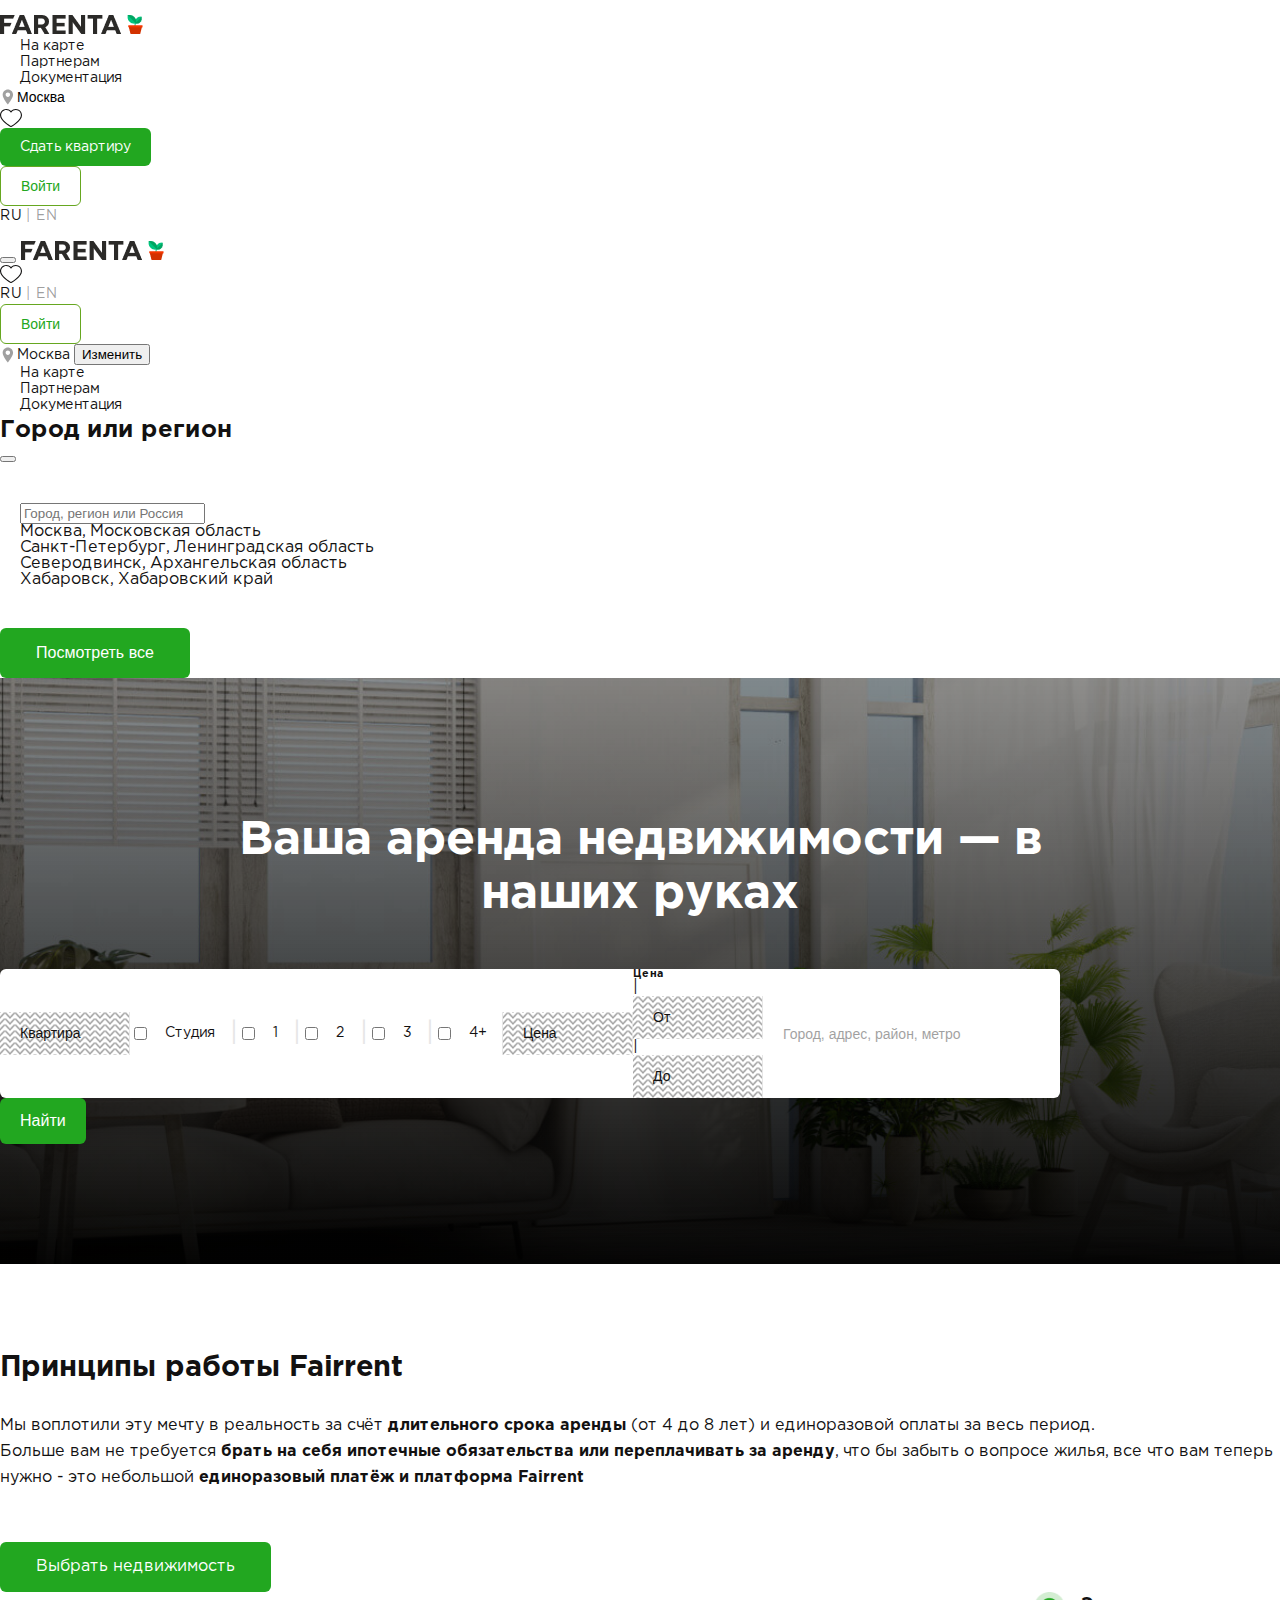
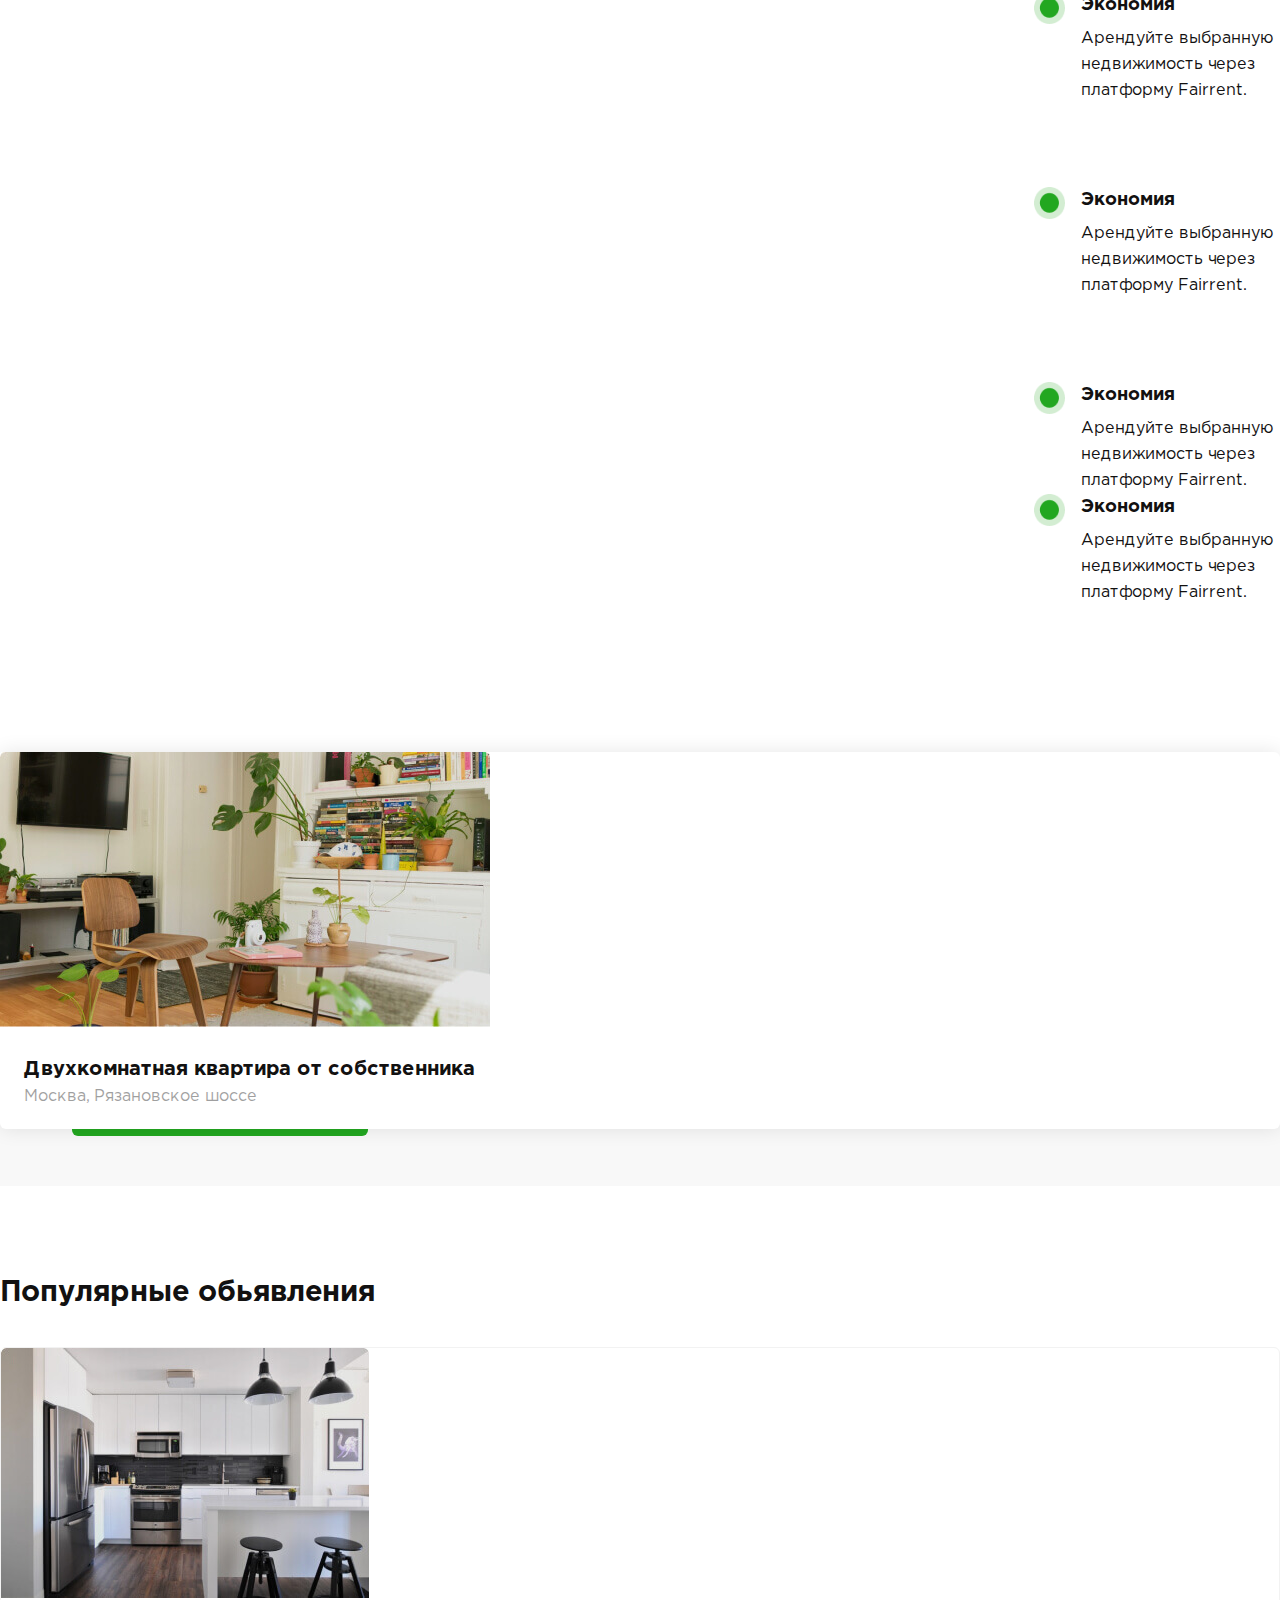
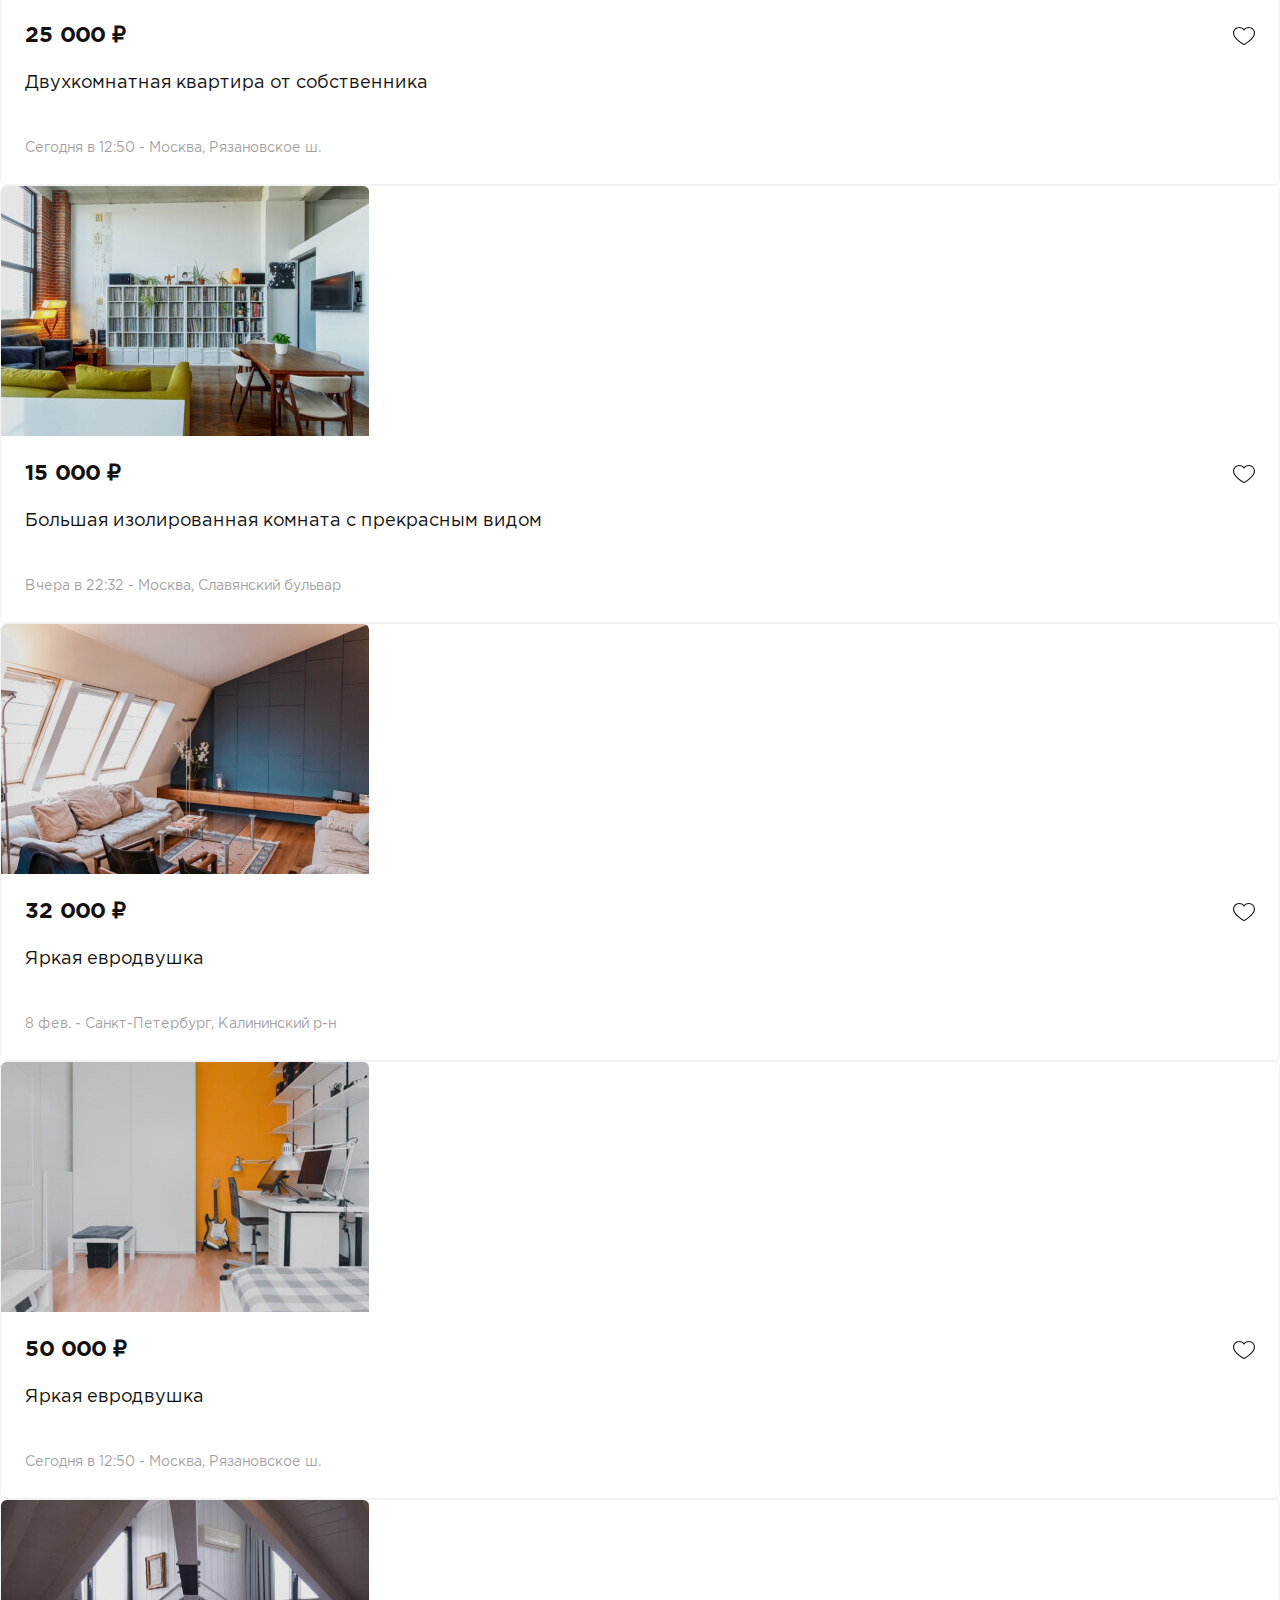
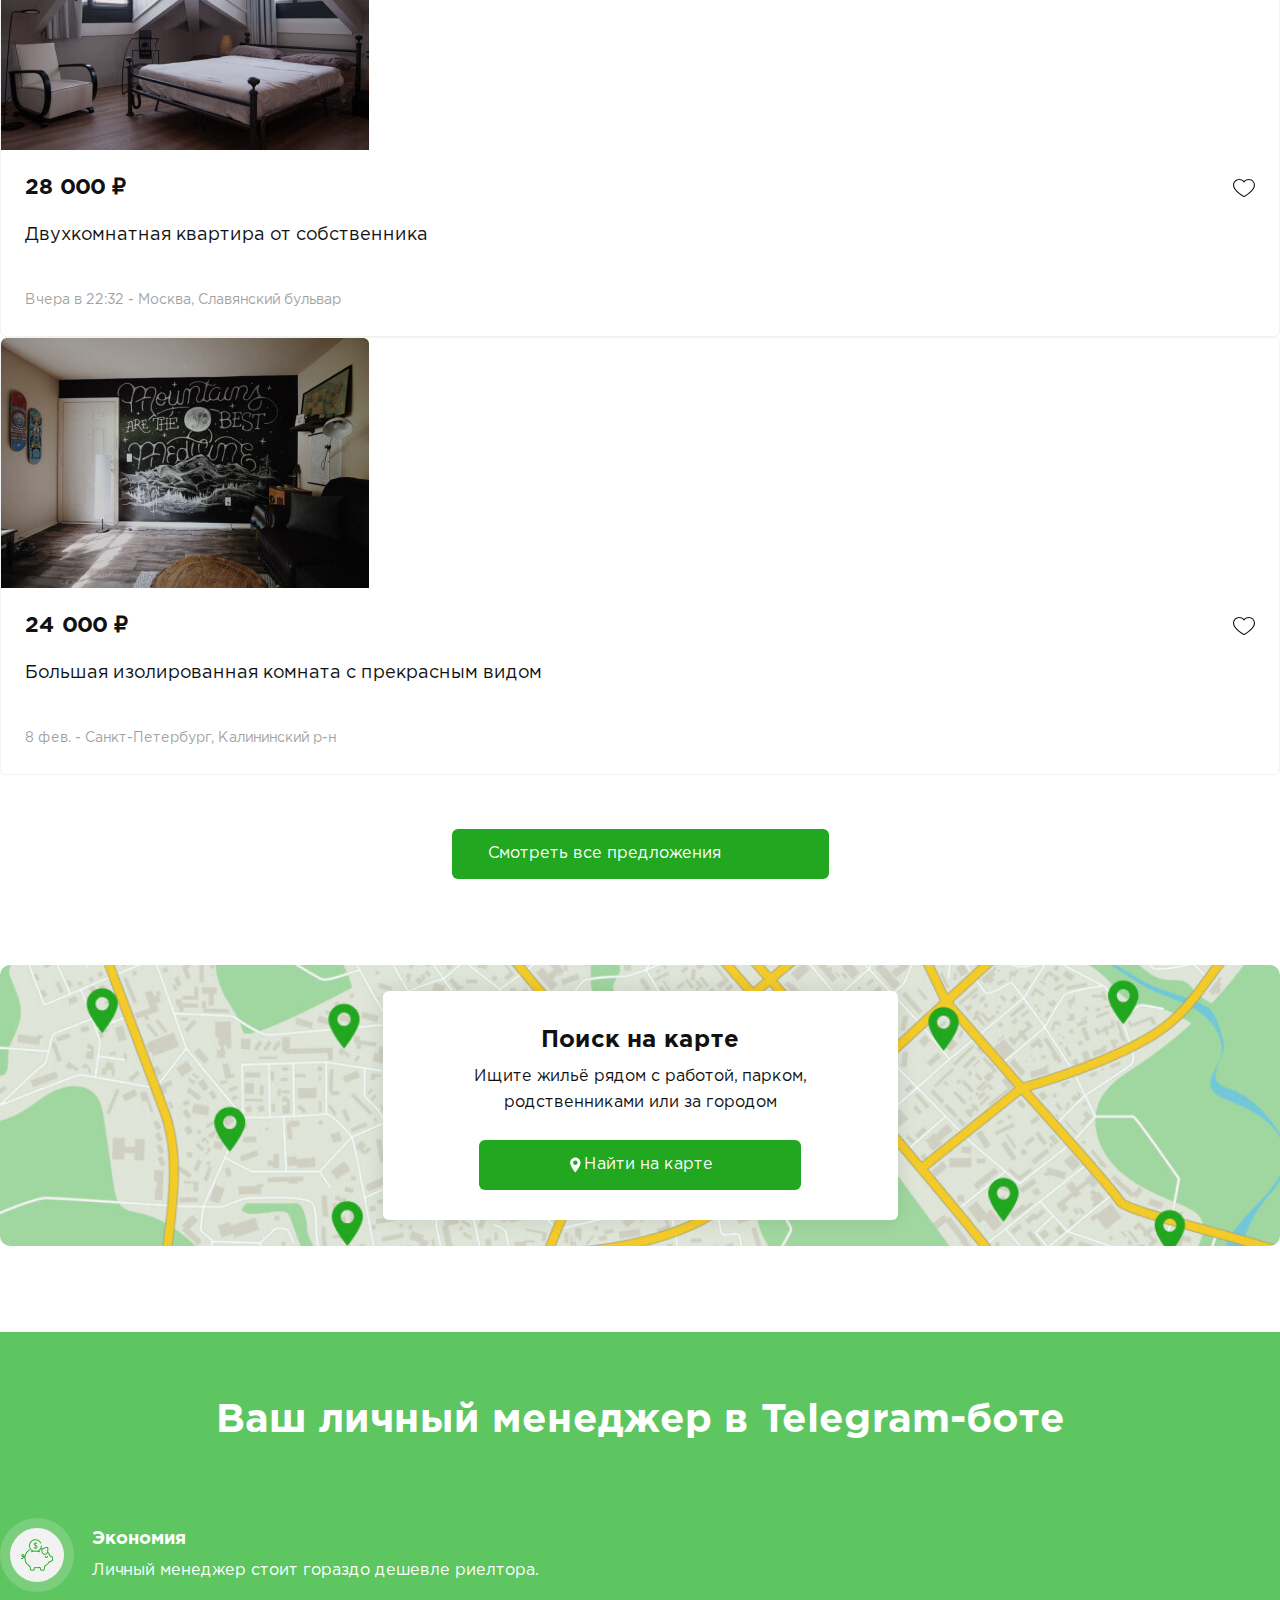
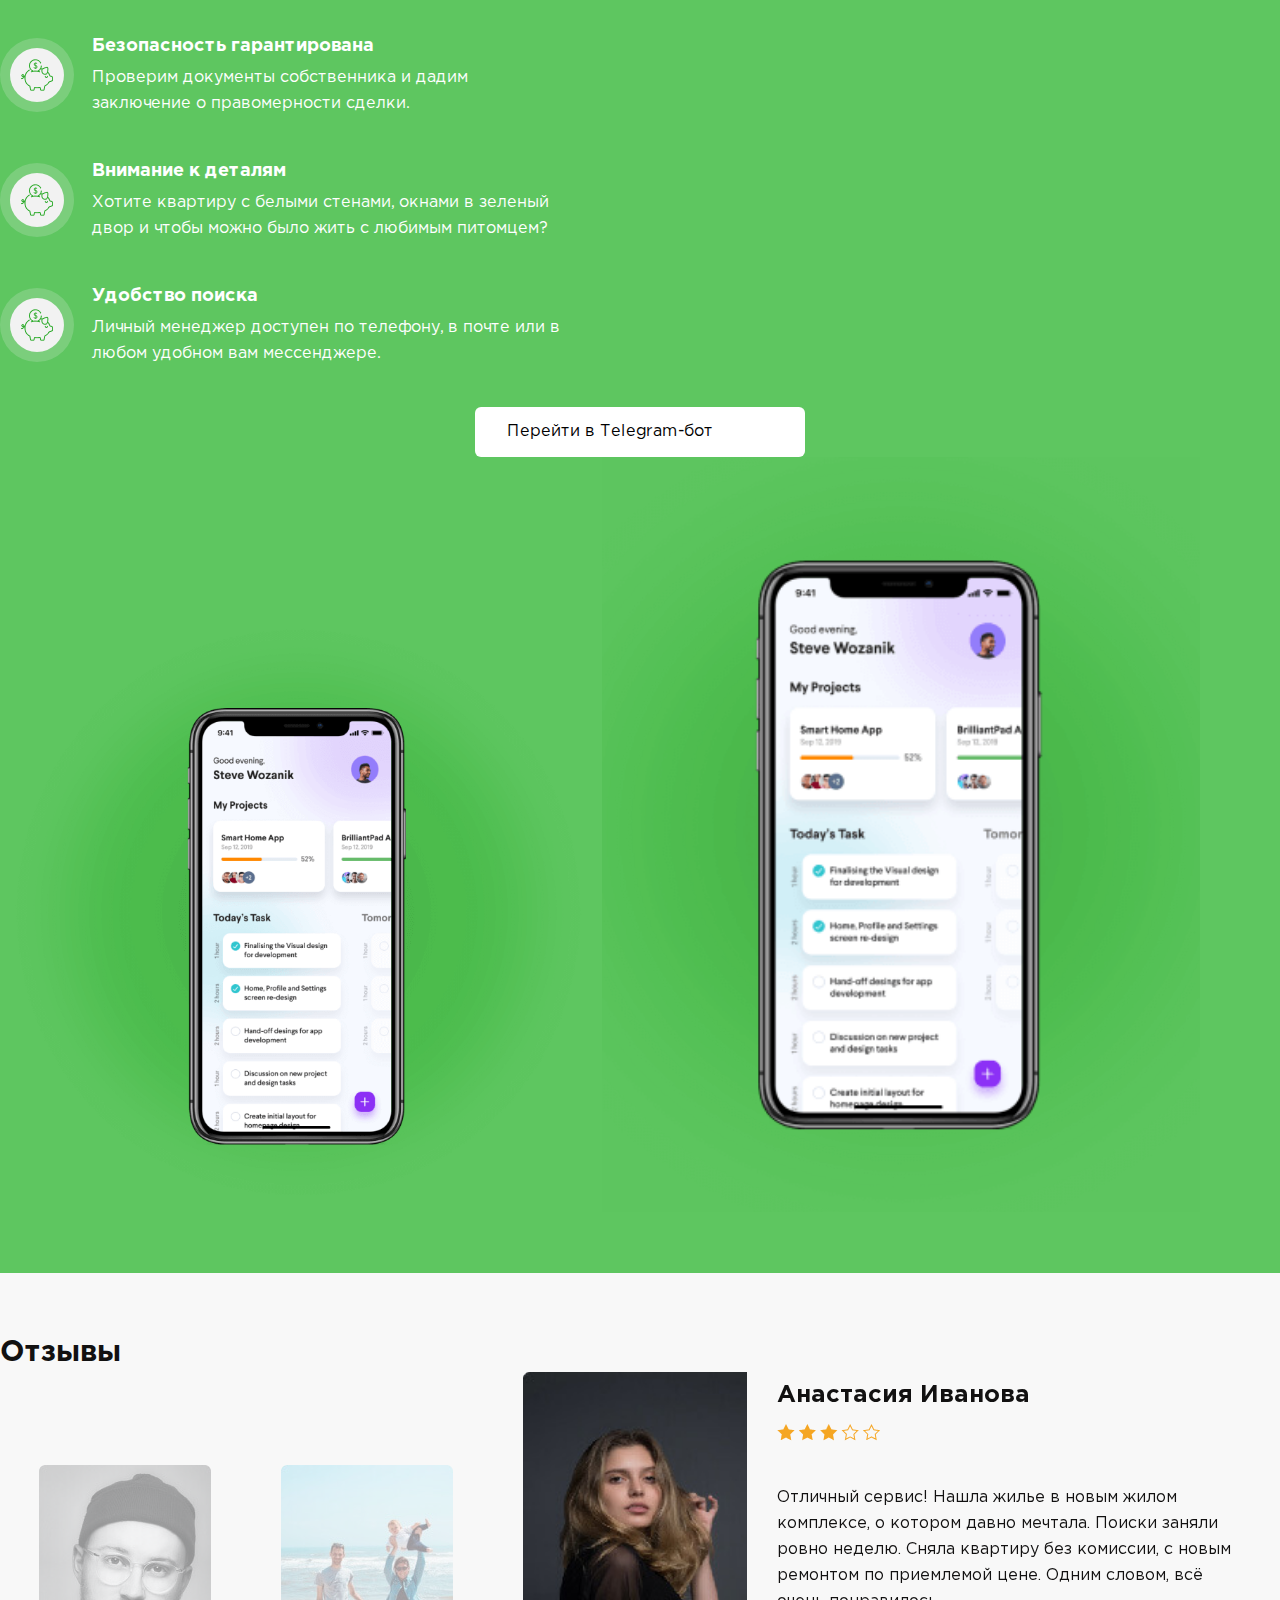
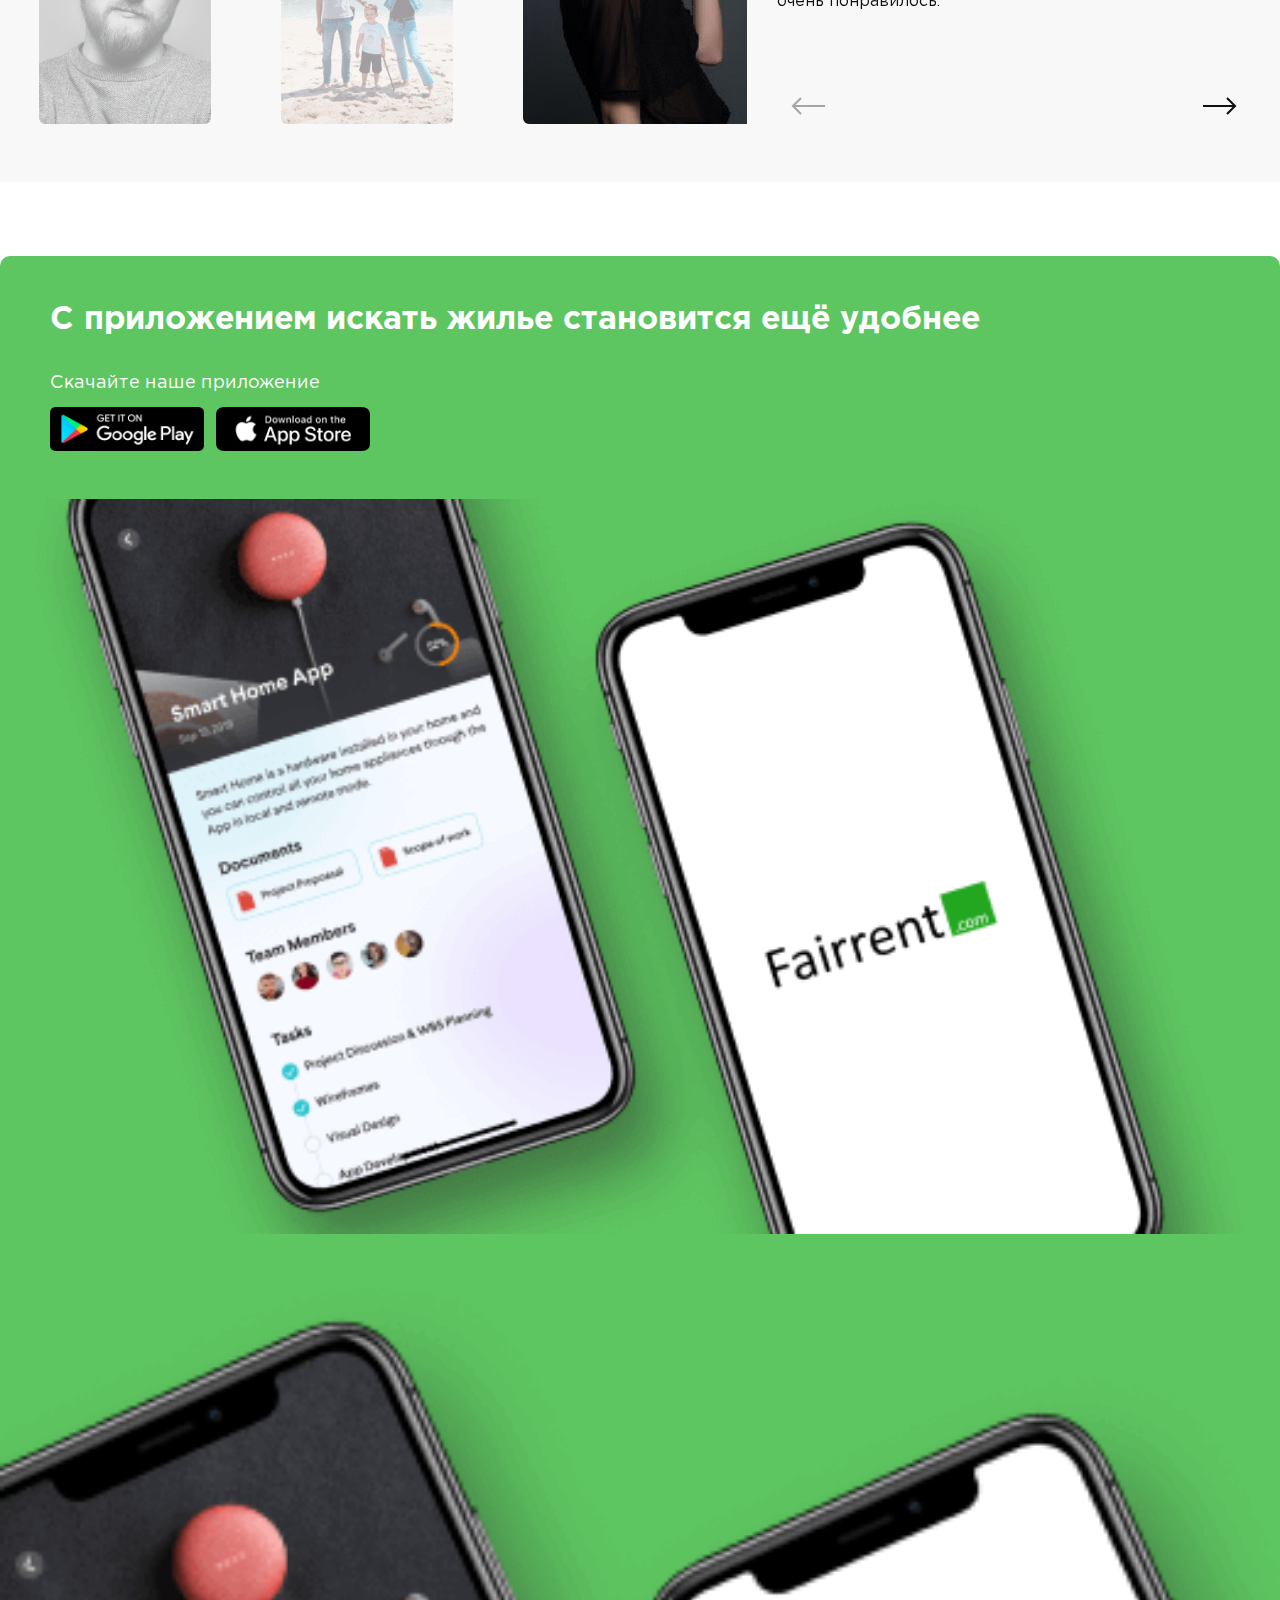
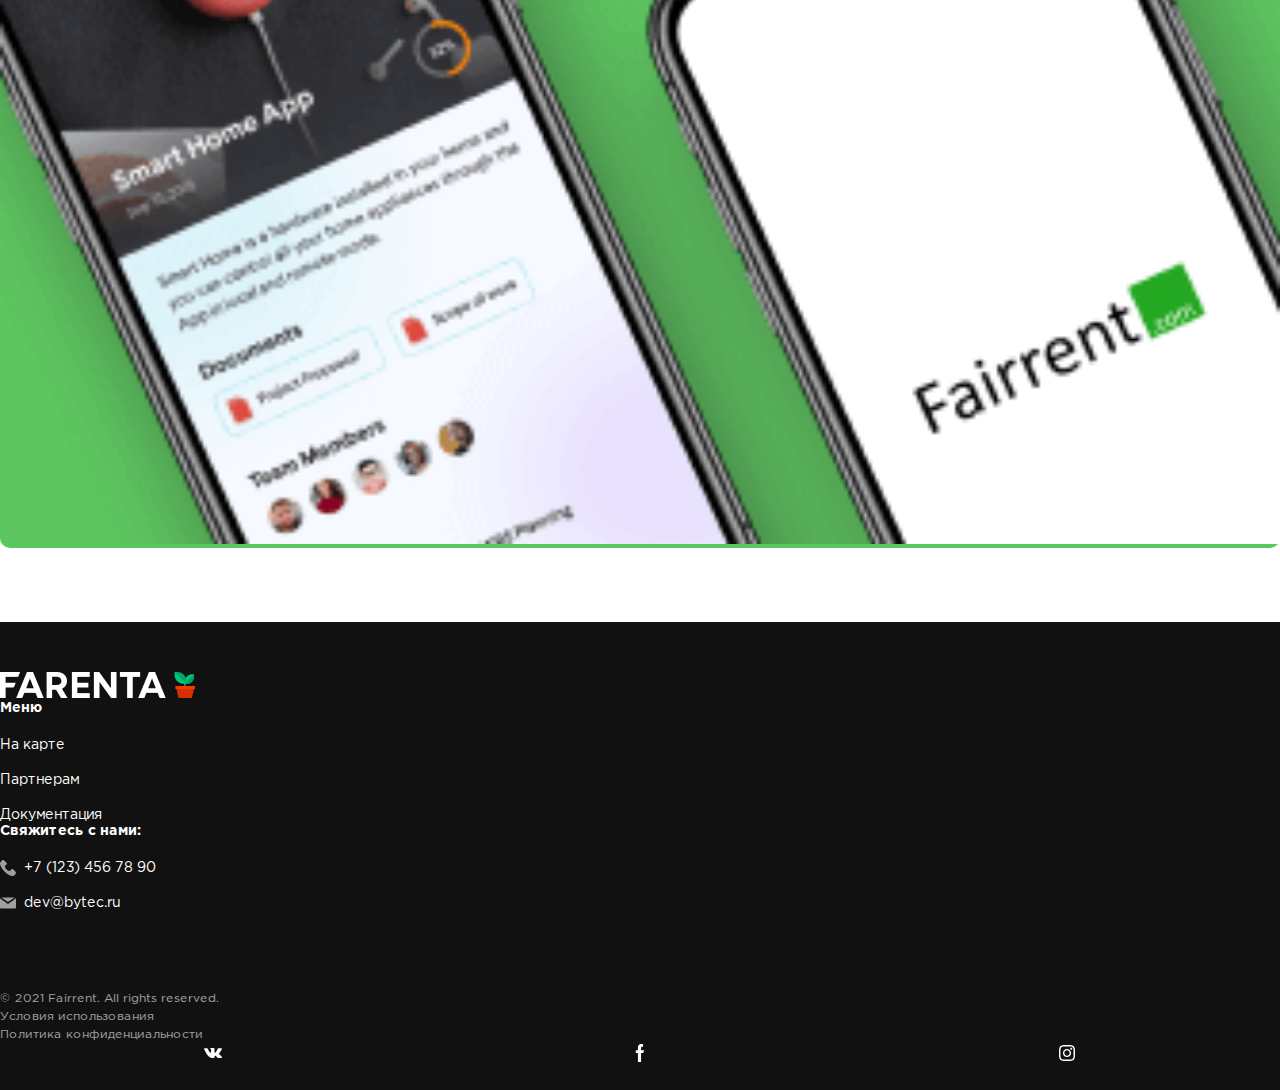
<file: index.html>
<!DOCTYPE html>
<html lang="ru">

<head>
  <meta charset="UTF-8">
  <meta http-equiv="X-UA-Compatible" content="IE=edge">
  <meta name="viewport" content="width=device-width, initial-scale=1.0">

  <title>Fairrent</title>

  <!-- Style -->
  <link href="https://cdn.jsdelivr.net/npm/bootstrap@5.0.0-beta1/dist/css/bootstrap.min.css" rel="stylesheet"
    integrity="sha384-giJF6kkoqNQ00vy+HMDP7azOuL0xtbfIcaT9wjKHr8RbDVddVHyTfAAsrekwKmP1" crossorigin="anonymous">
  <link rel="stylesheet" href="css/fonts.css">
  <link rel="stylesheet" href="css/swiper-bundle.min.css">
  <link rel="stylesheet" href="css/custom_select.css">
  <link rel="stylesheet" href="css/main.css">
  <link rel="stylesheet" href="css/media.css">
  <!-- End Style -->
</head>

<body>
  <!-- Header -->
  <header class="header">
    <div class="container">
      <nav class="navbar navbar-expand-lg navbar-light d-none d-lg-flex">
        <div class="container-fluid">
          <a class="navbar-brand" href="#">
            <img src="img/logo.png" class="header-logo" alt="Logo">
          </a>
          <div class="collapse navbar-collapse">
            <ul class="navbar-nav me-auto mb-2 mb-lg-0">
              <li class="nav-item">
                <a class="nav-link active" aria-current="page" href="#">На карте</a>
              </li>
              <li class="nav-item">
                <a class="nav-link" href="#">Партнерам</a>
              </li>
              <li class="nav-item">
                <a class="nav-link" href="#">Документация</a>
              </li>
            </ul>
            <button type="button" class="city-selection" data-bs-toggle="modal" data-bs-target="#citySelectionModal">
              Москва
            </button>
            <div class="like-btn d-none d-lg-flex">
              <input id="toggleHeartDesktop" class="toggle-heart" type="checkbox" />
              <label for="toggleHeartDesktop" class="toggle-heart-label" aria-label="like">
                <svg width="22" height="20" viewBox="0 0 22 20" xmlns="http://www.w3.org/2000/svg">
                  <path
                    d="M15.762 0.893492C13.9268 0.883684 12.1821 1.68968 11 3.09347C9.82523 1.68008 8.07572 0.871798 6.23794 0.893492C2.79281 0.893492 0 3.6863 0 7.13143C0 13.0353 10.3038 18.7998 10.7215 19.0226C10.8901 19.1352 11.1099 19.1352 11.2785 19.0226C11.6962 18.7998 22 13.1188 22 7.13143C22 3.6863 19.2071 0.893492 15.762 0.893492ZM11 17.9087C9.38479 16.9618 1.11393 11.9213 1.11393 7.13143C1.11393 4.30152 3.40803 2.00736 6.23799 2.00736C7.97098 1.9846 9.59278 2.85872 10.5266 4.31874C10.7162 4.58019 11.0819 4.63845 11.3434 4.4488C11.3933 4.41255 11.4372 4.36869 11.4734 4.31874C13.0221 1.95022 16.1977 1.28564 18.5662 2.83436C20.0162 3.78246 20.8889 5.39898 20.886 7.13138C20.8861 11.977 12.6152 16.9897 11 17.9087Z"
                    fill="#121111" />
                </svg>
              </label>
            </div>
            <a href="#" class="btn header-btn-rent">Сдать квартиру</a>
            <button class="btn-input">Войти</button>
            <div class="lang-wrapper d-none d-lg-block">
              <a href="#" class="lang lang-ru">RU</a>
              <span class="slash">|</span>
              <a href="#" class="lang lang-en">EN</a>
            </div>
          </div>
        </div>
      </nav>
    </div>
    <nav class="navbar navbar-expand-lg navbar-light d-flex d-lg-none">
      <div class="container-fluid">
        <div class="navbar-toggler collapsed">
          <button class="btn-burger collapsed" type="button" data-bs-toggle="collapse"
            data-bs-target="#navbarTogglerMenu" aria-controls="navbarTogglerMenu" aria-expanded="false"
            aria-label="Toggle navigation">
            <span></span>
          </button>
          <a class="navbar-brand" href="#">
            <img src="img/logo.png" class="header-logo" alt="Logo">
          </a>
          <div class="like-btn">
            <input id="toggleHeartMobile" class="toggle-heart" type="checkbox" />
            <label for="toggleHeartMobile" class="toggle-heart-label" aria-label="like">
              <svg width="22" height="20" viewBox="0 0 22 20" xmlns="http://www.w3.org/2000/svg">
                <path
                  d="M15.762 0.893492C13.9268 0.883684 12.1821 1.68968 11 3.09347C9.82523 1.68008 8.07572 0.871798 6.23794 0.893492C2.79281 0.893492 0 3.6863 0 7.13143C0 13.0353 10.3038 18.7998 10.7215 19.0226C10.8901 19.1352 11.1099 19.1352 11.2785 19.0226C11.6962 18.7998 22 13.1188 22 7.13143C22 3.6863 19.2071 0.893492 15.762 0.893492ZM11 17.9087C9.38479 16.9618 1.11393 11.9213 1.11393 7.13143C1.11393 4.30152 3.40803 2.00736 6.23799 2.00736C7.97098 1.9846 9.59278 2.85872 10.5266 4.31874C10.7162 4.58019 11.0819 4.63845 11.3434 4.4488C11.3933 4.41255 11.4372 4.36869 11.4734 4.31874C13.0221 1.95022 16.1977 1.28564 18.5662 2.83436C20.0162 3.78246 20.8889 5.39898 20.886 7.13138C20.8861 11.977 12.6152 16.9897 11 17.9087Z"
                  fill="#121111" />
              </svg>
            </label>
          </div>
          <div class="lang-wrapper">
            <a href="" class="lang lang-ru">RU</a>
            <span class="slash">|</span>
            <a href="" class="lang lang-en">EN</a>
          </div>
        </div>
      </div>
      <div class="collapse navbar-collapse" id="navbarTogglerMenu">
        <button class="btn-input">Войти</button>
        <div class="city-selection">
          Москва
          <button type="button" class="city-selection-btn" data-bs-toggle="modal" data-bs-target="#citySelectionModal">
            Изменить
          </button>
        </div>
        <ul class="navbar-nav me-auto mb-0">
          <li class="nav-item">
            <a class="nav-link active" aria-current="page" href="#">На карте</a>
          </li>
          <li class="nav-item">
            <a class="nav-link" href="#">Партнерам</a>
          </li>
          <li class="nav-item">
            <a class="nav-link" href="#">Документация</a>
          </li>
        </ul>
      </div>
    </nav>
  </header>
  <!-- End Header -->

  <!-- Modal City -->
  <div class="modal modal-city-selection fade" id="citySelectionModal" tabindex="-1" aria-hidden="true">
    <div class="modal-dialog modal-dialog-centered">
      <div class="modal-content">
        <div class="modal-header">
          <h5 class="modal-title">Город или регион</h5>
          <button type="button" class="btn-close" data-bs-dismiss="modal" aria-label="Close"></button>
        </div>
        <div class="modal-body">
          <input type="text" class="city-selection-search" placeholder="Город, регион или Россия">
          <ul class="city-selection-list">
            <li class="city-selection-list-item">
              <span>Москва,</span>
              <span>Московская область</span>
            </li>
            <li class="city-selection-list-item">
              <span>Санкт-Петербург,</span>
              <span>Ленинградская область</span>
            </li>
            <li class="city-selection-list-item">
              <span>Северодвинск,</span>
              <span>Архангельская область</span>
            </li>
            <li class="city-selection-list-item">
              <span>Хабаровск,</span>
              <span>Хабаровский край</span>
            </li>
          </ul>
        </div>
        <div class="modal-footer">
          <button type="button" class="btn">Посмотреть все</button>
        </div>
      </div>
    </div>
  </div>
  <!-- End Modal City -->

  <!-- Main Banner -->
  <section class="main-banner">
    <div class="container">
      <div class="row">
        <div class="col">
          <h1 class="main-title">
            Ваша аренда недвижимости — в наших руках
          </h1>
        </div>
      </div>
      <div class="row">
        <div class="col-lg-10">
          <form class="search-rent">
            <div class="select select-housing" id="typeHousing">
              <div class="select__backdrop" data-select="backdrop"></div>
              <button class="select__trigger form-select" type="button" data-select="trigger">
                Квартира
              </button>
              <div class="select__dropdown">
                <ul class="select__items">
                  <li class="select__item" data-select="item">
                    Квартира
                  </li>
                  <li class="select__item" data-select="item">
                    Дом
                  </li>
                  <li class="select__item" data-select="item">
                    Таунхаус
                  </li>
                  <li class="select__item" data-select="item">
                    Вилла
                  </li>
                </ul>
              </div>
            </div>
            <div class="rooms-checks">
              <div class="form-check">
                <input type="checkbox" class="btn-check" id="btnCheckStudio">
                <label class="btn-check-label btn-check-label-studio" for="btnCheckStudio">
                  Студия
                </label>
              </div>
              <span class="check-line">|</span>
              <div class="form-check">
                <input type="checkbox" class="btn-check" id="btnCheckOne">
                <label class="btn-check-label" for="btnCheckOne">
                  1
                </label>
              </div>
              <span class="check-line">|</span>
              <div class="form-check">
                <input type="checkbox" class="btn-check" id="btnCheckTwo">
                <label class="btn-check-label" for="btnCheckTwo">
                  2
                </label>
              </div>
              <span class="check-line">|</span>
              <div class="form-check">
                <input type="checkbox" class="btn-check" id="btnCheckThree">
                <label class="btn-check-label" for="btnCheckThree">
                  3
                </label>
              </div>
              <span class="check-line">|</span>
              <div class="form-check">
                <input type="checkbox" class="btn-check" id="btnCheckFour">
                <label class="btn-check-label btn-check-label-four" for="btnCheckFour">
                  4+
                </label>
              </div>
            </div>
            <div class="select d-none d-lg-block" id="selectPrice">
              <div class="select__backdrop" data-select="backdrop"></div>
              <button class="select__trigger form-select" type="button" data-select="trigger">
                Цена
              </button>
              <div class="select__dropdown">
                <ul class="select__items">
                  <li class="select__item" data-select="item">

                    <!-- Select From -->
                    <input type="text" class="form-control" placeholder="от" autofocus>
                    <!-- End Select From -->

                  </li>
                  <li class="select__item" data-select="item">

                    <!-- Select Before -->
                    <input type="text" class="form-control" placeholder="до">
                    <!-- End Select Before -->

                  </li>
                </ul>
              </div>
            </div>
            <div class="form-price-wrapper d-flex d-lg-none">
              <h6 class="form-price-title">Цена</h6>
              <span class="form-price-line">|</span>

              <!-- Select From -->
              <div class="select" id="selectPriceFrom">
                <div class="select__backdrop" data-select="backdrop"></div>
                <button class="select__trigger form-select" type="button" data-select="trigger">
                  От
                </button>
                <div class="select__dropdown">
                  <ul class="select__items">
                    <li class="select__item" data-select="item">
                      1000
                    </li>
                    <li class="select__item" data-select="item">
                      2000
                    </li>
                    <li class="select__item" data-select="item">
                      3000
                    </li>
                    <li class="select__item" data-select="item">
                      4000
                    </li>
                  </ul>
                </div>
              </div>
              <!-- End Select From -->

              <span class="form-price-line">|</span>

              <!-- Select Before -->
              <div class="select" id="selectPriceBefore">
                <div class="select__backdrop" data-select="backdrop"></div>
                <button class="select__trigger form-select" type="button" data-select="trigger">
                  До
                </button>
                <div class="select__dropdown">
                  <ul class="select__items">
                    <li class="select__item" data-select="item">
                      50000
                    </li>
                    <li class="select__item" data-select="item">
                      60000
                    </li>
                    <li class="select__item" data-select="item">
                      70000
                    </li>
                  </ul>
                </div>
              </div>
              <!-- End Select Before -->

            </div>
            <input type="text" class="form-control" placeholder="Город, адрес, район, метро или ЖК">
          </form>
        </div>
        <div class="col-lg-2">
          <button class="btn btn-search-rent">Найти</button>
        </div>
      </div>
    </div>
  </section>
  <!-- End Main Banner -->

  <!-- Work Principles -->
  <section class="principles">
    <div class="container">
      <div class="row">
        <div class="col">
          <h2 class="principles-title">
            Принципы работы Fairrent
          </h2>
        </div>
      </div>
      <div class="row">
        <div class="col-lg-5">
          <p class="principles-text mb-3 mb-sm-4">
            Мы воплотили эту мечту в реальность за счёт <strong>длительного срока аренды</strong> (от 4 до 8 лет) и
            единоразовой оплаты за весь период.
          </p>
          <p class="principles-text">
            Больше вам не требуется <strong>брать на себя ипотечные обязательства или переплачивать за аренду</strong>,
            что бы забыть о
            вопросе жилья, все что вам теперь нужно - это небольшой <strong>единоразовый платёж и платформа
              Fairrent</strong>
          </p>
          <a href="#" class="btn d-none d-lg-inline-block">Выбрать недвижимость</a>
        </div>
        <div class="col-lg-7">
          <div class="row row-cols-1 row-cols-lg-2">
            <div class="col">
              <div class="principle-item principle-item-one">
                <div class="principle-item-img-wrapper">
                  <img src="img/circle-green.png" class="principle-item-img" alt="Icon">
                </div>
                <div class="principle-item-content">
                  <h3 class="principle-item-title">Экономия</h3>
                  <p class="principle-item-text">
                    Арендуйте выбранную недвижимость через платформу Fairrent.
                  </p>
                </div>
              </div>
            </div>
            <div class="col">
              <div class="principle-item principle-item-two">
                <div class="principle-item-img-wrapper">
                  <img src="img/circle-green.png" class="principle-item-img" alt="Icon">
                </div>
                <div class="principle-item-content">
                  <h3 class="principle-item-title">Экономия</h3>
                  <p class="principle-item-text">
                    Арендуйте выбранную недвижимость через платформу Fairrent.
                  </p>
                </div>
              </div>
            </div>
            <div class="col">
              <div class="principle-item principle-item-three">
                <div class="principle-item-img-wrapper">
                  <img src="img/circle-green.png" class="principle-item-img" alt="Icon">
                </div>
                <div class="principle-item-content">
                  <h3 class="principle-item-title">Экономия</h3>
                  <p class="principle-item-text">
                    Арендуйте выбранную недвижимость через платформу Fairrent.
                  </p>
                </div>
              </div>
            </div>
            <div class="col">
              <div class="principle-item principle-item-four">
                <div class="principle-item-img-wrapper">
                  <img src="img/circle-green.png" class="principle-item-img" alt="Icon">
                </div>
                <div class="principle-item-content">
                  <h3 class="principle-item-title">Экономия</h3>
                  <p class="principle-item-text">
                    Арендуйте выбранную недвижимость через платформу Fairrent.
                  </p>
                </div>
              </div>
            </div>
          </div>
        </div>
      </div>
    </div>
  </section>
  <!-- End Work Principles -->

  <!-- Benefit Calculator -->
  <section class="benefit">
    <div class="container">
      <div class="row">
        <div class="col-lg-5 order-1 order-lg-0">
          <div class="card benefit-card">
            <img src="img/benefit.jpg" class="card-img-top" alt="Card Img">
            <div class="card-body benefit-card-body">
              <h5 class="benefit-card-title">
                Двухкомнатная квартира от собственника
              </h5>
              <p class="card-text benefit-card-text">
                Москва, Рязановское шоссе
              </p>
            </div>
          </div>
        </div>
        <div class="col-lg-7 order-0 order-lg-1">
          <h2 class="benefit-title">
            Калькулятор выгоды
          </h2>
        </div>
      </div>
    </div>
    <div class="calculator">
      <div class="container-lg">
        <div class="row">
          <div class="offset-0 offset-lg-5 col-lg-7">
            <div class="rent-price">
              <p class="rent-price-text">
                Стоимость при самостоятельной аренде за 5 лет
              </p>
              <p class="rent-price-sum">1 500 000 ₽</p>
            </div>
            <div class="rent-price-line"></div>
            <div class="rent-price">
              <p class="rent-price-text">
                Стоимость при при аренде на Fairrent за 5 лет
              </p>
              <p class="rent-price-sum rent-price-sum-green">750 000 ₽</p>
            </div>
            <a href="#" class="btn rent-price-btn">
              Рассчитать свою квартиру
            </a>
          </div>
        </div>
      </div>
    </div>
  </section>
  <!-- End Benefit Calculator -->

  <!-- Popular Ads -->
  <section class="popular-ads">
    <div class="container">
      <div class="row">
        <div class="col">
          <h2 class="popular-ads-title">
            Популярные обьявления
          </h2>
        </div>
      </div>
      <div class="row row-cols-1 row-cols-md-2 row-cols-lg-3 g-4 popular-cards-wrapper">
        <div class="col">
          <div class="popular-card card h-100">
            <div class="row g-0">
              <div class="col-5 col-md-12">
                <img src="img/pop1.jpg" class="card-img-top" alt="Card Image">
              </div>
              <div class="col-7 col-md-12">
                <div class="popular-card-body card-body">
                  <div class="card-body-header">
                    <h5 class="card-title">25 000 ₽</h5>
                    <div class="like-btn heart-btn">
                      <input id="toggleHeartCardOne" class="toggle-heart" type="checkbox">
                      <label for="toggleHeartCardOne" class="toggle-heart-label" aria-label="like">
                        <svg width="22" height="20" viewBox="0 0 22 20" fill="none" xmlns="http://www.w3.org/2000/svg">
                          <path
                            d="M15.762 0.89337C13.9268 0.883562 12.1821 1.68956 11 3.09334C9.82523 1.67996 8.07572 0.871676 6.23794 0.89337C2.79281 0.89337 0 3.68618 0 7.13131C0 13.0351 10.3038 18.7997 10.7215 19.0225C10.8901 19.1351 11.1099 19.1351 11.2785 19.0225C11.6962 18.7997 22 13.1187 22 7.13131C22 3.68618 19.2071 0.89337 15.762 0.89337ZM11 17.9085C9.38479 16.9617 1.11393 11.9212 1.11393 7.13131C1.11393 4.3014 3.40803 2.00724 6.23799 2.00724C7.97098 1.98448 9.59278 2.8586 10.5266 4.31862C10.7162 4.58007 11.0819 4.63833 11.3434 4.44868C11.3933 4.41243 11.4372 4.36856 11.4734 4.31862C13.0221 1.9501 16.1977 1.28552 18.5662 2.83424C20.0162 3.78234 20.8889 5.39886 20.886 7.13126C20.8861 11.9769 12.6152 16.9895 11 17.9085Z"
                            fill="#121111" />
                        </svg>
                      </label>
                    </div>
                  </div>
                  <p class="card-text">
                    Двухкомнатная квартира от собственника
                  </p>
                </div>
                <div class="card-footer">
                  <a href="#" class="card-text-small stretched-link">
                    Сегодня в 12:50 - Москва, Рязановское ш.
                  </a>
                </div>
              </div>
            </div>
          </div>
        </div>
        <div class="col">
          <div class="popular-card card h-100">
            <div class="row g-0">
              <div class="col-5 col-md-12">
                <img src="img/pop2.jpg" class="card-img-top" alt="Card Image">
              </div>
              <div class="col-7 col-md-12">
                <div class="popular-card-body card-body">
                  <div class="card-body-header">
                    <h5 class="card-title">15 000 ₽</h5>
                    <div class="like-btn heart-btn">
                      <input id="toggleHeartCardTwo" class="toggle-heart" type="checkbox">
                      <label for="toggleHeartCardTwo" class="toggle-heart-label" aria-label="like">
                        <svg width="22" height="20" viewBox="0 0 22 20" fill="none" xmlns="http://www.w3.org/2000/svg">
                          <path
                            d="M15.762 0.89337C13.9268 0.883562 12.1821 1.68956 11 3.09334C9.82523 1.67996 8.07572 0.871676 6.23794 0.89337C2.79281 0.89337 0 3.68618 0 7.13131C0 13.0351 10.3038 18.7997 10.7215 19.0225C10.8901 19.1351 11.1099 19.1351 11.2785 19.0225C11.6962 18.7997 22 13.1187 22 7.13131C22 3.68618 19.2071 0.89337 15.762 0.89337ZM11 17.9085C9.38479 16.9617 1.11393 11.9212 1.11393 7.13131C1.11393 4.3014 3.40803 2.00724 6.23799 2.00724C7.97098 1.98448 9.59278 2.8586 10.5266 4.31862C10.7162 4.58007 11.0819 4.63833 11.3434 4.44868C11.3933 4.41243 11.4372 4.36856 11.4734 4.31862C13.0221 1.9501 16.1977 1.28552 18.5662 2.83424C20.0162 3.78234 20.8889 5.39886 20.886 7.13126C20.8861 11.9769 12.6152 16.9895 11 17.9085Z"
                            fill="#121111" />
                        </svg>
                      </label>
                    </div>
                  </div>
                  <p class="card-text">
                    Большая изолированная комната с прекрасным видом
                  </p>
                </div>
                <div class="card-footer">
                  <a href="#" class="card-text-small stretched-link">
                    Вчера в 22:32 - Москва, Славянский бульвар
                  </a>
                </div>
              </div>
            </div>
          </div>
        </div>
        <div class="col">
          <div class="popular-card card h-100">
            <div class="row g-0">
              <div class="col-5 col-md-12">
                <img src="img/pop3.jpg" class="card-img-top" alt="Card Image">
              </div>
              <div class="col-7 col-md-12">
                <div class="popular-card-body card-body">
                  <div class="card-body-header">
                    <h5 class="card-title">32 000 ₽</h5>
                    <div class="like-btn heart-btn">
                      <input id="toggleHeartCardThree" class="toggle-heart" type="checkbox">
                      <label for="toggleHeartCardThree" class="toggle-heart-label" aria-label="like">
                        <svg width="22" height="20" viewBox="0 0 22 20" fill="none" xmlns="http://www.w3.org/2000/svg">
                          <path
                            d="M15.762 0.89337C13.9268 0.883562 12.1821 1.68956 11 3.09334C9.82523 1.67996 8.07572 0.871676 6.23794 0.89337C2.79281 0.89337 0 3.68618 0 7.13131C0 13.0351 10.3038 18.7997 10.7215 19.0225C10.8901 19.1351 11.1099 19.1351 11.2785 19.0225C11.6962 18.7997 22 13.1187 22 7.13131C22 3.68618 19.2071 0.89337 15.762 0.89337ZM11 17.9085C9.38479 16.9617 1.11393 11.9212 1.11393 7.13131C1.11393 4.3014 3.40803 2.00724 6.23799 2.00724C7.97098 1.98448 9.59278 2.8586 10.5266 4.31862C10.7162 4.58007 11.0819 4.63833 11.3434 4.44868C11.3933 4.41243 11.4372 4.36856 11.4734 4.31862C13.0221 1.9501 16.1977 1.28552 18.5662 2.83424C20.0162 3.78234 20.8889 5.39886 20.886 7.13126C20.8861 11.9769 12.6152 16.9895 11 17.9085Z"
                            fill="#121111" />
                        </svg>
                      </label>
                    </div>
                  </div>
                  <p class="card-text">
                    Яркая евродвушка
                  </p>
                </div>
                <div class="card-footer">
                  <a href="#" class="card-text-small stretched-link">
                    8 фев. - Cанкт-Петербург, Калининский р-н
                  </a>
                </div>
              </div>
            </div>
          </div>
        </div>
        <div class="col">
          <div class="popular-card card h-100">
            <div class="row g-0">
              <div class="col-5 col-md-12">
                <img src="img/pop4.jpg" class="card-img-top" alt="Card Image">
              </div>
              <div class="col-7 col-md-12">
                <div class="popular-card-body card-body">
                  <div class="card-body-header">
                    <h5 class="card-title">50 000 ₽</h5>
                    <div class="like-btn heart-btn">
                      <input id="toggleHeartCardFour" class="toggle-heart" type="checkbox">
                      <label for="toggleHeartCardFour" class="toggle-heart-label" aria-label="like">
                        <svg width="22" height="20" viewBox="0 0 22 20" fill="none" xmlns="http://www.w3.org/2000/svg">
                          <path
                            d="M15.762 0.89337C13.9268 0.883562 12.1821 1.68956 11 3.09334C9.82523 1.67996 8.07572 0.871676 6.23794 0.89337C2.79281 0.89337 0 3.68618 0 7.13131C0 13.0351 10.3038 18.7997 10.7215 19.0225C10.8901 19.1351 11.1099 19.1351 11.2785 19.0225C11.6962 18.7997 22 13.1187 22 7.13131C22 3.68618 19.2071 0.89337 15.762 0.89337ZM11 17.9085C9.38479 16.9617 1.11393 11.9212 1.11393 7.13131C1.11393 4.3014 3.40803 2.00724 6.23799 2.00724C7.97098 1.98448 9.59278 2.8586 10.5266 4.31862C10.7162 4.58007 11.0819 4.63833 11.3434 4.44868C11.3933 4.41243 11.4372 4.36856 11.4734 4.31862C13.0221 1.9501 16.1977 1.28552 18.5662 2.83424C20.0162 3.78234 20.8889 5.39886 20.886 7.13126C20.8861 11.9769 12.6152 16.9895 11 17.9085Z"
                            fill="#121111" />
                        </svg>
                      </label>
                    </div>
                  </div>
                  <p class="card-text">
                    Яркая евродвушка
                  </p>
                </div>
                <div class="card-footer">
                  <a href="#" class="card-text-small stretched-link">
                    Сегодня в 12:50 - Москва, Рязановское ш.
                  </a>
                </div>
              </div>
            </div>
          </div>
        </div>
        <div class="col">
          <div class="popular-card card h-100">
            <div class="row g-0">
              <div class="col-5 col-md-12">
                <img src="img/pop5.jpg" class="card-img-top" alt="Card Image">
              </div>
              <div class="col-7 col-md-12">
                <div class="popular-card-body card-body">
                  <div class="card-body-header">
                    <h5 class="card-title">28 000 ₽</h5>
                    <div class="like-btn heart-btn">
                      <input id="toggleHeartCardFive" class="toggle-heart" type="checkbox">
                      <label for="toggleHeartCardFive" class="toggle-heart-label" aria-label="like">
                        <svg width="22" height="20" viewBox="0 0 22 20" fill="none" xmlns="http://www.w3.org/2000/svg">
                          <path
                            d="M15.762 0.89337C13.9268 0.883562 12.1821 1.68956 11 3.09334C9.82523 1.67996 8.07572 0.871676 6.23794 0.89337C2.79281 0.89337 0 3.68618 0 7.13131C0 13.0351 10.3038 18.7997 10.7215 19.0225C10.8901 19.1351 11.1099 19.1351 11.2785 19.0225C11.6962 18.7997 22 13.1187 22 7.13131C22 3.68618 19.2071 0.89337 15.762 0.89337ZM11 17.9085C9.38479 16.9617 1.11393 11.9212 1.11393 7.13131C1.11393 4.3014 3.40803 2.00724 6.23799 2.00724C7.97098 1.98448 9.59278 2.8586 10.5266 4.31862C10.7162 4.58007 11.0819 4.63833 11.3434 4.44868C11.3933 4.41243 11.4372 4.36856 11.4734 4.31862C13.0221 1.9501 16.1977 1.28552 18.5662 2.83424C20.0162 3.78234 20.8889 5.39886 20.886 7.13126C20.8861 11.9769 12.6152 16.9895 11 17.9085Z"
                            fill="#121111" />
                        </svg>
                      </label>
                    </div>
                  </div>
                  <p class="card-text">
                    Двухкомнатная квартира от собственника
                  </p>
                </div>
                <div class="card-footer">
                  <a href="#" class="card-text-small stretched-link">
                    Вчера в 22:32 - Москва, Славянский бульвар
                  </a>
                </div>
              </div>
            </div>
          </div>
        </div>
        <div class="col">
          <div class="popular-card card h-100">
            <div class="row g-0">
              <div class="col-5 col-md-12">
                <img src="img/pop6.jpg" class="card-img-top" alt="Card Image">
              </div>
              <div class="col-7 col-md-12">
                <div class="popular-card-body card-body">
                  <div class="card-body-header">
                    <h5 class="card-title">24 000 ₽</h5>
                    <div class="like-btn heart-btn">
                      <input id="toggleHeartCardSix" class="toggle-heart" type="checkbox">
                      <label for="toggleHeartCardSix" class="toggle-heart-label" aria-label="like">
                        <svg width="22" height="20" viewBox="0 0 22 20" fill="none" xmlns="http://www.w3.org/2000/svg">
                          <path
                            d="M15.762 0.89337C13.9268 0.883562 12.1821 1.68956 11 3.09334C9.82523 1.67996 8.07572 0.871676 6.23794 0.89337C2.79281 0.89337 0 3.68618 0 7.13131C0 13.0351 10.3038 18.7997 10.7215 19.0225C10.8901 19.1351 11.1099 19.1351 11.2785 19.0225C11.6962 18.7997 22 13.1187 22 7.13131C22 3.68618 19.2071 0.89337 15.762 0.89337ZM11 17.9085C9.38479 16.9617 1.11393 11.9212 1.11393 7.13131C1.11393 4.3014 3.40803 2.00724 6.23799 2.00724C7.97098 1.98448 9.59278 2.8586 10.5266 4.31862C10.7162 4.58007 11.0819 4.63833 11.3434 4.44868C11.3933 4.41243 11.4372 4.36856 11.4734 4.31862C13.0221 1.9501 16.1977 1.28552 18.5662 2.83424C20.0162 3.78234 20.8889 5.39886 20.886 7.13126C20.8861 11.9769 12.6152 16.9895 11 17.9085Z"
                            fill="#121111" />
                        </svg>
                      </label>
                    </div>
                  </div>
                  <p class="card-text">
                    Большая изолированная комната с прекрасным видом
                  </p>
                </div>
                <div class="card-footer">
                  <a href="#" class="card-text-small stretched-link">
                    8 фев. - Cанкт-Петербург, Калининский р-н
                  </a>
                </div>
              </div>
            </div>
          </div>
        </div>
      </div>
      <div class="row">
        <div class="col">
          <a href="#" class="btn popular-btn">Смотреть все предложения</a>
        </div>
      </div>
    </div>
  </section>
  <!-- End Popular Ads -->

  <!-- Search Map -->
  <section class="search-map">
    <div class="container">
      <div class="search-map-wrapper">
        <div class="search-map-content">
          <h2 class="search-map-title">Поиск на карте</h2>
          <p class="search-map-text">
            Ищите жильё рядом с работой, парком, родственниками или за городом
          </p>
          <a href="#" class="btn search-map-btn">
            <svg width="17" height="16" viewBox="0 0 17 16" fill="none" xmlns="http://www.w3.org/2000/svg">
              <path
                d="M8.36433 0.492188C5.48939 0.492188 3.15039 2.83118 3.15039 5.70611C3.15039 9.31961 8.36946 15.4922 8.36946 15.4922C8.36946 15.4922 13.5783 9.14191 13.5783 5.70611C13.5783 2.83118 11.2394 0.492188 8.36433 0.492188ZM9.93749 7.23276C9.50371 7.66644 8.93407 7.88333 8.36433 7.88333C7.79469 7.88333 7.22487 7.66644 6.79127 7.23276C5.92381 6.36539 5.92381 4.95401 6.79127 4.08655C7.21132 3.66632 7.77006 3.43488 8.36433 3.43488C8.9586 3.43488 9.51726 3.66641 9.93749 4.08655C10.805 4.95401 10.805 6.36539 9.93749 7.23276Z"
                fill="white" />
            </svg>
            <span>Найти на карте</span>
          </a>
        </div>
      </div>
    </div>
  </section>
  <!-- End Search Map -->

  <!-- Telegram Bot -->
  <section class="telegram">
    <div class="container">
      <div class="row">
        <div class="col">
          <h2 class="telegram-title">
            Ваш личный менеджер в Telegram-боте
          </h2>
        </div>
      </div>
      <div class="row">
        <div class="col-lg-6 order-1 order-lg-0">
          <div class="telegram-cards-wrapper">
            <div class="telegram-card">
              <div class="telegram-card-img-wrapper">
                <div class="telegram-card-img">
                  <img src="img/piggy.png" alt="Piggy">
                </div>
              </div>
              <div class="telegram-card-content">
                <h5 class="telegram-card-title">Экономия</h5>
                <p class="telegram-card-text">
                  Личный менеджер стоит гораздо дешевле риелтора.
                </p>
              </div>
            </div>
            <div class="telegram-card">
              <div class="telegram-card-img-wrapper">
                <div class="telegram-card-img">
                  <img src="img/piggy.png" alt="Piggy">
                </div>
              </div>
              <div class="telegram-card-content">
                <h5 class="telegram-card-title">
                  Безопасность гарантирована
                </h5>
                <p class="telegram-card-text">
                  Проверим документы собственника и дадим заключение о правомерности сделки.
                </p>
              </div>
            </div>
            <div class="telegram-card">
              <div class="telegram-card-img-wrapper">
                <div class="telegram-card-img">
                  <img src="img/piggy.png" alt="Piggy">
                </div>
              </div>
              <div class="telegram-card-content">
                <h5 class="telegram-card-title">
                  Внимание к деталям
                </h5>
                <p class="telegram-card-text">
                  Хотите квартиру с белыми стенами, окнами в зеленый двор и чтобы можно было жить с любимым питомцем?
                </p>
              </div>
            </div>
            <div class="telegram-card telegram-card-last">
              <div class="telegram-card-img-wrapper">
                <div class="telegram-card-img">
                  <img src="img/piggy.png" alt="Piggy">
                </div>
              </div>
              <div class="telegram-card-content">
                <h5 class="telegram-card-title">
                  Удобство поиска
                </h5>
                <p class="telegram-card-text">
                  Личный менеджер доступен по телефону, в почте или в любом удобном вам мессенджере.
                </p>
              </div>
            </div>
          </div>
          <a href="#" class="telegram-bot-btn">
            Перейти в Тelegram-бот
          </a>
        </div>
        <div class="col-lg-6 order-0 order-lg-1">
          <img src="img/iphone.png" class="iphone-img d-none d-md-block" alt="iPhone X">
          <img src="img/iphone-mb.png" class="iphone-img d-block d-md-none" alt="iPhone X">
        </div>
      </div>
    </div>
  </section>
  <!-- End Telegram Bot -->

  <!-- Reviews -->
  <section class="reviews">
    <div class="container">
      <div class="row">
        <div class="col">
          <h2 class="reviews-title">Отзывы</h2>
        </div>
      </div>
    </div>
    <div class="container-fluid">
      <div class="reviews-wrapper">
        <!-- Swiper -->
        <div class="gallery-top-wrapper">
          <div class="swiper-container gallery-top">
            <div class="swiper-wrapper">
              <div class="swiper-slide">
                <div class="slider-content">
                  <h3 class="slider-content-title">
                    Анастасия Иванова
                  </h3>
                  <div class="slider-content-stars">
                    <span class="stars">
                      <img src="img/stars.png" alt="Stars">
                    </span>
                  </div>
                  <p class="slider-content-text">
                    Отличный сервис! Нашла жилье в новым жилом комплексе, о котором давно мечтала. Поиски заняли ровно
                    неделю. Сняла квартиру без комиссии, с новым ремонтом по приемлемой цене. Одним словом, всё очень
                    понравилось.
                  </p>
                </div>
              </div>
              <div class="swiper-slide">
                <div class="slider-content">
                  <h3 class="slider-content-title">
                    Иван Петров
                  </h3>
                  <div class="slider-content-stars">
                    <span class="stars">
                      <img src="img/stars.png" alt="Stars">
                    </span>
                  </div>
                  <p class="slider-content-text">
                    Отличный сервис! Нашла жилье в новым жилом комплексе, о котором давно мечтала. Поиски заняли ровно
                    неделю. Сняла квартиру без комиссии, с новым ремонтом по приемлемой цене. Одним словом, всё очень
                    понравилось.
                  </p>
                </div>
              </div>
              <div class="swiper-slide">
                <div class="slider-content">
                  <h3 class="slider-content-title">
                    Вова Сидоров
                  </h3>
                  <div class="slider-content-stars">
                    <span class="stars">
                      <img src="img/stars.png" alt="Stars">
                    </span>
                  </div>
                  <p class="slider-content-text">
                    Отличный сервис! Нашла жилье в новым жилом комплексе, о котором давно мечтала. Поиски заняли ровно
                    неделю. Сняла квартиру без комиссии, с новым ремонтом по приемлемой цене. Одним словом, всё очень
                    понравилось.
                  </p>
                </div>
              </div>
              <div class="swiper-slide">
                <div class="slider-content">
                  <h3 class="slider-content-title">
                    Анастасия Иванова
                  </h3>
                  <div class="slider-content-stars">
                    <span class="stars">
                      <img src="img/stars.png" alt="Stars">
                    </span>
                  </div>
                  <p class="slider-content-text">
                    Отличный сервис! Нашла жилье в новым жилом комплексе, о котором давно мечтала. Поиски заняли ровно
                    неделю. Сняла квартиру без комиссии, с новым ремонтом по приемлемой цене. Одним словом, всё очень
                    понравилось.
                  </p>
                </div>
              </div>
              <div class="swiper-slide">
                <div class="slider-content">
                  <h3 class="slider-content-title">
                    Иван Петров
                  </h3>
                  <div class="slider-content-stars">
                    <span class="stars">
                      <img src="img/stars.png" alt="Stars">
                    </span>
                  </div>
                  <p class="slider-content-text">
                    Отличный сервис! Нашла жилье в новым жилом комплексе, о котором давно мечтала. Поиски заняли ровно
                    неделю. Сняла квартиру без комиссии, с новым ремонтом по приемлемой цене. Одним словом, всё очень
                    понравилось.
                  </p>
                </div>
              </div>
              <div class="swiper-slide">
                <div class="slider-content">
                  <h3 class="slider-content-title">
                    Вова Сидоров
                  </h3>
                  <div class="slider-content-stars">
                    <span class="stars">
                      <img src="img/stars.png" alt="Stars">
                    </span>
                  </div>
                  <p class="slider-content-text">
                    Отличный сервис! Нашла жилье в новым жилом комплексе, о котором давно мечтала. Поиски заняли ровно
                    неделю. Сняла квартиру без комиссии, с новым ремонтом по приемлемой цене. Одним словом, всё очень
                    понравилось.
                  </p>
                </div>
              </div>
            </div>
            <div class="swiper-button-next swiper-button-white"></div>
            <div class="swiper-button-prev swiper-button-white"></div>
          </div>
        </div>
        <div class="swiper-container gallery-thumbs">
          <div class="swiper-wrapper">
            <div class="swiper-slide">
              <img src="img/rev1.jpg" alt="Slide Images">
            </div>
            <div class="swiper-slide">
              <img src="img/rev2.jpg" alt="Slide Images">
            </div>
            <div class="swiper-slide">
              <img src="img/rev3.jpg" alt="Slide Images">
            </div>
            <div class="swiper-slide">
              <img src="img/rev1.jpg" alt="Slide Images">
            </div>
            <div class="swiper-slide">
              <img src="img/rev2.jpg" alt="Slide Images">
            </div>
            <div class="swiper-slide">
              <img src="img/rev3.jpg" alt="Slide Images">
            </div>
          </div>
        </div>
      </div>
    </div>
  </section>
  <!-- End Reviews -->

  <!-- Attachment -->
  <section class="attachment">
    <div class="container">
      <div class="attachment-wrapper">
        <div class="row">
          <div class="col-md-6">
            <div class="attachment-content">
              <h2 class="attachment-title">
                С приложением искать жилье становится ещё удобнее
              </h2>
              <p class="attachment-text">
                Скачайте наше приложение
              </p>
              <div class="attachment-links">
                <a href="#" class="attachment-link link-android">
                  <img src="img/android.png" alt="Android" class="attachment-link-img">
                </a>
                <a href="#" class="attachment-link">
                  <img src="img/apple.png" alt="Apple" class="attachment-link-img">
                </a>
              </div>
            </div>
          </div>
          <div class="col-md-6">
            <div class="attachment-img-wrapper">
              <img src="img/attach-phone.png" alt="Phone" class="attachment-img d-none d-md-block">
              <img src="img/attach-phone-mb.png" alt="Phone" class="attachment-img d-block d-md-none">
            </div>
          </div>
        </div>
      </div>
    </div>
  </section>
  <!-- End Attachment -->

  <!-- Footer -->
  <footer class="main-footer">
    <div class="container">
      <div class="row footer-top">
        <div class="col-lg-7 order-2 order-lg-0">
          <a href="#" class="footer-logo-wrapper">
            <img src="img/logo-footer.png" alt="Logo" class="footer-logo-img">
          </a>
        </div>
        <div class="col-lg-2 col-xl-3 order-0 order-lg-1">
          <h6 class="footer-title">Меню</h6>
          <ul class="footer-list">
            <li class="footer-list-item">
              <a href="#" class="footer-link">На карте</a>
            </li>
            <li class="footer-list-item">
              <a href="#" class="footer-link">Партнерам</a>
            </li>
            <li class="footer-list-item">
              <a href="#" class="footer-link footer-link-document">Документация</a>
            </li>
          </ul>
          <div class="footer-line d-flex d-lg-none"></div>
        </div>
        <div class="col-lg-3 col-xl-2 order-1 order-lg-2">
          <h6 class="footer-title">Свяжитесь с нами:</h6>
          <ul class="footer-list">
            <li class="footer-list-item">
              <a href="tel:+71234567890" class="footer-link footer-link-connect footer-link-phone">
                <svg width="16" height="16" viewBox="0 0 16 16" fill="none" xmlns="http://www.w3.org/2000/svg">
                  <g opacity="0.6" clip-path="url(#clip0)">
                    <path
                      d="M15.5646 11.7424L13.3317 9.50954C12.5343 8.71209 11.1786 9.0311 10.8596 10.0678C10.6204 10.7855 9.82296 11.1842 9.10526 11.0247C7.51037 10.626 5.35726 8.5526 4.95854 6.87797C4.71931 6.16024 5.19778 5.36279 5.91548 5.12359C6.95216 4.80461 7.27113 3.44895 6.47369 2.65151L4.24084 0.418659C3.60288 -0.139553 2.64595 -0.139553 2.08774 0.418659L0.572591 1.93381C-0.942556 3.5287 0.73208 7.75516 4.48007 11.5032C8.22807 15.2511 12.4545 17.0056 14.0494 15.4106L15.5646 13.8955C16.1228 13.2575 16.1228 12.3006 15.5646 11.7424Z"
                      fill="white" />
                  </g>
                  <defs>
                    <clipPath id="clip0">
                      <rect width="16" height="16" fill="white" />
                    </clipPath>
                  </defs>
                </svg>
                <span>+7 (123) 456 78 90</span>
              </a>
            </li>
            <li class="footer-list-item">
              <a href="mailto:dev@bytec.ru" class="footer-link footer-link-connect footer-link-mail">
                <svg width="16" height="16" viewBox="0 0 16 16" fill="none" xmlns="http://www.w3.org/2000/svg">
                  <g opacity="0.6">
                    <path d="M1.35986 2.40002L7.99986 7.04002L14.6399 2.40002H1.35986Z" fill="white" />
                    <path
                      d="M8.4 8.63999C8.16 8.79999 7.76 8.79999 7.52 8.63999L0 3.35999V12.8C0 13.2 0.4 13.6 0.8 13.6H15.2C15.6 13.6 16 13.2 16 12.8V3.35999L8.4 8.63999Z"
                      fill="white" />
                  </g>
                </svg>
                <span>dev@bytec.ru</span>
              </a>
            </li>
          </ul>
          <div class="footer-line d-flex d-lg-none"></div>
        </div>
      </div>
      <div class="row align-items-center">
        <div class="col-lg-4  col-xl-5">
          <p class="footer-text footer-copy">
            © 2021 Fairrent. All rights reserved.
          </p>
        </div>
        <div class="col-lg-3 col-xl-2">
          <a href="#" class="footer-text footer-conditions">
            Условия использования
          </a>
        </div>
        <div class="col-lg-3 col-xl-3">
          <a href="#" class="footer-text footer-politics">
            Политика конфиденциальности
          </a>
        </div>
        <div class="col-lg-2 col-xl-2">
          <div class="footer-social-wrapper">
            <a href="#" class="footer-social footer-vk">
              <svg width="18" height="18" viewBox="0 0 18 18" fill="none" xmlns="http://www.w3.org/2000/svg">
                <g clip-path="url(#clip1)">
                  <path
                    d="M15.4916 10.3837C16.0887 10.9667 16.7188 11.5151 17.2544 12.1569C17.4909 12.442 17.7149 12.7363 17.8862 13.0673C18.129 13.5377 17.9091 14.0554 17.4873 14.0835L14.865 14.0823C14.1886 14.1384 13.6491 13.8662 13.1954 13.4037C12.8324 13.0339 12.4961 12.6404 12.147 12.2581C12.0039 12.1018 11.8541 11.9548 11.6752 11.8386C11.3172 11.6062 11.0065 11.6774 10.8019 12.0507C10.5936 12.4305 10.5463 12.8509 10.5258 13.2742C10.4977 13.8916 10.3111 14.054 9.69081 14.0823C8.36525 14.1448 7.10722 13.9442 5.93852 13.2755C4.90816 12.686 4.1092 11.8538 3.41374 10.9116C2.05976 9.07706 1.02283 7.06113 0.0909075 4.98874C-0.11887 4.52183 0.034552 4.2712 0.549732 4.26231C1.40519 4.24568 2.26054 4.24688 3.11702 4.26111C3.46471 4.26621 3.69488 4.46562 3.82914 4.79408C4.29197 5.93213 4.85831 7.01487 5.56917 8.01847C5.75848 8.28566 5.95152 8.55288 6.22638 8.74093C6.53048 8.94916 6.76202 8.88015 6.90507 8.54139C6.99584 8.32658 7.0356 8.09522 7.05606 7.86519C7.12385 7.07372 7.13277 6.28358 7.01391 5.49489C6.94093 5.00266 6.66369 4.68401 6.17252 4.59088C5.92189 4.54338 5.95919 4.45011 6.08055 4.30706C6.29131 4.06034 6.48956 3.90674 6.88475 3.90674H9.84835C10.3149 3.99881 10.4185 4.20841 10.4824 4.67786L10.4849 7.96978C10.4798 8.1515 10.5757 8.69084 10.903 8.81111C11.165 8.89675 11.3377 8.68715 11.4949 8.52103C12.2045 7.76795 12.7109 6.87793 13.1633 5.95635C13.3641 5.5511 13.5368 5.13028 13.7041 4.70978C13.828 4.39777 14.0226 4.24424 14.374 4.25102L17.2263 4.25355C17.3109 4.25355 17.3965 4.25479 17.4784 4.26881C17.959 4.35073 18.0907 4.55748 17.9423 5.02682C17.7084 5.76316 17.2533 6.37682 16.8083 6.99328C16.3326 7.65144 15.8239 8.2871 15.3522 8.94916C14.9188 9.55385 14.9532 9.85859 15.4916 10.3837Z"
                    fill="white" />
                </g>
                <defs>
                  <clipPath id="clip1">
                    <rect width="18" height="18" fill="white" />
                  </clipPath>
                </defs>
              </svg>
            </a>
            <a href="#" class="footer-social footer-fb">
              <svg width="18" height="18" viewBox="0 0 18 18" fill="none" xmlns="http://www.w3.org/2000/svg">
                <path
                  d="M13.2 6.2027L12.192 9H10.064V18H6.92805V9H4.80005V6.2027H6.92805V3.40541C6.92805 1.45946 8.38405 0 10.064 0H12.08V2.7973H11.072C10.512 2.7973 10.064 3.28378 10.064 3.89189V6.2027H13.2Z"
                  fill="white" />
              </svg>
            </a>
            <a href="#" class="footer-social footer-inst">
              <svg width="18" height="18" viewBox="0 0 18 18" fill="none" xmlns="http://www.w3.org/2000/svg">
                <path fill-rule="evenodd" clip-rule="evenodd"
                  d="M8.99982 2.44138C11.136 2.44138 11.3888 2.44964 12.2325 2.48806C13.0124 2.52363 13.436 2.65383 13.718 2.76338C14.0915 2.9085 14.3579 3.08189 14.638 3.36166C14.9181 3.64174 15.0915 3.90817 15.2363 4.28161C15.3458 4.5636 15.476 4.98722 15.5116 5.76713C15.55 6.61056 15.5583 6.86365 15.5583 8.99984C15.5583 11.136 15.55 11.3888 15.5116 12.2325C15.476 13.0125 15.3458 13.4361 15.2363 13.7181C15.0911 14.0915 14.9178 14.3579 14.638 14.638C14.3579 14.9181 14.0915 15.0915 13.718 15.2363C13.436 15.3459 13.0124 15.4761 12.2325 15.5116C11.3891 15.55 11.136 15.5583 8.99982 15.5583C6.86363 15.5583 6.61054 15.55 5.76712 15.5116C4.98721 15.4761 4.56359 15.3459 4.2816 15.2363C3.90816 15.0912 3.64173 14.9178 3.36165 14.638C3.08157 14.3579 2.90818 14.0915 2.76338 13.7181C2.65382 13.4361 2.52362 13.0125 2.48806 12.2325C2.44963 11.3891 2.44138 11.136 2.44138 8.99984C2.44138 6.86365 2.44963 6.61088 2.48806 5.76713C2.52362 4.98722 2.65382 4.5636 2.76338 4.28161C2.9085 3.90817 3.08188 3.64174 3.36165 3.36166C3.64173 3.08157 3.90816 2.90819 4.2816 2.76338C4.56359 2.65383 4.98721 2.52363 5.76712 2.48806C6.61086 2.44964 6.86363 2.44138 8.99982 2.44138ZM8.99982 1C6.82712 1 6.55465 1.00921 5.70139 1.04827C4.85002 1.08701 4.26858 1.22229 3.75954 1.42013C3.23336 1.62463 2.78719 1.89805 2.34262 2.34294C1.89804 2.78752 1.62431 3.23368 1.42012 3.75955C1.22229 4.26859 1.08701 4.85003 1.04827 5.7014C1.00921 6.55467 1 6.82713 1 8.99984C1 11.1726 1.00921 11.445 1.04827 12.2983C1.08701 13.1496 1.22229 13.7311 1.42012 14.2401C1.62463 14.7663 1.89804 15.2125 2.34294 15.6571C2.78783 16.102 3.23368 16.3754 3.75986 16.5799C4.26858 16.7777 4.85034 16.913 5.7017 16.9517C6.55497 16.9908 6.82743 17 9.00014 17C11.1728 17 11.4453 16.9908 12.2986 16.9517C13.1499 16.913 13.7317 16.7777 14.2404 16.5799C14.7666 16.3754 15.2128 16.102 15.6573 15.6571C16.1022 15.2122 16.3756 14.7663 16.5802 14.2401C16.778 13.7314 16.9133 13.1496 16.952 12.2983C16.9911 11.445 17.0003 11.1726 17.0003 8.99984C17.0003 6.82713 16.9911 6.55467 16.952 5.7014C16.9133 4.85003 16.778 4.26827 16.5802 3.75955C16.3756 3.23336 16.1022 2.7872 15.6573 2.34262C15.2124 1.89773 14.7666 1.62431 14.2404 1.41981C13.7311 1.22229 13.1496 1.08701 12.2983 1.04827C11.445 1.00921 11.1725 1 8.99982 1ZM9.00024 4.89247C6.73132 4.89247 4.89236 6.73176 4.89236 9.00039C4.89236 11.269 6.73163 13.1083 9.00024 13.1083C11.2688 13.1083 13.1081 11.269 13.1081 9.00039C13.1081 6.73176 11.2692 4.89247 9.00024 4.89247ZM9.00024 11.6669C7.52742 11.6669 6.33374 10.4729 6.33374 9.00039C6.33374 7.52756 7.52774 6.33386 9.00024 6.33386C10.4727 6.33386 11.6667 7.52788 11.6667 9.00039C11.6667 10.4732 10.4731 11.6669 9.00024 11.6669ZM14.2307 4.72933C14.2307 5.25953 13.8009 5.68934 13.2707 5.68934C12.7406 5.68934 12.3108 5.25953 12.3108 4.72933C12.3108 4.19913 12.7406 3.76931 13.2707 3.76931C13.8009 3.76931 14.2307 4.19913 14.2307 4.72933Z"
                  fill="white" />
              </svg>
            </a>
          </div>
        </div>
      </div>
    </div>
  </footer>
  <!-- End Footer -->

  <!-- Scripts -->
  <script src="https://cdn.jsdelivr.net/npm/bootstrap@5.0.0-beta1/dist/js/bootstrap.min.js"
    integrity="sha384-pQQkAEnwaBkjpqZ8RU1fF1AKtTcHJwFl3pblpTlHXybJjHpMYo79HY3hIi4NKxyj" crossorigin="anonymous">
  </script>
  <script src="js/burger.js"></script>
  <script src="js/custom_select.js"></script>
  <script src="js/select.js"></script>
  <script src="js/swiper-bundle.min.js"></script>
  <script src="js/swiper.js"></script>
  <script src="js/main.js"></script>
</body>

</html>
</file>
<file: css/fonts.css>
@font-face {
    font-family: 'Gotham Pro';
    src: url('../fonts/GothamPro-Bold.eot');
    src: url('../fonts/GothamPro-Bold.eot?#iefix') format('embedded-opentype'),
        url('../fonts/GothamPro-Bold.woff2') format('woff2'),
        url('../fonts/GothamPro-Bold.woff') format('woff'),
        url('../fonts/GothamPro-Bold.ttf') format('truetype');
    font-weight: bold;
    font-style: normal;
    font-display: swap;
}

@font-face {
    font-family: 'Gotham Pro';
    src: url('../fonts/GothamPro.eot');
    src: url('../fonts/GothamPro.eot?#iefix') format('embedded-opentype'),
        url('../fonts/GothamPro.woff2') format('woff2'),
        url('../fonts/GothamPro.woff') format('woff'),
        url('../fonts/GothamPro.ttf') format('truetype');
    font-weight: normal;
    font-style: normal;
    font-display: swap;
}

@font-face {
    font-family: 'Gotham Pro';
    src: url('../fonts/GothamPro-Medium.eot');
    src: url('../fonts/GothamPro-Medium.eot?#iefix') format('embedded-opentype'),
        url('../fonts/GothamPro-Medium.woff2') format('woff2'),
        url('../fonts/GothamPro-Medium.woff') format('woff'),
        url('../fonts/GothamPro-Medium.ttf') format('truetype');
    font-weight: 500;
    font-style: normal;
    font-display: swap;
}
</file>
<file: css/custom_select.css>
.select {
  position: relative;
  width: 100%;
  z-index: 1000;
}

.select__trigger {
  display: flex;
  background-color: #fff;
  border: 1px solid #ccc;
  border-radius: 0.3125rem;
  cursor: pointer;
  align-items: center;
  width: 100%;
  font-size: 1rem;
  padding: 0.375rem 0.75rem;
  line-height: 1.4;
  user-select: none;
  font-size: 1rem;
  justify-content: space-between;
  font-style: italic;
}

.select__trigger::after {
  content: '';
  width: 0.75rem;
  height: 0.75rem;
  background-size: cover;
  background-image: url('data:image/svg+xml,%3Csvg xmlns="http://www.w3.org/2000/svg" height="100" width="100"%3E%3Cpath d="M97.625 25.3l-4.813-4.89c-1.668-1.606-3.616-2.41-5.84-2.41-2.27 0-4.194.804-5.777 2.41L50 52.087 18.806 20.412C17.223 18.805 15.298 18 13.03 18c-2.225 0-4.172.804-5.84 2.41l-4.75 4.89C.813 26.95 0 28.927 0 31.23c0 2.346.814 4.301 2.439 5.865l41.784 42.428C45.764 81.174 47.689 82 50 82c2.268 0 4.215-.826 5.84-2.476l41.784-42.428c1.584-1.608 2.376-3.563 2.376-5.865 0-2.26-.792-4.236-2.375-5.932z"/%3E%3C/svg%3E');
}

.select__trigger:focus {
  outline: none;
}

.select_show .select__trigger::after {
  transform: rotate(180deg);
}

.select__dropdown {
  display: none;
  position: absolute;
  top: 2.5rem;
  left: 0;
  right: 0;
  border: 1px solid #ccc;
  max-height: 10rem;
  overflow-y: auto;
  border-radius: 0.3125rem;
}

.select_show .select__dropdown {
  display: block;
}

.select_show .select__backdrop {
  display: block;
}

.select__items {
  margin: 0;
  padding: 0;
  list-style: none;
}

.select__item {
  padding: 0.375rem 0.75rem;
}

.select__item_selected {
  background-color: #e1f5fe;
  display: flex;
  align-items: center;
  justify-content: space-between;
}

.select__item_selected::after {
  content: '';
  width: 0.75rem;
  height: 0.75rem;
  color: #0277bd;
  background-size: cover;
  background-image: url('data:image/svg+xml,%3Csvg xmlns="http://www.w3.org/2000/svg" height="100" width="100" class="svg-inline--fa fa-check fa-w-16" data-icon="check" data-prefix="fas" aria-hidden="true"%3E%3Cpath d="M33.964 85.547l-32.5-32.251a4.935 4.935 0 010-7.017l7.071-7.017a5.027 5.027 0 017.071 0L37.5 60.987l46.894-46.534a5.028 5.028 0 017.07 0l7.072 7.017a4.935 4.935 0 010 7.017l-57.5 57.06a5.027 5.027 0 01-7.072 0z" fill="%230277bd"/%3E%3C/svg%3E');
}

.select__item:hover {
  background-color: #f5f5f5;
  cursor: pointer;
  transition: 0.2s background-color ease-in-out;
}

.select__backdrop {
  position: fixed;
  z-index: -1;
  left: 0;
  right: 0;
  top: 0;
  bottom: 0;
  display: none;
  background-color: transparent;
}
</file>
<file: css/main.css>
/* Specification */

body {
  font-family: 'Gotham Pro', sans-serif;
  font-weight: 400;
font-style: normal;
color: #121111;
margin: 0;
width: 100%;
max-width: 100%;
overflow-x: hidden;
}

h1,
h2,
h3,
h4,
h5,
h6,
p,
span,
a,
ul,
li {
  margin: 0;
  padding: 0;
}

h1 {
  font-size: calc(32px + (58 - 32) * ((100vw - 320px) / (1920 - 320)));
  font-weight: 700;
  line-height: calc(38px + (64 - 38) * ((100vw - 320px) / (1920 - 320)));
  text-align: center;
  color: #FFFFFF;
}

h2 {
  font-size: calc(24px + (32 - 24) * ((100vw - 320px) / (1920 - 320)));
  font-weight: 700;
  line-height: calc(34px + (38 - 34) * ((100vw - 320px) / (1920 - 320)));
  text-align: left;
}

ul,
li {
  list-style: none;
}

a {
  display: inline-block;
  text-decoration: none;
  border: none;
  outline: none;
  box-shadow: none;
  color: #121111;
}

img,
svg {
  vertical-align: inherit;
}

.btn {
  background: #22A720;
  border-radius: 6px;
  color: #fff;
  padding: 15px 36px;
  border: none;
  font-size: 16px;
  line-height: 20px;
}

.btn:hover,
.btn:focus {
  background: #22A720;
  border: none;
  color: #fff;
  outline: 0;
  box-shadow: none;
}

/* Header */

.navbar {
  padding-top: 15px;
}

.navbar .container-fluid {
  padding-left: 0;
  padding-right: 0;
}

.navbar-brand {
  margin-right: auto;
  padding-bottom: 0;
}

.navbar-expand-lg .navbar-nav .nav-link {
  padding-top: 0;
  padding-bottom: 0;
  padding-left: 20px;
  padding-right: 20px;
}

.navbar-light .navbar-nav .nav-link {
  font-weight: normal;
  font-size: 14px;
  line-height: 13px;
  color: #121111;
}

.navbar-light .navbar-nav .nav-link:focus,
.navbar-light .navbar-nav .nav-link:hover {
  color: #22A720;
}

.city-selection {
  font-size: 14px;
  line-height: 20px;
  background: url(../img/grey-marker.svg) no-repeat center left;
  padding-left: 17px;
  margin-right: 30px;
  border: none;
}

.city-selection:focus {
  outline: none;
}

.like-btn {
  margin-right: 30px;
  position: relative;
}

.like-btn:hover svg path,
.like-btn:focus svg path {
  stroke: #22A720;
  transition: all .3s ease-in-out;
  position: relative;
  border: none;
  outline: none;
  box-shadow: none;
}

.toggle-heart {
  position: absolute;
  left: -100vw;
  transition: all .3s ease-in-out;
  border: none;
  outline: none;
  box-shadow: none;
}

.toggle-heart:checked+label {
  position: relative;
  border: none;
  outline: none;
  box-shadow: none;
}

.toggle-heart:checked+label svg path {
  fill: #22A720;
  transition: all .3s ease-in-out;
  border: none;
  outline: none;
  box-shadow: none;
}

.toggle-heart-label {
  cursor: pointer;
  display: flex;
  position: relative;
  transition: all .3s ease-in-out;
  border: none;
  outline: none;
  box-shadow: none;
}

.toggle-heart-label:hover svg path,
.toggle-heart-label:focus svg path {
  stroke: #22A720;
  transition: all .3s ease-in-out;
  position: relative;
  border: none;
  outline: none;
  box-shadow: none;
}

.toggle-heart-label:hover::after {
  content: 'Добавить в избранное';
  position: absolute;
  top: -5px;
  left: -14em;
  z-index: 800;
  background: #121111;
  opacity: 0.8;
  border-radius: 6px;
  padding: 8px 10px;
  font-weight: normal;
  font-size: 12px;
  line-height: 16px;
  color: #FFFFFF;
  border: none;
  outline: none;
  box-shadow: none;
}

.toggle-heart:checked+label:hover::after {
  content: 'Убрать из избранного';
  position: absolute;
  top: -5px;
  left: -14em;
  z-index: 800;
  background: #121111;
  opacity: 0.8;
  border-radius: 6px;
  padding: 8px 10px;
  font-weight: normal;
  font-size: 12px;
  line-height: 16px;
  color: #FFFFFF;
  border: none;
  outline: none;
  box-shadow: none;
}

.badge {
  width: 16px;
  height: 16px;
  background: #F14336;
  border-radius: 50%;
  display: flex;
  align-items: center;
  justify-content: center;
  font-weight: normal;
  font-size: 10px;
  line-height: 14px;
  color: #fff;
  position: absolute;
  top: -6px;
  right: -9px;
}

.header-btn-rent {
  font-size: 14px;
  line-height: 20px;
  padding: 9px 20px;
  margin-right: 10px;
}

.btn-input {
  display: block;
  border: 1px solid #66A720;
  background: transparent;
  border-radius: 6px;
  font-size: 14px;
  line-height: 20px;
  color: #22A720;
  padding: 9px 20px;
  margin-right: 24px;
}

.btn-input:hover,
.btn-input:focus {
  background: transparent;
  border: 1px solid #66A720;
  color: #22A720;
  outline: 0;
  box-shadow: none;
  transition: all .3s ease-in-out;
}

.lang {
  font-size: 14px;
  line-height: 20px;
  color: #121111;
  text-transform: uppercase;
}

.slash {
  font-size: 14px;
  line-height: 20px;
  color: rgba(0, 0, 0, 0.4);
}

.lang-en {
  color: rgba(0, 0, 0, 0.4);
}

.lang:hover,
.lang:focus {
  color: #22A720;
}

.btn-my-office {
  background: transparent;
  padding: 0px 10px;
  display: flex;
  align-items: center;
}

.btn-my-office:hover,
.btn-my-office:focus {
  background: transparent;
}

.btn-my-office-img {
  width: 38px;
  height: 38px;
  border-radius: 50%;
  object-fit: cover;
  background: url(../img/user-icon.png) no-repeat center;
  margin-right: 11px;
}

.btn-my-office-text {
  font-weight: normal;
  font-size: 14px;
  line-height: 20px;
  color: #121111;
  margin-right: 8px;
}

.btn-my-office:hover .btn-my-office-text,
.btn-my-office:focus .btn-my-office-text {
  font-weight: normal;
  font-size: 14px;
  line-height: 20px;
  color: #121111;
}

.my-office-drop-menu {
  top: 125%;
  border: none;
  background: #FFFFFF;
  box-shadow: 0px 0px 20px rgba(0, 0, 0, 0.1);
  border-radius: 6px;
  padding: 12px 0px;
}

.my-office-drop-menu .dropdown-item {
  padding: 12px 18px;
  display: flex;
  align-items: center;
}

.my-office-drop-menu .dropdown-item svg {
  margin-right: 10px;
}

.my-office-drop-menu .dropdown-item span {
  font-weight: normal;
  font-size: 14px;
  line-height: 20px;
  color: #121111;
}

.my-office-drop-menu .dropdown-divider {
  display: flex;
  max-width: 147px;
  width: 100%;
  height: 1px;
  background: #F2F2F2;
  margin-left: auto;
  margin-right: auto;
}

/* End Header */

/* Modal City */

.modal-city-selection .modal-dialog {
  max-width: 700px;
}

.modal-city-selection .modal-title {
  font-size: 24px;
  font-weight: 700;
  line-height: 34px;
  color: #121111;
}

.modal-city-selection .modal-body {
  padding: 40px 20px;
}

.chosen-container {
  font-family: 'Gotham Pro', sans-serif;
  font-weight: 400;
  font-style: normal;
  font-size: 14px;
  line-height: 20px;
  color: #121111;
  max-height: 50px;
  text-overflow: clip;
  white-space: nowrap;
}

.chosen-container-multi .chosen-choices {
  display: flex;
  align-items: center;
  width: 100%;
  background: #FFFFFF;
  border: 1px solid #F1F2F6;
  border-radius: 6px;
  padding: 10px 15px;
  font-family: 'Gotham Pro', sans-serif;
  font-weight: 400;
  font-style: normal;
  font-size: 14px;
  line-height: 20px;
  color: #121111;
  max-height: 50px;
  box-shadow: none;
  background: #ffffff url(../img/select-arrow.png) no-repeat 90% center;
  text-overflow: clip;
}

.chosen-container-active .chosen-choices {
  box-shadow: none;
}

.chosen-container-multi .chosen-choices li.search-choice {
  position: relative;
  margin: 0;
  margin-right: 5px;
  padding: 0;
  border: none;
  max-width: 100%;
  border-radius: 0;
  background: transparent;
  font-family: 'Gotham Pro', sans-serif;
  font-weight: 400;
  font-style: normal;
  font-size: 14px;
  line-height: 20px;
  color: #121111;
  box-shadow: none;
  text-overflow: clip;
}

.chosen-container-multi .chosen-choices li.search-choice .search-choice-close {
  display: none;
}

.chosen-container .chosen-drop {
  top: 90%;
  border: 1px solid #F1F2F6;
  border-top: 0;
  border-radius: 0px 0px 6px 6px;
  background: #fff;
  box-shadow: 0px 0px 20px rgba(0, 0, 0, 0.1);
}

.chosen-container .chosen-results {
  color: #121111;
  overflow-y: hidden;
}

.chosen-container .chosen-results li {
  font-family: 'Gotham Pro', sans-serif;
  font-weight: 400;
  font-style: normal;
  font-size: 14px;
  line-height: 20px;
  color: #121111;
}

.chosen-container-multi .chosen-drop .result-selected {
  color: #22A720;
}

.chosen-container .chosen-results li.highlighted {
  font-family: 'Gotham Pro', sans-serif;
  font-weight: 400;
  font-style: normal;
  font-size: 14px;
  line-height: 20px;
  color: #121111;
  background: rgba(34, 167, 32, 0.2);
}

/* End Modal City */

/* Modals Enter */

.modal-enter .modal-dialog {
  max-width: 420px;
}

.modal-enter .modal-content {
  background: #FFFFFF;
  border-radius: 6px;
  border: none;
}

.modal-enter .modal-header {
  padding: 24px;
  border: none;
  border-top-left-radius: 6px;
  border-top-right-radius: 6px;
}

.modal-enter .modal-body {
  padding: 0px 48px 25px 48px;
}

.modal-enter-title {
  font-weight: bold;
  font-size: 20px;
  line-height: 32px;
  text-align: center;
  color: #121111;
  margin-bottom: 30px;
}

.modal-enter .form-group {
  margin-bottom: 30px;
}

.modal-enter .form-control {
  border: 1px solid #F1F2F6;
  border-radius: 6px;
  font-weight: normal;
  font-size: 14px;
  line-height: 20px;
  color: #121111;
  outline: none;
  box-shadow: none;
  padding: 15px;
}

.modal-enter .form-control:focus {
  border: 1px solid #F1F2F6;
  border-radius: 6px;
  color: #121111;
  outline: none;
  box-shadow: none;
}

.modal-enter .form-control::placeholder {
  font-weight: normal;
  font-size: 14px;
  line-height: 20px;
  color: #121111;
  opacity: 0.4;
}

.btn-enter {
  padding: 15px 32px;
  max-width: 100%;
  width: 100%;
  margin-bottom: 30px;
  background: #22A720;
  border-radius: 6px;
  border: none;
  outline: none;
  box-shadow: none;
  font-weight: normal;
  font-size: 16px;
  line-height: 20px;
  color: #fff;
}

.btn-enter:hover,
.btn-enter:focus {
  background: #22A720;
  border-radius: 6px;
  border: none;
  outline: none;
  box-shadow: none;
  font-weight: normal;
  font-size: 16px;
  line-height: 20px;
  color: #fff;
}

.btn-enter-ghost {
  border: 1px solid #22A720;
  background: #fff;
  color: #22A720;
}

.btn-enter-ghost:hover,
.btn-enter-ghost:focus {
  border: 1px solid #22A720;
  background: #fff;
  color: #22A720;
}

.modal-enter-or {
  display: flex;
  align-items: center;
  justify-content: space-between;
  margin-bottom: 34px;
}

.or-line {
  width: 100%;
  height: 1px;
  background: #F1F2F6;
}

.or {
  font-weight: normal;
  font-size: 16px;
  line-height: 15px;
  color: #121111;
  opacity: 0.4;
  text-transform: uppercase;
  margin-left: 17px;
  margin-right: 17px;
}

.modal-enter-social-wrapper {
  display: flex;
  align-items: center;
  justify-content: space-around;
  /* margin-bottom: 50px; */
}

.modal-enter-social-item {
  width: 50px;
  height: 50px;
  border-radius: 6px;
  display: flex;
  align-items: center;
  justify-content: center;
}

.modal-enter-social-item.google {
  background: #F14336;
}

.modal-enter-social-item.fb {
  background: #3B5998;
}

.modal-enter-social-item.vk {
  background: #597DA3;
}

.modal-enter-social-item.mail {
  background: #005FF9;
}

.modal-enter-social-item.other {
  background: #F1F2F6;
}

.modal-enter .modal-footer {
  padding: 25px 24px 30px 24px;
  border: none;
  border-bottom-right-radius: 6px;
  border-bottom-left-radius: 6px;
}

.modal-policy-text {
  font-weight: normal;
  font-size: 12px;
  line-height: 18px;
  color: #A0A0A0;
  display: inline;
  text-align: center;
}

.modal-policy-link {
  display: inline;
  font-weight: normal;
  font-size: 12px;
  line-height: 18px;
  text-decoration: underline;
  color: #22A720;
}

.modal-policy-link:hover,
.modal-policy-link:focus {
  color: #22A720;
}

.modal-enter .form-password {
  border-right: none;
}

.btn-show-password {
  margin: 0;
  background: #fff;
  border: 1px solid #F1F2F6;
  border-left: none;
  border-radius: 0px 6px 6px 0px;
  padding-right: 15px;
}

.btn-enter-link {
  display: flex;
  font-weight: normal;
  font-size: 14px;
  line-height: 20px;
  color: #22A720;
  text-align: center;
  text-decoration: underline;
  background: #fff;
  padding: 0;
  margin: 0 auto;
  margin-bottom: 30px;
  border: none;
  outline: none;
  box-shadow: none;
}

.btn-enter-link:hover,
.btn-enter-link:focus {
  color: #22A720;
  text-align: center;
  text-decoration: underline;
  background: #fff;
  padding: 0;
  margin: 0 auto;
  margin-bottom: 30px;
  border: none;
  outline: none;
  box-shadow: none;
}

.modal-enter .confirm-number {
  font-weight: normal;
  font-size: 14px;
  line-height: 20px;
  margin-bottom: 6px;
  text-align: center;
}

.modal-enter .confirm-number span {
  font-weight: bold;
}

.modal-enter .restore-pass-text {
  margin-bottom: 30px;
}

/* End Modals Enter */

/* Main Banner */

.main-banner {
  padding-top: calc(100px + (160 - 100) * ((100vw - 320px) / (1920 - 320)));
  padding-bottom: calc(60px + (160 - 60) * ((100vw - 320px) / (1920 - 320)));
  background: linear-gradient(180deg, rgba(21, 20, 20, 0.22) -43.91%, #000000 104.82%),
    url(../img/main-banner.jpg) no-repeat center top / cover;
}

.main-title {
  max-width: 914px;
  margin-left: auto;
  margin-right: auto;
  margin-bottom: 48px;
}

.search-rent {
  background: #FFFFFF;
  border-radius: 6px;
  display: flex;
  align-items: center;
  margin-right: 16px;
  max-width: 1060px;
}

.select-apart-wrapper .chosen-container .chosen-drop {
  top: 115%;
  background: #FFFFFF;
  box-shadow: 0px 0px 20px rgba(0, 0, 0, 0.1);
  border-radius: 6px;
  width: 296px;
}

.search-rent .select {
  width: auto;
}

.select-apart-wrapper .chosen-container {
  width: 133px;
}

.select-apart-wrapper .chosen-container-multi .chosen-choices {
  width: 133px;
  border: none;
  border-right: 1px solid #E6E6E6;
  border-radius: 6px 0px 0px 6px;
  display: flex;
  flex-direction: row;
  align-items: center;
  justify-content: end;
}

.select-apart-wrapper .chosen-container .chosen-results li {
  display: flex;
  flex-direction: row;
  align-items: center;
}

.select-apart-wrapper .chosen-container .chosen-results li::before {
  content: '';
  display: block;
  width: 24px;
  height: 24px;
  border: 1px solid #F1F2F6;
  background: transparent;
  border-radius: 6px;
  margin-right: 10px;
}

.select-apart-wrapper .chosen-container .chosen-results li.highlighted {
  background: transparent;
}

.select-apart-wrapper .chosen-container-multi .chosen-drop .result-selected {
  color: #121111;
}

.select-apart-wrapper .chosen-container .chosen-results .result-selected::before {
  content: '';
  display: block;
  width: 24px;
  height: 24px;
  border: none;
  background: #22A720 url(../img/select-check.png) no-repeat center center;
  border-radius: 6px;
  margin-right: 10px;
}

.search-rent .form-select {
  border: none;
  border-right: 1px solid #E6E6E6;
  outline: 0;
  box-shadow: none;
  font-size: 14px;
  line-height: 13px;
  font-weight: 400;
  font-style: normal;
  color: #121111;
  padding: 15px 20px;
  padding-right: 44px;
  max-width: 130px;
  min-width: 130px;
  background-image: url(../img/select-arrow.png);
  background-size: 10px 6px;
  background-position: 105px center;
  border-radius: 0;
}

.search-rent .form-select:focus {
  border: none;
  outline: 0;
  box-shadow: none;
}

.search-rent .select__items {
  background: #fff;
  border: none;
  padding-top: 10px;
  padding-bottom: 10px;
}

.select__trigger::after {
  display: none;
}

.search-rent .select__item {
  font-size: 14px;
  line-height: 13px;
  font-weight: 400;
  font-style: normal;
  color: #121111;
  padding: 5px 17px;
  cursor: pointer;
}

.select__item.select__item_selected {
  color: #fff;
  background: #22A720;
}

.select__item_selected::after {
  color: #fff;
  background: #22A720;
}

.select__item_selected::after {
  display: none;
}

.rooms-checks {
  display: flex;
  align-items: center;
  border-right: 1px solid #E6E6E6;
}

.rooms-checks .form-check {
  margin: 0;
  padding: 0;
  display: flex;
  align-items: center;
  justify-content: space-between;
}

.rooms-checks .btn-check-label {
  font-size: 14px;
  line-height: 13px;
  color: #121111;
  padding: 15px;
  cursor: pointer;
}

.rooms-checks .check-line {
  display: block;
  font-size: 26px;
  line-height: 18px;
  color: #E6E6E6;
}

.btn-check:active+.btn-check-label,
.btn-check:checked+.btn-check-label,
.btn-check-label.active,
.btn-check-label:active {
  background: rgba(34, 167, 32, 0.2);
  border: none;
  outline: 0;
  box-shadow: none;
}

.select-dropdown-price {
  width: 340px;
  top: 120%;
  background: #FFFFFF;
  box-shadow: 0px 0px 20px rgba(0, 0, 0, 0.1);
  border-radius: 6px;
  border: none;
}

.select-dropdown-price .select__items {
  padding: 24px;
}

.select-dropdown-price .select__item {
  display: flex;
  padding: 0;
  border: 1px solid #F1F2F6;
  border-radius: 6px;
}

.search-rent .form-control {
  border: none;
  outline: none;
  box-shadow: none;
  font-size: 14px;
  line-height: 13px;
  color: #121111;
  padding: 15px 20px;
  max-width: 540px;
}

.search-rent .form-control::placeholder {
  border: none;
  outline: none;
  box-shadow: none;
  font-size: 14px;
  line-height: 13px;
  color: #121111;
  opacity: 0.4;
}

.select__item .form-control {
  padding: 5px;
}

.select-dropdown-price .select__item .form-control {
  font-weight: 400;
  font-size: 14px;
  line-height: 20px;
  color: #121111;
  padding: 9px 16px;
}

.select-dropdown-price .select__item .form-control::placeholder {
  font-weight: 400;
  font-size: 14px;
  line-height: 20px;
  color: #121111;
  opacity: 1;
}

.select-dropdown-price .select__item:hover {
  background-color: transparent;
  cursor: pointer;
}

.select-dropdown-price .input-group-text {
  display: flex;
  align-items: center;
  padding: .375rem .75rem;
  font-size: 14px;
  line-height: 20px;
  font-weight: 400;
  color: #121111;
  text-align: center;
  white-space: nowrap;
  background-color: transparent;
  border: none;
  border-radius: 0;
}

.select-dropdown-price .input-group-text:first-of-type {
  border: none;
  border-right: 1px solid #F1F2F6;
}

.select-dropdown-price .select__item.select__item_selected {
  color: #121111;
  background: transparent;
}

.select-address-wrapper {
  width: 100%;
}

.select-address-wrapper .chosen-container-multi .chosen-choices {
  background: #fff;
  border: none;
  border-radius: 0px 6px 6px 0px;
  max-width: 523px;
}

.select-address-wrapper .chosen-container .chosen-drop {
  top: 115%;
  border: none;
  border-top: 0;
  border-radius: 6px;
  background: #fff;
  box-shadow: 0px 0px 20px rgba(0, 0, 0, 0.1);
}

.btn-search-rent {
  padding: 13px 20px;
  margin-left: auto;
}

/* End Main Banner */

/* Work Principles */

.principles {
  padding-top: calc(64px + (100 - 64) * ((100vw - 320px) / (1920 - 320)));
  padding-bottom: calc(64px + (200 - 64) * ((100vw - 320px) / (1920 - 320)));
}

.principles-title {
  margin-bottom: calc(20px + (32 - 20) * ((100vw - 320px) / (1920 - 320)));
}

.principles-text {
  font-size: 16px;
  line-height: 26px;
}

.principles-text:last-of-type {
  margin-bottom: 51px;
}

.principle-item {
  display: flex;
  max-width: 246px;
  margin-left: auto;
}

.principle-item-one,
.principle-item-two {
  margin-bottom: 83px;
}

.principle-item-img {
  width: calc(24px + (36 - 24) * ((100vw - 320px) / (1920 - 320)));
  margin-right: 16px;
}

.principle-item-title {
  font-size: 18px;
  font-weight: 700;
  line-height: 26px;
  margin-bottom: 8px;
}

.principle-item-text {
  font-size: 16px;
  line-height: 26px;
}

/* End Work Principles */

/* Benefit Calculator */

.benefit {
  position: relative;
}

.benefit-card {
  background: #FFFFFF;
  box-shadow: 0px 0px 20px rgba(0, 0, 0, 0.1);
  border-radius: 6px;
  position: relative;
  z-index: 100;
}

.benefit-card-body {
  padding: 22px 17px 20px 24px;
}

.benefit-card-title {
  font-size: 20px;
  line-height: 32px;
}

.benefit-card-text {
  font-size: 16px;
  line-height: 24px;
  opacity: 0.4;
}

.benefit-title {
  margin-left: 72px;
}

.calculator {
  background: #F8F8F8;
  padding-top: 50px;
  padding-bottom: 50px;
  width: 100%;
  position: absolute;
  top: 79px;
  z-index: 50;
}

.rent-price {
  display: flex;
  align-items: center;
  justify-content: space-between;
  margin-left: 72px;
}

.rent-price:last-of-type {
  margin-bottom: 60px;
}

.rent-price-text {
  font-size: 16px;
  line-height: 24px;
  max-width: 300px;
}

.rent-price-sum {
  font-weight: bold;
  font-size: 24px;
  line-height: 28px;
}

.rent-price-line {
  max-width: 674px;
  height: 1px;
  background: #000000;
  opacity: 0.05;
  margin-top: 24px;
  margin-bottom: 24px;
  margin-left: 72px;
}

.rent-price-sum-green {
  color: #22A720;
  font-size: 32px;
}

.rent-price-btn {
  margin-left: 72px;
}

/* End Benefit Calculator */

/* Popular Ads */

.popular-ads {
  padding-top: calc(64px + (140 - 64) * ((100vw - 320px) / (1920 - 320)));
  padding-bottom: calc(64px + (100 - 64) * ((100vw - 320px) / (1920 - 320)));
}

.popular-ads-title {
  margin-bottom: 36px;
}

.popular-cards-wrapper {
  margin-bottom: 54px;
}

.popular-card {
  background: #FFFFFF;
  border: 1px solid #F2F2F2;
  border-radius: 6px;
}

.popular-card-body {
  padding: 24px;
  padding-top: 20px;
  padding-bottom: 0;
}

.card-body-header {
  display: flex;
  align-items: center;
  justify-content: space-between;
  margin-bottom: 20px;
}

.popular-card-body .card-title {
  font-size: 22px;
  font-weight: 700;
  line-height: 28px;
  text-transform: uppercase;
}

.card-body-header .heart-btn {
  margin-right: 0;
  z-index: 20;
}

.popular-card-body .card-text {
  font-weight: 400;
  font-size: 18px;
  line-height: 26px;
  margin-bottom: 14px;
  min-height: 52px;
}

.popular-card .card-footer {
  padding: 24px;
  padding-top: 0;
  background-color: transparent;
  border: none;
}

.popular-card .card-text-small {
  font-weight: 400;
  font-size: 14px;
  line-height: 24px;
  color: #121111;
  opacity: 0.4;
}

.popular-btn {
  max-width: 305px;
  display: block;
  margin-left: auto;
  margin-right: auto;
}

/* End Popular Ads */

/* Search Map */

.search-map {
  padding-bottom: calc(64px + (100 - 64) * ((100vw - 320px) / (1920 - 320)));
}

.search-map-wrapper {
  background: url(../img/map-img.jpg) no-repeat center / cover;
  border-radius: 10px;
  padding: 26px 0px;
}

.search-map-content {
  background: #FFFFFF;
  box-shadow: 0px 0px 20px rgba(0, 0, 0, 0.1);
  border-radius: 6px;
  padding: 30px 40px;
  max-width: 435px;
  margin-left: auto;
  margin-right: auto;
}

.search-map-title {
  font-weight: 700;
  font-size: 24px;
  line-height: 38px;
  text-align: center;
  margin-bottom: 5px;
}

.search-map-text {
  font-size: 16px;
  line-height: 26px;
  text-align: center;
  margin-bottom: 24px;
}

.search-map-btn {
  display: flex;
  align-items: center;
  justify-content: center;
  max-width: 250px;
  margin-left: auto;
  margin-right: auto;
}

/* End Search Map */

/* Telegram Bot */

.telegram {
  background: #5EC660;
  padding-top: calc(50px + (70 - 50) * ((100vw - 320px) / (1920 - 320)));
  padding-bottom: calc(50px + (63 - 50) * ((100vw - 320px) / (1920 - 320)));
}

.telegram-title {
  font-weight: 700;
  font-size: 40px;
  line-height: 54px;
  color: #FFFFFF;
  text-align: center;
}

.telegram-cards-wrapper {
  margin-top: 130px;
  margin-bottom: 98px;
}

.telegram-card {
  display: flex;
  align-items: center;
  margin-bottom: 41px;
}

.telegram-card-last {
  margin-bottom: 0px;
}

.telegram-card-img-wrapper {
  width: 74px;
  height: 74px;
  background: rgba(242, 242, 242, 0.2);
  border-radius: 50%;
  display: flex;
  align-items: center;
  justify-content: center;
  margin-right: 18px;
}

.telegram-card-img {
  width: 54px;
  height: 54px;
  background: rgba(242, 242, 242, 1);
  border-radius: 50%;
  display: flex;
  align-items: center;
  justify-content: center;
}

.telegram-card-content {
  max-width: 471px;
}

.telegram-card-title {
  font-weight: 700;
  font-size: 18px;
  line-height: 26px;
  color: #fff;
  margin-bottom: 6px;
}

.telegram-card-text {
  font-size: 16px;
  line-height: 26px;
  color: #fff;
}

.telegram-bot-btn {
  background: #FFFFFF;
  border-radius: 6px;
  padding: 15px 32px;
  font-weight: 400;
  font-size: 16px;
  line-height: 20px;
  color: #000000;
  display: flex;
  margin-left: auto;
  margin-right: auto;
  max-width: 266px;
}

.telegram-bot-btn:hover,
.telegram-bot-btn:focus {
  background: #FFFFFF;
  color: #000000;
  border: none;
  outline: none;
  box-shadow: none;
}

.iphone-img {
  width: calc(220px + (849 - 220) * ((100vw - 320px) / (1920 - 320)));
}

/* End Telegram Bot */

/* Reviews */

.reviews {
  padding-top: calc(50px + (70 - 50) * ((100vw - 320px) / (1920 - 320)));
  padding-bottom: calc(50px + (63 - 50) * ((100vw - 320px) / (1920 - 320)));
  background: #F8F8F8;
}

.reviews-wrapper {
  display: flex;
  align-items: center;
  position: relative;
}

/* Swiper */

.swiper-container {
  width: 100%;
  height: 100%;
}

.gallery-top-wrapper {
  position: absolute;
  width: calc(350px + (750 - 350) * ((100vw - 992px) / (1920 - 992)));
  z-index: 900;
  background: #F8F8F8;
  right: -1px;
  padding: calc(0px + (50 - 0) * ((100vw - 320px) / (1920 - 320)));
}

.gallery-top {
  height: 80%;
  width: 100%;
  order: 1;
}

.gallery-thumbs .swiper-wrapper {
  display: flex;
  align-items: flex-end;
}

.gallery-thumbs .swiper-slide {
  width: 172px;
  opacity: 0.4;
  display: flex;
  border-radius: 6px;
  justify-content: center;
  align-items: flex-end;
}

.gallery-thumbs .swiper-slide img {
  width: 100%;
  height: 100%;
  display: block;
  border-radius: 6px;
}

.gallery-thumbs .swiper-slide-active {
  opacity: 1;
  width: calc(180px + (270 - 180) * ((100vw - 320px) / (1920 - 320)));
  border-radius: 6px;
}

.gallery-thumbs .swiper-slide-thumb-active img {
  width: 100%;
  height: 100%;
  border-radius: 6px;
}

/* End Swiper */

.slider-content-title {
  font-weight: 700;
  font-size: 24px;
  line-height: 26px;
  margin-bottom: 16px;
}

.slider-content-stars {
  margin-bottom: 39px;
}

.slider-content-text {
  font-size: 16px;
  line-height: 26px;
  max-width: 466px;
  margin-bottom: 100px;
}

.swiper-button-next,
.swiper-button-prev {
  width: 34px;
  height: 18px;
  top: auto;
  bottom: 0;
}

.swiper-button-next:focus,
.swiper-button-prev:focus {
  border: none;
  outline: none;
  box-shadow: none;
}

.swiper-button-next {
  right: auto;
  left: calc(175px + (410 - 175) * ((100vw - 320px) / (1920 - 320)));
}

.swiper-button-prev {
  right: auto;
  left: 0;
}

.swiper-button-next:after,
.swiper-button-prev:after {
  content: '';
  font-family: none;
  width: 34px;
  height: 18px;
  background: url(../img/next.png) no-repeat center;
}

.swiper-button-prev:after {
  transform: rotate(180deg);
}

/* End Reviews */

/* Attachment */

.attachment {
  padding-top: calc(65px + (80 - 65) * ((100vw - 320px) / (1920 - 320)));
  padding-bottom: calc(65px + (80 - 65) * ((100vw - 320px) / (1920 - 320)));
}

.attachment-wrapper {
  background: #5EC660;
  border-radius: 10px;
}

.attachment-content {
  padding-top: calc(32px + (51 - 32) * ((100vw - 320px) / (1920 - 320)));
  padding-bottom: calc(32px + (51 - 32) * ((100vw - 320px) / (1920 - 320)));
  padding-left: calc(20px + (70 - 20) * ((100vw - 320px) / (1920 - 320)));
}

.attachment-title {
  font-weight: 700;
  font-size: 32px;
  line-height: 42px;
  color: #fff;
  margin-bottom: calc(24px + (30 - 24) * ((100vw - 320px) / (1920 - 320)));
}

.attachment-text {
  font-size: 18px;
  line-height: 28px;
  color: #fff;
  margin-bottom: 10px;
}

.attachment-links {
  display: flex;
}

.link-android {
  margin-right: calc(11px + (13 - 11) * ((100vw - 320px) / (1920 - 320)));
}

.attachment-link-img {
  width: calc(142px + (162 - 142) * ((100vw - 320px) / (1920 - 320)));
  height: calc(42px + (46 - 42) * ((100vw - 320px) / (1920 - 320)));
}

.attachment-img-wrapper {
  width: 100%;
  height: 100%;
}

/* End Attachment */

/* Footer */

.main-footer {
  padding-top: 50px;
  padding-bottom: 24px;
  background: #121111;
}

.footer-top {
  margin-bottom: 77px;
}

.footer-title {
  font-weight: 700;
  font-size: 14px;
  line-height: 13px;
  color: #FFFFFF;
  margin-bottom: 20px;
}

.footer-link {
  font-weight: normal;
  font-size: 14px;
  line-height: 20px;
  color: #FFFFFF;
  margin-bottom: 15px;
}

.footer-link-document,
.footer-link-mail {
  margin-bottom: 0;
}

.footer-link:hover,
.footer-link:focus {
  color: #FFFFFF;
}

.footer-link-connect {
  display: flex;
  align-items: center;
}

.footer-link-connect svg {
  margin-right: 8px;
}

.footer-text {
  font-weight: normal;
  font-size: 12px;
  line-height: 18px;
  color: #FFFFFF;
  opacity: 0.6;
}

.footer-text:hover,
.footer-text:focus {
  color: #FFFFFF;
  opacity: 0.6;
}

.footer-social-wrapper {
  display: flex;
  align-items: center;
  justify-content: space-around;
}

/* End Footer */

/* Added To Favorites */

.added-favorites {
  /* display: flex; */
  display: none;
  align-items: center;
  justify-content: space-between;
  background: #22A720;
  opacity: 0.9;
  box-shadow: 0px 0px 20px rgba(0, 0, 0, 0.1);
  border-radius: 6px;
  padding: 16px 24px;
  position: fixed;
  bottom: 20px;
  right: 10%;
  z-index: 900;
}

.added-favorites-text {
  font-weight: bold;
  font-size: 14px;
  line-height: 22px;
  color: #fff;
}

.added-favorites-line {
  width: 1px;
  height: 34px;
  background: #F1F2F6;
  opacity: 0.2;
  margin-left: 24px;
  margin-right: 24px;
}

.added-favorites-link {
  font-weight: normal;
  font-size: 14px;
  line-height: 22px;
  color: #fff;
  text-decoration: underline;
}

.added-favorites-link:hover,
.added-favorites-line:focus {
  color: #fff;
  text-decoration: underline;
}

/* End Added To Favorites */

/* ---------- PAGE CATALOG ---------- */

.catalog {
  position: relative;
}

.catalog-body .header {
  border-bottom: 1px solid #F2F2F2;
  border-bottom: 1px solid #F2F2F2;
  background: #fff;
  z-index: 1200;
}

.catalog-body .navbar {
  padding-bottom: 16px;
}

.catalog-filters-wrapper {
  padding-top: 22px;
  padding-bottom: 22px;
  border-bottom: 1px solid #F2F2F2;
}

.catalog-filters-wrapper .search-rent {
  max-width: 100%;
  border: 1px solid #F1F2F6;
  border-radius: 6px;
  margin-right: 0;
}

.catalog-filters-wrapper .city-selection {
  font-size: 14px;
  line-height: 20px;
  background: url(../img/grey-marker.svg) no-repeat 10% center;
  padding: 16px;
  padding-left: 32px;
  margin-right: 0;
  border: none;
  min-width: 150px;
  text-align: left;
  border-right: 1px solid #F1F2F6;
}

.catalog-filters-wrapper .select-address-wrapper {
  border-right: 1px solid #F1F2F6;
}

.catalog-filters-wrapper .select-apart-wrapper .chosen-container-multi .chosen-choices {
  width: 160px;
}

.select-rooms-wrapper {
  min-width: 160px;
  display: flex;
  align-items: center;
  padding-left: 16px;
  padding-right: 16px;
}

.catalog-filters-wrapper .select-rooms-wrapper .chosen-container-multi .chosen-choices {
  width: 70px;
}

.select-rooms-wrapper .chosen-container .chosen-drop {
  width: 120px;
  left: -90%;
}

.select-rooms-title {
  font-weight: 400;
  font-size: 14px;
  line-height: 13px;
  color: #121111;
  margin-right: 5px;
}

.select-rooms-wrapper .chosen-container-multi .chosen-choices {
  padding: 16px 5px;
}

.catalog-filters-wrapper .select-dropdown-price {
  left: -20%;
}

.other-filters-btn {
  width: 100%;
  max-width: 182px;
  padding: 18px 16px;
  font-weight: 400;
  font-size: 14px;
  line-height: 13px;
  color: #121111;
  text-align: left;
  background: #fff;
  border-radius: 0px 6px 6px 0px;
}

.other-filters-btn:hover,
.other-filters-btn:focus {
  font-weight: 400;
  font-size: 14px;
  line-height: 13px;
  color: #121111;
  text-align: left;
  background: #fff;
}

/* Modal Filtres */

.modal-filters .modal-dialog {
  max-width: 872px;
}

.modal-filters .modal-content {
  border: none;
  border-radius: 6px;
}

.modal-filters .modal-header {
  border-bottom: 1px solid #F2F2F2;
  border-top-left-radius: 6px;
  border-top-right-radius: 6px;
}

.modal-filters .modal-title {
  margin-left: auto;
  margin-right: auto;
  font-weight: 600;
  font-size: 18px;
  line-height: 24px;
  color: #121111;
}

.modal-filters .modal-header .btn-close {
  margin: 0;
}

.modal-filters .modal-body {
  padding: 24px;
}

.modal-filters-title {
  font-weight: 600;
  font-size: 14px;
  line-height: 24px;
}

.floor-group .form-control {
  border: 1px solid #F1F2F6;
  border-radius: 6px;
  font-weight: 400;
  font-size: 14px;
  line-height: 13px;
  color: #121111;
  padding: 11px;
  padding-left: 16px;
  background: #fff;
}

.floor-group .form-control::placeholder {
  font-weight: 400;
  font-size: 14px;
  line-height: 13px;
  color: #121111;
  opacity: 0.4;
}

.floor-group .form-control:focus {
  color: #121111;
  background: #fff;
  border-color: #F1F2F6;
  outline: 0;
  box-shadow: none;
}

.filter-checkbox-wrapper {
  display: flex;
  align-items: center;
}

.filter-btn-check {
  background: #F1F2F6;
  border: 1px solid #F1F2F6;
  border-radius: 6px;
  padding: 9px 16px;
  font-weight: 400;
  font-size: 14px;
  line-height: 20px;
  color: #121111;
  outline: none;
  box-shadow: none;
}

.filter-btn-check:hover,
.filter-btn-check:focus {
  background: #E3E4E9;
  border: 1px solid transparent;
  color: #121111;
  outline: none;
  box-shadow: none;
}

.btn-check:active+.filter-btn-check,
.btn-check:checked+.filter-btn-check,
.filter-btn-check.active,
.filter-btn-check:active {
  color: #121111;
  background: rgba(34, 167, 32, 0.2);
  border-color: transparent;
  outline: none;
  box-shadow: none;
}

.modal-filters-group {
  display: flex;
  align-items: center;
}

.modal-filters-text {
  font-weight: 400;
  font-size: 14px;
  line-height: 20px;
}

.filter-metro-min {
  max-width: 48px;
}

.floor-group .form-filter-metro {
  padding: 12px;
}

.convenience {
  display: flex;
  align-items: center;
}

.convenience-check {
  position: absolute;
  left: -100vw;
}

.convenience-check-label {
  cursor: pointer;
  display: flex;
  width: 24px;
  height: 24px;
  border: 1px solid #F1F2F6;
  background: #fff;
  border-radius: 6px;
}

.convenience-check:checked+.convenience-check-label {
  background: #22A720 url(../img/select-check.png) no-repeat center;
  border: 1px solid transparent;
}

.modal-filters .modal-footer {
  border-top: 1px solid #F2F2F2;
  border-bottom-right-radius: 6px;
  border-bottom-left-radius: 6px;
}

.reset-filters-btn {
  font-weight: 400;
  font-size: 14px;
  line-height: 20px;
  color: #22A720;
  background: #fff;
}

.reset-filters-btn:hover,
.reset-filters-btn:focus {
  color: #22A720;
  background: #fff;
}

.show-offers-btn {
  padding: 9px 12px;
  font-weight: 400;
  font-size: 14px;
  line-height: 20px;
  color: #FFFFFF;
}

/* End Modal Filtres */

.catalog-wrapper {
  padding-top: 40px;
  padding-bottom: 96px;
  /* max-width: 100%; */
}

.catalog-title {
  margin-bottom: 17px;
}

.found-text {
  display: flex;
  align-items: center;
  justify-content: center;
  font-weight: 600;
  font-size: 16px;
  line-height: 20px;
  color: #121111;
}

.found-text span {
  margin-right: 7px;
  display: block;
}

.found-text span:last-child {
  margin-right: 0;
}

.catalog-sorting-wrapper {
  display: flex;
  align-items: center;
  max-width: 305px;
  margin-right: 30px;
}

.catalog-sorting-title {
  font-weight: 400;
  font-size: 14px;
  line-height: 20px;
  color: #121111;
  opacity: 0.4;
}

.catalog-sorting .chosen-container-single .chosen-single {
  background: #ffffff url(../img/select-arrow-black.png) no-repeat 95% center;
  border: none;
  border-radius: 0;
  box-shadow: none;
  font-weight: 400;
  font-size: 14px;
  line-height: 20px;
  color: #121111;
  height: 24px;
}

.chosen-with-drop.chosen-container-single .chosen-single {
  background: #ffffff url(../img/select-arrow-black2.png) no-repeat 95% center;
}

.catalog-sorting .chosen-container-single .chosen-search {
  display: none;
}

.catalog-sorting .chosen-container .chosen-drop {
  top: 110%;
  border: none;
  background: #FFFFFF;
  box-shadow: 0px 0px 20px rgba(0, 0, 0, 0.1);
  border-radius: 6px;
  width: 293px;
  padding: 0;
  padding-top: 15px;
  padding-bottom: 15px;
}

.catalog-sorting .chosen-container .chosen-results {
  margin: 0;
  padding: 0;
}

.catalog-sorting .chosen-container .chosen-results li {
  padding: 9px 24px;
}

.catalog-sorting .chosen-container .chosen-results li:focus {
  outline: none;
}

.catalog-sorting .chosen-container .chosen-results li:focus {
  outline: none;
}

.catalog-sorting .chosen-container .chosen-results li.highlighted {
  background: #F1F2F6;
}

.catalog-sorting .chosen-container .chosen-results li.result-selected {
  font-weight: 600;
  background: #ffffff url(../img/sorting-check.png) no-repeat 90% center;
}

.btn-map {
  background: #ffffff url(../img/map-icon.png) no-repeat 20% center;
  border: 1px solid #F1F2F6;
  border-radius: 6px;
  font-weight: normal;
  font-size: 14px;
  line-height: 20px;
  color: #121111;
  padding: 9px 22px 9px 43px;
}

.btn-map:hover,
.btn-map:focus {
  background: #ffffff url(../img/map-icon.png) no-repeat 20% center;
  border: 1px solid #F1F2F6;
  color: #121111;
}

.catalog-cards {
  margin-bottom: 54px;
}

.catalog-card {
  background: #FFFFFF;
  border: 1px solid #F2F2F2;
  border-radius: 6px;
}

.catalog-card-header {
  z-index: 10;
}

.card-slider .swiper-slide img {
  width: 100%;
  border-radius: 6px 6px 0px 0px;
}

.card-slider .swiper-button-next,
.card-slider .swiper-button-prev {
  width: 32px;
  height: 32px;
  top: 50%;
  bottom: 0;
  transform: translateY(-20%);
  background: #fff;
  border-radius: 50%;
  opacity: 0;
  transition: opacity .3s ease-in-out;
}

.card-slider .swiper-button-next:after,
.card-slider .swiper-button-prev:after {
  content: '';
  font-family: none;
  width: 32px;
  height: 32px;
  background: url(../img/card-next.svg) no-repeat center;
}

.swiper-button-next {
  right: 3%;
  left: auto;
}

.swiper-button-prev {
  right: auto;
  left: 3%;
}

.card-slider:hover .swiper-button-next,
.card-slider:hover .swiper-button-prev,
.card-slider:focus .swiper-button-next,
.card-slider:focus .swiper-button-prev {
  opacity: 1;
  transition: opacity .3s ease-in-out;
}

.swiper-pagination {
  opacity: 0;
}

.card-slider:hover .swiper-pagination,
.card-slider:hover .swiper-pagination,
.card-slider:focus .swiper-pagination,
.card-slider:focus .swiper-pagination {
  opacity: 1;
  transition: opacity .3s ease-in-out;
}

.card-slider .swiper-pagination-bullet {
  width: 5px;
  height: 5px;
  background: #FFFFFF;
  opacity: 0.5;
}

.card-slider .swiper-pagination-bullet-active {
  opacity: 1;
  background: #FFFFFF;
}

.catalog-card-body {
  padding: 24px;
  padding-top: 16px;
  padding-bottom: 0;
}

.catalog-card-body .card-body-header {
  display: flex;
  align-items: center;
  margin-bottom: 0px;
}

.catalog-card-title {
  font-weight: 600;
  font-size: 20px;
  line-height: 28px;
  margin-bottom: 0;
}

.catalog-card-body .heart-btn {
  margin-bottom: 8px;
}

.catalog-card .card-text-small {
  font-weight: 400;
  font-size: 14px;
  line-height: 20px;
  color: #121111;
  opacity: 0.4;
  margin-bottom: 14px;
}

.catalog-card .card-text-small:hover,
.catalog-card .card-text-small:focus {
  color: #121111;
  opacity: 0.4;
}

.catalog-card-text {
  font-weight: 600;
  font-size: 16px;
  line-height: 22px;
  min-height: 44px;
}

.catalog-card-footer {
  padding: 24px;
  padding-top: 20px;
  background-color: #fff;
  border: none;
  border-radius: 0px 0px 6px 6px;
  display: flex;
  align-items: center;
  justify-content: space-between;
}

.catalog-card .catalog-card-footer .card-text-small {
  margin-bottom: 0;
}

.card-metro-station {
  display: flex;
  align-items: center;
}

.card-metro-station svg {
  margin-right: 6px;
}

/* Metro Lines */

.sokolnicheskaya path {
  fill: #ED1B35;
}

.zamoskvoreckaya path {
  fill: #44B85C;
}

.arbatsko-pokrovskaya path {
  fill: #0078BF;
}

.filevskaya path {
  fill: #19C1F3;
}

.kolcevaya path {
  fill: #894E35;
}

.kaluzhsko-rizhskaya path {
  fill: #F58631;
}

.tagansko-krasnopresnenskaya path {
  fill: #8E479C;
}

.kalininsko-solncevskaya path {
  fill: #FFCB31;
}

.serpuhovsko-timiryazevskaya path {
  fill: #A1A2A3;
}

.lublinsko-dmitrievskaya path {
  fill: #B3D445;
}

.kahovskaya path {
  fill: #77CBCD;
}

.butovskaya path {
  fill: #ACBFE1;
}

.mck path {
  fill: #00B6BE;
}

.monorail path {
  fill: #026CC2;
}

.bkl path {
  fill: #654061;
}

.nekrasovskaya path {
  fill: #FA97D0;
}

/* End Metro Lines */

.metro-station-text {
  font-size: 14px;
  line-height: 20px;
}

.catalog-pages-wrapper {
  display: flex;
  justify-content: space-between;
}

.catlog-pages-shown {
  font-weight: 400;
  font-size: 14px;
  line-height: 13px;
}

.page-arrow {
  display: flex;
  align-items: center;
  justify-content: center;
  width: 42px;
  height: 42px;
  border: 1px solid #F1F2F6;
  background: #fff;
  border-radius: 6px;
  margin-right: 8px;
  padding: 8px 10px;
}

.page-arrow svg {
  opacity: 0.4;
}

.page-arrow-left {
  transform: rotate(180deg);
}

.page-arrow:hover,
.page-arrow:focus {
  background: #fff;
  border: 1px solid #F1F2F6;
  border-radius: 6px;
  outline: 0;
  box-shadow: none;
}

.page-arrow:hover svg,
.page-arrow:focus svg {
  opacity: 1;
}

.page-arrow.active {
  background: #fff;
  border: 1px solid #F1F2F6;
  border-radius: 6px;
  outline: 0;
  box-shadow: none;
}

.page-arrow.active svg {
  opacity: 1;
}

.page-link {
  width: 42px;
  height: 42px;
  border: 1px solid #F1F2F6;
  background: #fff;
  border-radius: 6px;
  margin-right: 8px;
  text-align: center;
  font-weight: 400;
  font-size: 16px;
  line-height: 26px;
  color: #121111;
  padding: 8px 10px;
}

.page-link:hover,
.page-link:focus {
  color: #FFFFFF;
  background: #22A720;
  border: 1px solid #22A720;
  border-radius: 6px;
  outline: 0;
  box-shadow: none;
}

.page-link.active {
  color: #FFFFFF;
  background: #22A720;
  border: 1px solid #22A720;
  border-radius: 6px;
  outline: 0;
  box-shadow: none;
}

/* Open Map Card Style */

.catalog-map {
  max-width: 650px;
}

.catalog-map .catalog-sorting-wrapper {
  margin-right: 0;
}

.catalog-map .btn-map {
  display: none;
}

.catalog-filters-wrapper-mobile .btn-map-mobile {
  display: none;
}

.catalog-map .catalog-card {
  display: flex;
  flex-direction: row;
}

.catalog-map .catalog-card-header {
  max-width: 250px;
  max-height: 174px;
  border-radius: 6px;
}

.catalog-map .card-slider {
  border-radius: 6px;
}

.catalog-map .card-slider .swiper-slide {
  border-radius: 6px;
}

.catalog-map .card-slider .swiper-slide img {
  border-radius: 6px;
}

.catalog-map .card-content {
  display: none;
}

.catalog-map .card-content-map {
  display: block;
  max-width: 395px;
  min-width: 395px;
}

.catalog-wrapper:not(.catalog-map) .card-content {
  display: block;
  width: 100%;
}

.catalog-wrapper:not(.catalog-map) .card-content-map {
  display: none;
}

.catalog-map .catalog-card-footer {
  padding-bottom: 0;
}

.catalog-map .catalog-pages-wrapper {
  flex-direction: column;
}

.catalog-map .catalog-pages-shown {
  order: 1;
}

.catalog-map .catalog-pages-nav {
  order: 0;
  margin-bottom: 40px;
}

.sticky-wrapper {
  display: flex;
}

.map-wrapper.active {
  display: block;
}

.map-wrapper:not(.active) {
  display: none;
}

.map-wrapper {
  max-height: 935px;
  position: sticky;
  top: 0;
  right: 0;
  min-height: 770px;
  margin-left: 20px;
  min-width: calc(100vw - 715px);
}

.btn-list {
  background: #ffffff url(../img/list-icon.png) no-repeat 20% center;
  border: none;
  box-shadow: 0px 0px 20px rgba(0, 0, 0, 0.16);
  border-radius: 6px;
  font-weight: 400;
  font-size: 14px;
  line-height: 20px;
  color: #121111;
  padding: 9px 22px 9px 43px;
  position: absolute;
  top: 1%;
  right: 1%;
}

.btn-list:hover,
.btn-list:focus {
  background: #ffffff url(../img/list-icon.png) no-repeat 20% center;
  border: none;
  box-shadow: 0px 0px 20px rgba(0, 0, 0, 0.16);
  color: #121111;
}

.btn-exit-map {
  display: none;
}

/* Open Map Card Style */

/* ---------- END PAGE CATALOG ----------  */

/* ---------- FAVORITES PAGE ---------- */

.favorites-body-content .btn-list {
  background: #ffffff url(../img/list-icon.png) no-repeat 6% center;
}

.favorites-empty {
  padding-top: 40px;
  padding-bottom: 110px;
}

.favorites-empty .catalog-title {
  margin-bottom: 30px;
}

.favorites-empty-img {
  display: flex;
  align-items: center;
  justify-content: center;
  max-width: 326px;
  margin-left: auto;
  margin-right: auto;
  margin-bottom: 50px;
}

.favorites-empty-img img {
  width: 100%;
}

.favorites-empty-title {
  font-weight: bold;
  font-size: 26px;
  line-height: 30px;
  text-align: center;
  margin-bottom: 12px;
}

.favorites-empty-text {
  font-weight: normal;
  font-size: 18px;
  line-height: 24px;
  text-align: center;
  color: #000000;
  margin-left: auto;
  margin-right: auto;
  margin-bottom: 60px;
  max-width: 498px;
}

/* ---------- END FAVORITES PAGE ---------- */

/* ---------- NEW APARTMENT ---------- */

.new-apartment-body {
  background: #FAFAFA;
}

.new-apartment-wrapper {
  padding-top: 60px;
  padding-bottom: 120px;
}

.new-apartment-wrapper .catalog-title {
  margin-bottom: 40px;
}

/* new-apartment-section = nas */

.nas {
  background: #FFFFFF;
  box-shadow: 0px 4px 20px rgba(0, 0, 0, 0.04);
  border-radius: 6px;
  padding: 40px 60px;
  margin-bottom: 24px;
}

.nas-price {
  margin-bottom: 64px;
}

/* new-apartment-section-title = nas-title */

.nas-title {
  font-weight: bold;
  font-size: 24px;
  line-height: 38px;
  color: #121111;
  margin-bottom: 30px;
}

/* new-apartment-section-text = nas-text */

.nas-text {
  font-weight: normal;
  font-size: 14px;
  line-height: 20px;
  color: #121111;
}

.nas-text-light {
  opacity: 0.4;
  margin-bottom: 30px;
}

.nas-card-wrapper {
  margin-bottom: 50px;
}

.nas-card {
  display: flex;
  flex-direction: column;
  max-width: 240px;
}

.nas-card-icon {
  margin-bottom: 18px;
}

.nas-card-title {
  font-weight: bold;
  font-size: 16px;
  line-height: 24px;
  margin-bottom: 8px;
}

.nas-card-text {
  line-height: 22px;
}

.nas-btn {
  margin-right: 24px;
  border: 1px solid #22A720;
}

.nas-btn:hover,
.nas-btn:focus {
  border: 1px solid #22A720;
}

.nas-btn-ghost {
  border: 1px solid #22A720;
  background: #fff;
  color: #22A720;
}

.nas-btn-ghost:hover,
.nas-btn-ghost:focus {
  border: 1px solid #22A720;
  background: #fff;
  color: #22A720;
}

.nas-form-control {
  border: 1px solid #F1F2F6;
  border-radius: 6px;
  width: 100%;
  padding: 15px;
  font-weight: normal;
  font-size: 14px;
  line-height: 20px;
  color: #121111;
  outline: none;
  box-shadow: none;
}

.nas-form-control::placeholder {
  font-weight: normal;
  font-size: 14px;
  line-height: 20px;
  color: #121111;
  opacity: 0.4;
}

.nas-form-control:focus {
  border: 1px solid #F1F2F6;
  border-radius: 6px;
  width: 100%;
  padding: 15px;
  font-weight: normal;
  font-size: 14px;
  line-height: 20px;
  color: #121111;
  outline: none;
  box-shadow: none;
}

.nas-form-group-text {
  position: relative;
}

.nas-form-text {
  min-height: 250px;
}

.counter-symbols {
  font-weight: normal;
  font-size: 14px;
  line-height: 20px;
  color: #121111;
  opacity: 0.4;
  position: absolute;
  right: 15px;
  bottom: 15px;
}

.nas-about-apartment-row {
  margin-bottom: 40px;
}

.input-file-wrapper input[type=file] {
  outline: 0;
  opacity: 0;
  pointer-events: none;
  user-select: none;
  max-width: 1px;
}

.input-file-wrapper .file-control {
  width: 100%;
  min-height: 170px;
  border: 1px dashed rgba(18, 17, 17, 0.2);
  border-radius: 6px;
  display: flex;
  align-items: center;
  justify-content: center;
  cursor: pointer;
  text-align: center;
}

.nas-form-group-address {
  margin-bottom: 30px;
}

.new-apartment-map {
  width: 100%;
  height: 392px;
  margin-bottom: 40px;
}

.nearest-metro .chosen-container-multi .chosen-choices {
  padding: 15px;
  background-position: 98% center;
  cursor: pointer;
}

.nearest-metro-select {
  width: 100%;
}

.file-control-btn {
  margin-right: 18px;
}

.file-control-title {
  font-weight: bold;
  font-size: 14px;
  line-height: 20px;
  color: #121111;
}

.comfort-card {
  display: flex;
  align-items: center;
  background: #FFFFFF;
  box-shadow: 0px 0px 15px rgba(0, 0, 0, 0.06);
  border-radius: 6px;
  max-width: 180px;
  padding: 20px 14px;
  transition: all .3s ease-in-out;
  cursor: pointer;
  margin-bottom: 12px;
}

.comfort-card:hover,
.comfort-card:focus,
.comfort-card:active {
  background: rgba(34, 167, 32, 0.2);
  box-shadow: 0px 0px 15px rgba(0, 0, 0, 0.1);
  transition: all .3s ease-in-out;
}

.comfort-card.active {
  background: rgba(34, 167, 32, 0.2);
  outline: none;
  box-shadow: 0px 0px 15px rgba(0, 0, 0, 0.1);
  transition: all .3s ease-in-out;
}

.comfort-card-icon {
  width: 42px;
  height: 42px;
  margin-right: 14px;
}

.comfort-card-text {
  font-weight: normal;
  font-size: 14px;
  line-height: 20px;
  color: #121111;
}

.nas-form-group-price {
  margin-bottom: 40px;
}

.nas-btns-finish {
  display: flex;
  align-items: center;
  justify-content: center;
}

.nas-btns-finish .nas-btn {
  margin-right: 0;
}

.nas-btns-finish .nas-btn-ghost {
  margin-right: 25px;
}

/* ---------- END NEW APARTMENT ---------- */

/* ---------- APARTMENT ---------- */

.apartment {
  padding-top: 58px;
  padding-bottom: 36px;
}

.apartment-date {
  font-weight: normal;
  font-size: 14px;
  line-height: 20px;
  color: #000000;
  opacity: 0.4;
  margin-bottom: 16px;
}

.apartment .catalog-title {
  margin-bottom: 16px;
}

.apartment-address {
  font-weight: normal;
  font-size: 16px;
  line-height: 20px;
  color: #000000;
  margin-bottom: 11px;
}

.apartment-metro {
  display: flex;
  align-items: flex-end;
}

.apartment-metro svg {
  margin-right: 8px;
}

.apartment-metro span {
  font-weight: normal;
  font-size: 16px;
  line-height: 16px;
  color: #121111;
}

.apart-to-favorite {
  display: flex;
  align-items: center;
}

.apart-to-favorite svg {
  margin-right: 8px;
}

.apart-to-favorite span {
  font-weight: normal;
  font-size: 14px;
  line-height: 20px;
  color: #121111;
  transition: all .3s ease-in-out;
}

.apart-to-favorite:hover span,
.apart-to-favorite:focus span {
  color: #22A720;
  transition: all .3s ease-in-out;
}

.apart-to-share {
  display: flex;
  align-items: center;
}

.apart-to-share svg {
  margin-right: 8px;
}

.apart-to-share:hover svg path,
.apart-to-share:focus svg path {
  fill: #22A720;
  transition: all .3s ease-in-out;
}

.apart-to-share span {
  font-weight: normal;
  font-size: 14px;
  line-height: 20px;
  color: #121111;
  transition: all .3s ease-in-out;
}

.apart-to-share:hover span,
.apart-to-share:focus span {
  color: #22A720;
  transition: all .3s ease-in-out;
}

.apart-img-modal-link {
  width: 100%;
  height: 100%;
}

.apart-img {
  width: 100%;
  height: 100%;
}

.btn-all-photo {
  display: flex;
  align-items: center;
  position: absolute;
  bottom: 5px;
  right: 17px;
  background: #FFFFFF;
  box-shadow: 0px 4px 20px rgba(0, 0, 0, 0.2);
  border-radius: 6px;
  padding: 9px 18px;
  border: none;
  outline: none;
}

.btn-all-photo:hover,
.btn-all-photo:focus,
.btn-all-photo:active {
  background: #FFFFFF;
  box-shadow: 0px 4px 20px rgba(0, 0, 0, 0.2);
  border-radius: 6px;
  padding: 9px 18px;
  border: none;
  outline: none;
}

.btn-all-photo svg {
  margin-right: 7px;
}

.btn-all-photo span {
  font-weight: 500;
  font-size: 14px;
  line-height: 20px;
  color: #121111;
}

.apart-modal .modal-content {
  background: #121111;
  position: relative;
}

.apart-modal .modal-header {
  border: none;
}

.apart-modal .btn-close {
  background: url(../img/close.png) no-repeat center;
  opacity: 1;
  border-radius: 0;
  margin-left: 0;
}

.apart-modal .swiper-pagination {
  display: flex;
  align-items: center;
  position: static;
  text-align: center;
  transition: .3s opacity;
  transform: translate3d(0, 0, 0);
  z-index: 10;
  font-weight: normal;
  font-size: 14px;
  line-height: 20px;
  color: #FFFFFF;
  max-width: 26px;
  opacity: 1;
}

.apart-modal .apart-to-favorite span {
  color: #fff;
}

.apart-modal .apart-to-favorite:hover span,
.apart-modal .apart-to-favorite:focus span {
  color: #22A720;
  transition: all .3s ease-in-out;
}

.apart-modal .modal-body {
  display: flex;
  align-items: center;
  justify-content: center;
}

.apart-modal .modal-body .swiper-container {
  max-width: 840px;
  height: 70%;
}

.apart-modal .swiper-button-next,
.apart-modal .swiper-button-prev {
  width: 34px;
  height: 18px;
  top: 50%;
  bottom: 0;
  transform: translateY(-50%);
}

.apart-modal .swiper-button-next:after,
.apart-modal .swiper-button-prev:after {
  content: '';
  font-family: none;
  width: 34px;
  height: 18px;
  background: url(../img/next-white.png) no-repeat center;
}

.apart-modal .swiper-button-prev:after {
  transform: rotate(180deg);
}

.apart-modal .modal-footer {
  border: none;
  padding-bottom: 40px;
}

.apart-modal .modal-footer .swiper-container {
  max-width: 491px;
  height: 100%;
}

.gallery-thumbs-apart .swiper-slide {
  transform: scale(0.8);
}

.gallery-thumbs-apart .swiper-slide-active {
  transform: scale(1.6);
}

.apartment-info {
  display: flex;
  align-items: center;
  justify-content: space-around;
}

.apart-info-top-item {
  display: flex;
  flex-direction: column;
  justify-content: center;
  align-items: center;
}

.apart-info-top-number {
  font-weight: 500;
  font-size: 26px;
  line-height: 34px;
  color: #121111;
}

.apart-info-top-text {
  font-weight: normal;
  font-size: 16px;
  line-height: 20px;
}

.apart-info-top-line {
  width: 1px;
  height: 42px;
  background: #F2F2F2;
}

.apartment-info-line {
  width: 100%;
  height: 1px;
  background: #F2F2F2;
  margin-top: 36px;
  margin-bottom: 36px;
}

.apartment-info-title {
  font-weight: bold;
  font-size: 24px;
  line-height: 38px;
  margin-bottom: 24px;
}

.apartment-info-about {
  justify-content: flex-start;
}

.apart-info-about-left {
  margin-right: 200px;
}

.apart-info-about-text {
  font-weight: normal;
  font-size: 16px;
  line-height: 20px;
  padding: 12px 0px;
}

.apart-info-about-text-opacity {
  /* width: 147px; */
  opacity: 0.4;
}

.apart-info-description {
  font-size: 14px;
  line-height: 22px;
  margin-bottom: 30px;
}

.apart-info-description:last-child {
  margin-bottom: 0px;
}

.apart-info-collapse-btn {
  font-weight: normal;
  font-size: 14px;
  line-height: 22px;
  color: #121111;
  opacity: 0.4;
  text-decoration: underline;
  background: transparent;
  border: none;
  outline: none;
  box-shadow: none;
}

.apart-info-collapse-btn:hover,
.apart-info-collapse-btn:focus {
  font-weight: normal;
  font-size: 14px;
  line-height: 22px;
  color: #121111;
  opacity: 0.4;
  text-decoration: underline;
  background: transparent;
  border: none;
  outline: none;
  box-shadow: none;
}

.apart-info-comfort-item {
  display: flex;
  align-items: center;
  padding: 12px 0px;
}

.apart-info-comfort-item.disabled {
  opacity: 0.3;
}

.apart-info-comfort-item svg {
  margin-right: 12px;
}

.apart-info-comfort-item .apart-info-comfort-text {
  font-weight: normal;
  font-size: 14px;
  line-height: 20px;
}

.apart-info-comfort-item.disabled .apart-info-comfort-text {
  text-decoration: line-through;
}

.apart-info-nearby-card {
  padding-top: 12px;
  padding-bottom: 12px;
}

.apart-info-nearby-card .card-title {
  font-weight: normal;
  font-size: 16px;
  line-height: 24px;
  margin-bottom: 0;
}

.apart-info-nearby-card .card-text {
  font-weight: normal;
  font-size: 14px;
  line-height: 20px;
  opacity: 0.4;
}

.apart-info-nearby-map {
  max-width: 100%;
}

.similar-ads {
  padding-top: 0;
}

.similar-ads .card-body-header {
  margin-bottom: 0;
}

.similar-ads .popular-card .card-small-link {
  margin-bottom: 14px;
}

.apartment-info-calculate {
  background: #FFFFFF;
  box-shadow: 0px 4px 20px rgba(0, 0, 0, 0.08);
  border-radius: 6px;
  padding: 47px 24px 36px 24px;
  max-width: 391px;
  margin-left: auto;
}

.a-i-calc-month {
  font-weight: bold;
  font-size: 32px;
  line-height: 38px;
  color: #121111;
  text-align: center;
  margin-bottom: 7px;
}

.a-i-calc-all {
  margin-left: auto;
  margin-right: auto;
  margin-bottom: 55px;
}

.a-i-calc-all-cash {
  font-weight: normal;
  font-size: 18px;
  line-height: 24px;
  color: #121111;
  opacity: 0.4;
  text-align: center;
}

.a-i-calc-all-text {
  font-weight: normal;
  font-size: 14px;
  line-height: 20px;
  color: #121111;
  opacity: 0.4;
  text-align: center;
}

.a-i-calc-range .irs--flat .irs-line {
  top: 25px;
  height: 3px;
  background-color: #F1F2F6;
  border-radius: 0;
}

.a-i-calc-range .irs--flat .irs-bar {
  top: 25px;
  height: 3px;
  background-color: #22A720;
}

.a-i-calc-range .irs--flat .irs-handle {
  top: 12px;
  width: 28px;
  height: 28px;
  background: #22A720;
  border-radius: 50%;
}

.a-i-calc-range .irs--flat .irs-handle>i:first-child {
  position: absolute;
  display: block;
  top: 50%;
  left: 50%;
  transform: translate(-40%, -50%);
  width: 11px;
  height: 11px;
  margin-left: -1px;
  background: #FFFFFF;
  border-radius: 50%;
}

.a-i-calc-range .irs-single {
  top: -10px;
}

.a-i-calc-range .irs--flat .irs-single {
  font-weight: normal;
  font-size: 18px;
  line-height: 20px;
  color: #121111;
  text-align: center;
  text-shadow: none;
  padding: 0;
  background-color: transparent;
  border-radius: 0;
}

.a-i-calc-range .irs--flat .irs-from:before,
.a-i-calc-range .irs--flat .irs-to:before,
.a-i-calc-range .irs--flat .irs-single:before {
  display: none;
}

.a-i-calc-range .irs--flat .irs-min,
.a-i-calc-range .irs--flat .irs-max {
  padding: 0;
  color: transparent;
  font-size: 1px;
  line-height: 1.333;
  text-shadow: none;
  border-radius: 50%;
  width: 12px;
  height: 12px;
  position: absolute;
  top: 20px;
  visibility: visible;
  z-index: 100;
}

.a-i-calc-range .irs--flat .irs-min {
  background: #22A720;
  left: 0;
}

.a-i-calc-range .irs--flat .irs-max {
  background: #F1F2F6;
  right: 0;
}

.a-i-calc-range-from-to {
  display: flex;
  align-items: center;
  justify-content: space-between;
}

.a-i-calc-range-from-to span {
  font-weight: normal;
  font-size: 14px;
  line-height: 20px;
  color: #121111;
  opacity: 0.4;
}

.a-i-calc-line {
  width: 100%;
  height: 1px;
  background: #F2F2F2;
  margin-top: 24px;
  margin-bottom: 24px;
}

.a-i-compare-title {
  font-weight: normal;
  font-size: 16px;
  line-height: 20px;
  text-align: center;
  margin-bottom: 16px;
}

.a-i-compare-market-price {
  border: 1px solid #F2F2F2;
  border-radius: 6px;
  padding: 15px 50px;
  margin-bottom: 24px;
}

.a-i-market-price-cash {
  font-weight: 500;
  font-size: 24px;
  line-height: 38px;
  color: #121111;
  text-align: center;
}

.a-i-market-price-text {
  font-weight: normal;
  font-size: 14px;
  line-height: 20px;
  color: #121111;
  opacity: 0.4;
  text-align: center;
}

.a-i-calc-payment {
  display: flex;
  align-items: center;
  justify-content: space-between;
  margin-bottom: 35px;
}

.a-i-calc-pay-line {
  width: 1px;
  height: 32px;
  background: #F2F2F2;
}

.a-i-calc-pay-cash {
  font-weight: 500;
  font-size: 16px;
  line-height: 26px;
  color: #121111;
  text-align: center;
}

.a-i-calc-pay-text {
  font-weight: normal;
  font-size: 14px;
  line-height: 20px;
  color: #121111;
  opacity: 0.4;
  text-align: center;
}

.a-i-calc-btn {
  width: 100%;
  display: flex;
  align-items: center;
  justify-content: center;
}

.a-i-calc-btn svg {
  margin-right: 10px;
}

.scroll-block {
  display: none;
  padding: 8px 20px;
  background: #fff;
  position: fixed;
  bottom: 0;
  left: 0;
  right: 0;
  width: 100%;
  z-index: 920;
}

.scroll-block-content {
  display: flex;
  align-items: center;
  justify-content: space-between;
}

.scroll-block-cach {
  font-weight: 500;
  font-size: 18px;
  line-height: 24px;
  color: #121111;
}

/* ---------- END APARTMENT ---------- */

/* DOCUMENTS */

.documents {
  padding-top: 70px;
  padding-bottom: 120px;
  background: #FAFAFA;
}

.documents .catalog-title {
  margin-bottom: 40px;
}

.documents-wrapper {
  background: #FFFFFF;
  box-shadow: 0px 4px 20px rgba(0, 0, 0, 0.04);
  border-radius: 6px;
  padding: 50px 90px 50px 40px;
}

.docs-nav {
  max-width: 320px;
  min-width: 320px;
}

.doc-tab {
  font-weight: 600;
  font-size: 14px;
  line-height: 16px;
  color: #000000;
  opacity: 0.4;
  padding: 12px;
  background: transparent;
  position: relative;
  transition: all .3s ease-in-out;
}

.doc-tab:hover,
.doc-tab:focus {
  color: #22A720;
  opacity: 1;
  transition: all .3s ease-in-out;
}

.docs-nav .doc-tab.active,
.docs-nav .show>.doc-tab {
  color: #22A720;
  opacity: 1;
  background: transparent;
  transition: all .3s ease-in-out;
}

.docs-nav .doc-tab::before {
  content: '';
  display: flex;
  width: 4px;
  height: 40px;
  position: absolute;
  top: 50%;
  transform: translateY(-50%);
  left: -40px;
  background: #22A720;
  opacity: 0;
  transition: all .3s ease-in-out;
}

.docs-nav .doc-tab.active::before,
.docs-nav .show>.doc-tab::before {
  content: '';
  opacity: 1;
  transition: all .3s ease-in-out;
}

.doc-content {
  border-left: 1px solid #F1F2F6;
  padding-left: 40px;
}

.doc-title {
  font-weight: bold;
  font-size: 24px;
  line-height: 38px;
  margin-bottom: 24px;
}

.doc-link {
  display: flex;
  align-items: center;
  margin-bottom: 24px;
}

.doc-link svg {
  margin-right: 7px;
}

.doc-link span {
  font-weight: normal;
  font-size: 14px;
  line-height: 20px;
  text-decoration: underline;
  color: #22A720;
}

.doc-text {
  font-size: 14px;
  line-height: 22px;
  margin-bottom: 24px;
}

.doc-subtitle {
  font-weight: bold;
  font-size: 18px;
  line-height: 22px;
  margin-top: 16px;
  margin-bottom: 24px;
}

.doc-text-item {
  font-weight: 500;
  color: #000;
}

/* End DOCUMENTS */

/* FAQ */

.faq-section {
  padding-top: 70px;
  padding-bottom: 120px;
  background: #FAFAFA;
}

.faq-wrapper {
  padding: 40px 60px;
}

.a-faq {
  width: 100%;
}

.a-btn-faq {
  justify-content: flex-start;
  width: 100%;
  padding: 34px 10px;
  font-weight: 600;
  font-size: 18px;
  line-height: 26px;
  color: #121111;
  background-color: transparent;
  border: none;
  border-top: 1px solid #F1F2F6;
  border-bottom: 1px solid #F1F2F6;
  text-align: left;
  outline: none;
  box-shadow: none;
}

.a-btn-faq:hover,
.a-btn-faq:focus {
  outline: none;
  box-shadow: none;
}

.a-btn-faq.collapsed {
  border-top: 1px solid #F1F2F6;
  border-bottom: 1px solid #F1F2F6;
}

.a-i-faq:first-of-type .a-btn-faq {
  border-top-left-radius: 0;
  border-top-right-radius: 0;
  border: none;
  border-bottom: 1px solid #F1F2F6;
}

.a-i-faq:last-of-type .a-btn-faq.collapsed {
  border-bottom-width: 0;
  border-bottom-right-radius: 0;
  border-bottom-left-radius: 0;
  border: none;
  border-top: 1px solid #F1F2F6;
}

.a-btn-faq:not(.collapsed) {
  color: #121111;
  background-color: transparent;
}

.a-btn-faq::after {
  width: 24px;
  height: 24px;
  content: "";
  background-image: url(../img/plus.svg);
  background-repeat: no-repeat;
  background-size: 24px 24px;
  transition: transform .2s ease-in-out;
}

.a-btn-faq:not(.collapsed)::after {
  background-image: url(../img/minus.svg);
  transform: rotate(0deg);
}

.a-c-faq {
  border: none;
}

.a-b-faq {
  padding: 34px 10px;
}

.faq-text {
  font-size: 14px;
  line-height: 22px;
  margin-bottom: 24px;
}

.faq-text:last-child {
  margin-bottom: 0px;
}

/* End FAQ */
</file>
<file: css/media.css>
/* 1400 > 1200 */

@media (max-width: 1399.98px) {
  .telegram-cards-wrapper {
    margin-top: 70px;
    margin-bottom: 40px;
  }

  .attachment-img-wrapper {
    height: 100%;
    width: 100%;
  }

  .attachment-img {
    height: 100%;
    width: 100%;
  }

  /* ---------- PAGE CATALOG ----------  */

  .catalog-map {
    max-width: 550px;
  }

  .catalog-map .catalog-card {
    max-width: 550px;
    min-width: 550px;
    max-height: 150px;
  }

  .catalog-map .catalog-card-header {
    max-width: 200px;
    max-height: 170px;
  }

  .catalog-map .card-content-map {
    display: block;
    max-width: 350px;
    min-width: 350px;
  }

  .catalog-map .catalog-card-body {
    padding: 10px;
    padding-top: 10px;
  }

  .catalog-map .catalog-card-text {
    font-size: 14px;
    line-height: 18px;
  }

  .catalog-map .catalog-card .card-text-small {
    font-size: 12px;
    line-height: 16px;
    margin-bottom: 0px;
  }

  .catalog-map .metro-station-text {
    font-size: 12px;
    line-height: 16px;
  }

  .catalog-map .catalog-card-footer {
    padding: 10px;
  }

  .catalog-map .catalog-card-title {
    font-size: 18px;
    line-height: 24px;
  }

  .map-wrapper {
    min-width: calc(100vw - 610px);
  }

  /* ---------- END PAGE CATALOG ----------  */
}

/* 1200 > 992 */

@media (max-width: 1199.98px) {
  .navbar-expand-lg .navbar-nav .nav-link {
    padding-left: 10px;
    padding-right: 10px;
  }

  .city-selection {
    margin-right: 15px;
  }

  .like-btn {
    margin-right: 15px;
  }

  .btn-input {
    margin-right: 15px;
  }

  .rent-price-sum-green {
    font-size: 30px;
  }

  .popular-card-body .card-text {
    font-size: 16px;
    line-height: 24px;
    min-height: 48px;
  }

  /* ---------- PAGE CATALOG ----------  */

  .catalog-filters-wrapper-mobile {
    padding-top: 22px;
    padding-bottom: 22px;
    border-bottom: 1px solid #F2F2F2;
  }

  .filters-btn-wrapper {
    max-width: 335px;
    background: #FFFFFF;
    border: 1px solid #F2F2F2;
    border-radius: 6px;
    margin-left: auto;
    margin-right: auto;
    display: flex;
    padding: 6px 0px;
  }

  .filters-btn-wrapper .city-selection {
    padding: 10px 12px 10px 42px;
    margin-right: 0;
    max-width: 287px;
    width: 100%;
    background-position: 7% center;
    text-align: left;
    border-right: 1px solid #F2F2F2;
  }

  .filters-btn-wrapper .other-filters-btn {
    padding: 10px 15px 10px 15px;
    max-width: 48px;
    width: 100%;
  }

  .modal-filters .modal-dialog {
    max-width: 100%;
  }

  .search-rent-filters-mobile {
    flex-direction: column;
    margin-right: auto;
    margin-left: auto;
    max-width: 960px;
    width: 100%;
    margin-bottom: 24px;
  }

  .search-rent-filters-mobile .select-apart-wrapper {
    margin-bottom: 20px;
    width: 100%;
  }

  .search-rent-filters-mobile .chosen-container-multi .chosen-choices {
    width: 100%;
    border: 1px solid #F1F2F6;
    border-radius: 6px;
    justify-content: flex-start;
    background-position: 99% center;
  }

  .search-rent-filters-mobile .rooms-checks {
    justify-content: space-between;
    align-items: center;
    background: #FFFFFF;
    border: 1px solid #F1F2F6;
    border-radius: 6px;
    width: 100%;
    margin-bottom: 20px;
  }

  .search-rent-filters-mobile .rooms-checks .form-check {
    margin: 0;
    padding: 0;
    display: flex;
    align-items: center;
    justify-content: center;
    width: 100%;
  }

  .search-rent-filters-mobile .rooms-checks .btn-check-label {
    text-align: center;
    width: 100%;
  }

  .search-rent-filters-mobile .select-apart-wrapper .chosen-container .chosen-drop {
    width: 100%;
  }

  .search-rent-filters-mobile .form-price-wrapper {
    display: flex;
    align-items: center;
    background: #fff;
    border: 1px solid #F1F2F6;
    margin-bottom: 20px;
    width: 100%;
    border-radius: 6px;
  }

  .search-rent-filters-mobile .form-price-title {
    font-size: 14px;
    line-height: 13px;
    padding: 15px 20px;
  }

  .search-rent-filters-mobile .form-price-line {
    display: block;
    font-size: 18px;
    line-height: 18px;
    color: #E6E6E6;
  }

  .search-rent-filters-mobile .form-price-wrapper .select {
    margin-bottom: 0;
    width: 100%;
  }

  .search-rent-filters-mobile .form-price-wrapper .form-select {
    background-position: 97% center;
    border: none;
    max-width: 100%;
    min-width: 100%;
  }

  .search-rent-filters-mobile .select-address-wrapper .chosen-container-multi .chosen-choices {
    max-width: 100%;
  }

  /* ---------- END PAGE CATALOG ----------  */

  /* DOCUMENTS */

  .documents-wrapper {
    padding: 40px;
    padding-left: 20px;
  }

  .docs-nav {
    max-width: 290px;
    min-width: 290px;
  }

  .doc-tab {
    font-size: 12px;
    line-height: 16px;
    padding: 10px;
  }

  .docs-nav .doc-tab::before {
    content: '';
    width: 3px;
    height: 30px;
    left: -20px;
  }

  .doc-content {
    border-left: 1px solid #F1F2F6;
    padding-left: 24px;
  }

  .doc-title {
    font-size: 16px;
    line-height: 24px;
    margin-bottom: 20px;
  }

  .doc-link {
    margin-bottom: 20px;
  }

  .doc-text {
    font-size: 14px;
    margin-bottom: 20px;
  }

  .doc-subtitle {
    font-size: 14px;
    margin-top: 4px;
    margin-bottom: 20px;
  }

  /* END DOCUMENTS */
}

/* 992 > 768 */

@media (max-width: 991.98px) {
  .navbar-light .navbar-toggler {
    display: flex;
    align-items: center;
    justify-content: space-between;
    width: 100%;
    position: absolute;
    left: 50%;
    top: 0;
    transform: translateX(-50%);
    background: #fff;
    padding-top: 20px;
    padding-bottom: 20px;
    border: none;
    border-radius: 0;
    border-bottom: 1px solid #F2F2F2;
  }

  .navbar-toggler.collapsed .lang-wrapper {
    display: none;
    transition: all .5s ease-in-out;
  }

  .navbar-toggler:not(.collapsed) .lang-wrapper {
    display: block;
    margin-left: auto;
    transition: all .5s ease-in-out;
  }

  .navbar-toggler.collapsed .navbar-brand {
    display: flex;
    transition: all .5s ease-in-out;
  }

  .navbar-toggler:not(.collapsed) .navbar-brand {
    display: none;
    transition: all .5s ease-in-out;
  }

  .navbar-toggler.collapsed .like-btn {
    display: flex;
    transition: all .5s ease-in-out;
  }

  .navbar-toggler:not(.collapsed) .like-btn {
    display: none;
    transition: all .5s ease-in-out;
  }

  .navbar-brand {
    margin-right: auto;
    margin-left: auto;
  }

  .navbar-collapse.show {
    min-height: 100vh;
    transition: .3s cubic-bezier(0.97, 0.67, 1, 1);
    background: #fff;
    width: 100%;
  }

  .like-btn {
    margin-right: 0;
  }

  .btn-burger {
    position: absolute;
    left: 14px;
    top: 50%;
    transform: translateY(-34%);
    width: 30px;
    height: 30px;
    cursor: pointer;
    border: none;
    outline: none;
    box-shadow: none;
    background: transparent;
  }

  .btn-burger:focus {
    border: none;
    outline: none;
    box-shadow: none;
  }

  .btn-burger span,
  .btn-burger span:before,
  .btn-burger span:after {
    width: 30px;
    position: absolute;
    left: 0;
    height: 1px;
    background: #121111;
    display: block;
    transition: .3s;
    border-radius: 5px;
  }

  .btn-burger span::before {
    content: "";
    top: -10px;
    transition: top 300ms 300ms, transform 300ms cubic-bezier(0.23, 1, 0.32, 1);
  }

  .btn-burger span {
    top: 10px;
  }

  .btn-burger span::after {
    content: "";
    bottom: -10px;
    transition: bottom 300ms 300ms, transform 300ms cubic-bezier(0.23, 1, 0.32, 1);
  }

  .btn-burger span.active:before {
    content: "";
    top: 0px;
    transform: rotate(45deg);
    transition: top 300ms, transform 300ms 300ms cubic-bezier(0.68, -0.55, 0.265, 1.55);
  }

  .btn-burger span.active:after {
    content: "";
    bottom: 0;
    transform: rotate(-45deg);
    transition: bottom 300ms, transform 300ms 300ms cubic-bezier(0.68, -0.55, 0.265, 1.55);
  }

  .btn-burger span.active {
    background: rgba(255, 255, 255, 0);
  }

  .navbar-collapse {
    position: fixed;
    top: 62px;
    z-index: 1020;
    display: flex;
    flex-direction: column;
    align-items: flex-start;
  }

  .btn-input {
    order: 0;
  }

  .city-selection {
    order: 1;
  }

  .navbar-nav {
    order: 2;
    width: 100%;
  }

  .btn-input {
    background: url(../img/input-icon.png) no-repeat 20px center,
      linear-gradient(#f2f2f2, #f2f2f2);
    border: none;
    border-radius: 0;
    padding: 20px;
    padding-left: 39px;
    font-size: 16px;
    line-height: 24px;
    color: #121111;
    width: 100%;
    text-align: left;
  }

  .btn-input:hover,
  .btn-input:focus {
    background: #F2F2F2;
    color: #121111;
    border: none;
  }

  .city-selection {
    display: flex;
    align-items: center;
    justify-content: space-between;
    position: relative;
    border: none;
    border-radius: 0;
    padding: 20px;
    padding-left: 39px;
    font-size: 16px;
    line-height: 20px;
    color: #121111;
    width: 100%;
    text-align: left;
    background-position: 20px center;
  }

  .city-selection:hover,
  .city-selection:focus {
    color: #121111;
    border: none;
  }

  .city-selection::after {
    content: '';
    display: flex;
    width: 95%;
    height: 1px;
    background: rgba(18, 17, 17, 0.1);
    position: absolute;
    bottom: 0;
    left: 50%;
    transform: translateX(-50%);
  }

  .city-selection-btn {
    border: none;
    outline: none;
    box-shadow: none;
    background: transparent;
    font-size: 14px;
    line-height: 20px;
    text-decoration-line: underline;
    color: #22A720;
  }

  .navbar-light .navbar-nav .nav-link {
    font-size: 16px;
    line-height: 24px;
    color: #121111;
    text-align: left;
  }

  .navbar-expand-lg .navbar-nav .nav-link {
    position: relative;
    border: none;
    border-radius: 0;
    padding: 20px;
    width: 100%;
  }

  .navbar-light .navbar-nav .nav-link:hover,
  .navbar-light .navbar-nav .nav-link:focus {
    color: #121111;
    border: none;
  }

  .navbar-light .navbar-nav .nav-link.active,
  .navbar-light .navbar-nav .show>.nav-link {
    color: #121111;
  }

  .nav-link::after {
    content: '';
    display: flex;
    width: 95%;
    height: 1px;
    background: rgba(18, 17, 17, 0.1);
    position: absolute;
    bottom: 0;
    left: 50%;
    transform: translateX(-50%);
  }

  .btn-my-office-mobile {
    padding: 20px;
    position: relative;
    width: 100%;
    border: none;
    border-radius: 0;
  }

  .btn-my-office-text {
    font-size: 16px;
    line-height: 20px;
  }

  .btn-my-office-mobile::after {
    content: '';
    display: flex;
    width: 95%;
    height: 1px;
    background: rgba(18, 17, 17, 0.1);
    position: absolute;
    bottom: 0;
    left: 50%;
    transform: translateX(-50%);
  }

  .search-rent {
    flex-direction: column;
    background: transparent;
    margin-right: auto;
    margin-left: auto;
    max-width: 720px;
  }

  .select-apart-wrapper {
    width: 100%;
    margin-bottom: 10px;
  }

  .select-apart-wrapper .chosen-container-multi .chosen-choices {
    width: 100%;
    border-radius: 6px;
    background: #ffffff url(../img/select-arrow.png) no-repeat 95% center;
  }

  .select-apart-wrapper .chosen-container .chosen-drop {
    top: 100%;
    background: #FFFFFF;
    box-shadow: 0px 0px 20px rgb(0 0 0 / 10%);
    border-radius: 6px;
    width: 100%;
  }

  .search-rent .select {
    width: 100%;
    margin-bottom: 10px;
  }

  .select-housing {
    z-index: 1010;
  }

  .search-rent .form-select {
    border: none;
    max-width: 100%;
    min-width: 100%;
    background-position: 670px center;
  }

  .select__dropdown {
    z-index: 1010;
  }

  .select_show .select__dropdown {
    z-index: 1010;
  }

  .rooms-checks {
    justify-content: space-between;
    align-items: center;
    border: none;
    background: #fff;
    border-radius: 6px;
    width: 100%;
    margin-bottom: 10px;
  }

  .rooms-checks .form-check {
    margin: 0;
    padding: 0;
    display: flex;
    align-items: center;
    justify-content: center;
    width: 100%;
  }

  .rooms-checks .btn-check-label {
    text-align: center;
    width: 100%;
  }

  .btn-check:active+.btn-check-label-studio,
  .btn-check:checked+.btn-check-label-studio,
  .btn-check-label-studio.active,
  .btn-check-label-studio:active {
    border-radius: 6px 0px 0px 6px;
  }

  .btn-check:active+.btn-check-label-four,
  .btn-check:checked+.btn-check-label-four,
  .btn-check-label-four.active,
  .btn-check-label-four:active {
    border-radius: 0px 6px 6px 0px;
  }

  .form-price-wrapper {
    display: flex;
    align-items: center;
    background: #fff;
    margin-bottom: 10px;
    width: 100%;
    border-radius: 6px;
  }

  .form-price-title {
    font-size: 14px;
    line-height: 13px;
    padding: 15px 20px;
  }

  .form-price-line {
    display: block;
    font-size: 18px;
    line-height: 18px;
    color: #E6E6E6;
  }

  .form-price-wrapper .select {
    margin-bottom: 0;
  }

  .form-price-wrapper .form-select {
    background-position: 280px center;
  }

  .search-rent .form-control {
    max-width: 100%;
    margin-bottom: 24px;
  }

  .select-address-wrapper {
    margin-bottom: 24px;
  }

  .select-address-wrapper .chosen-container-multi .chosen-choices {
    background: #fff;
    border-radius: 6px;
    max-width: 100%;
  }

  .select-address-wrapper .chosen-container .chosen-drop {
    top: 100%;
  }

  .btn-search-rent {
    padding: 13px 140px;
    margin-left: auto;
    margin-right: auto;
    display: flex;
  }

  .principle-item {
    max-width: 100%;
    margin-left: 0;
    margin-bottom: 50px;
  }

  .principle-item-four {
    margin-bottom: 0px;
  }

  .benefit {
    padding-bottom: 355px;
  }

  .benefit-title {
    margin-left: 0;
    margin-bottom: 30px;
  }

  .calculator {
    top: auto;
    bottom: 15px;
    padding-top: 135px;
  }

  .rent-price {
    margin-left: 0;
  }

  .rent-price-line {
    max-width: 100%;
    height: 1px;
    background: #000000;
    margin-top: 24px;
    margin-bottom: 24px;
    margin-left: auto;
    margin-right: auto;
  }

  .rent-price-btn {
    margin-left: auto;
    margin-right: auto;
    display: block;
    max-width: 335px;
  }

  .iphone-img {
    margin-left: auto;
    margin-right: auto;
    display: flex;
    object-fit: cover;
    width: 100%;
    height: 100%;
  }

  .telegram-cards-wrapper {
    margin-top: 20px;
    margin-bottom: 40px;
  }

  .telegram-card {
    justify-content: center;
  }

  .telegram-card-content {
    min-width: 471px;
  }

  .reviews-title {
    text-align: center;
    margin-bottom: 50px;
  }

  .reviews-wrapper {
    flex-direction: column;
  }

  .gallery-top-wrapper {
    position: static;
    width: 100%;
    max-width: 100%;
    order: 1;
  }

  .gallery-thumbs {
    order: 0;
    margin-bottom: 30px;
  }

  .gallery-thumbs .swiper-wrapper {
    align-items: center;
  }

  .slider-content {
    display: flex;
    flex-direction: column;
    align-items: center;
  }

  .swiper-button-next {
    right: 0;
    left: auto;
  }

  .attachment-content {
    padding-top: 30px;
    padding-bottom: 30px;
    padding-left: 20px;
  }

  .main-footer {
    padding: 30px 0px;
  }

  .footer-top {
    margin-bottom: 0;
  }

  .footer-line {
    margin: 24px auto;
    width: 100%;
    height: 1px;
    background: #fff;
    opacity: 0.15;
  }

  .footer-logo-wrapper {
    display: flex;
    justify-content: center;
    margin-bottom: 12px;
  }

  .footer-text {
    display: block;
    text-align: center;
  }

  .footer-copy {
    margin-bottom: 28px;
  }

  .footer-conditions {
    margin-bottom: 10px;
  }

  .footer-politics {
    margin-bottom: 18px;
  }

  /* ---------- PAGE CATALOG ----------  */

  .catalog-filters-wrapper-mobile {
    padding-top: 45px;
    padding-bottom: 22px;
    border-bottom: 1px solid #F2F2F2;
  }

  .catalog-filters-wrapper-mobile .filters-btn-wrapper {
    margin-bottom: 16px;
  }

  .btn-map {
    display: none;
  }

  .catalog-filters-wrapper-mobile .btn-map-mobile {
    display: block;
    background: #F1F2F6 url(../img/map-icon.png) no-repeat 35% center;
    border: 1px solid #F1F2F6;
    border-radius: 6px;
    font-weight: normal;
    font-size: 14px;
    line-height: 20px;
    color: #121111;
    padding: 15px 25px;
    max-width: 335px;
    min-width: 335px;
    width: 100%;
    margin-left: auto;
    margin-right: auto;
  }

  .catalog-filters-wrapper-mobile .btn-map-mobile:hover,
  .catalog-filters-wrapper-mobile .btn-map-mobile:focus {
    background: #F1F2F6 url(../img/map-icon.png) no-repeat 35% center;
    border: 1px solid #F1F2F6;
    color: #121111;
  }

  .catalog-filters-wrapper-mobile .filters-btn-wrapper .city-selection {
    order: 0;
  }

  .catalog-filters-wrapper-mobile .city-selection::after {
    display: none;
  }

  .catalog-filters-wrapper-mobile.map-open {
    padding-top: 0;
    padding-bottom: 0;
    border-bottom: 1px solid #F2F2F2;
    position: fixed;
    top: 0;
    left: 0;
    width: 100%;
    max-width: 100%;
    z-index: 1400;
  }

  .catalog-filters-wrapper-mobile.map-open .filters-btn-wrapper {
    max-width: 100%;
    border: none;
    display: flex;
    justify-content: space-between;
  }

  .catalog-filters-wrapper-mobile.map-open .filters-btn-wrapper .city-selection {
    max-width: 100%;
    background-position: 3% center;
  }

  .catalog-filters-wrapper-mobile.map-open .filters-btn-wrapper .other-filters-btn {
    margin-right: 1%;
  }

  .catalog-filters-wrapper-mobile.map-open .btn-exit-map {
    border: none;
    border-right: 1px solid #F2F2F2;
    padding: 10px 15px 10px 15px;
    max-width: 48px;
    width: 100%;
    margin-left: 1%;
    background: #fff;
    box-shadow: none;
    color: transparent;
    display: flex;
    align-items: center;
    justify-content: center;
  }

  .sticky-wrapper {
    position: relative;
  }

  .catalog-wrapper.catalog-map {
    display: none;
  }

  .map-wrapper {
    max-height: 100vh;
    min-height: 100vh;
    margin-left: -2%;
    margin-top: 3%;
    min-width: 100vw;
    z-index: 1400;
    left: 0;
  }

  .btn-list {
    right: auto;
    left: 1%;
  }

  .search-rent-filters-mobile {
    max-width: 720px;
  }

  .modal {
    z-index: 1500;
    padding: 0;
  }

  .modal.show {
    padding: 0;
  }

  .modal-filters-title {
    margin-bottom: 14px;
  }

  .modal-filters .modal-content {
    border-radius: 0;
    position: relative;
  }

  .modal-filters .modal-header {
    border-top-left-radius: 0;
    border-top-right-radius: 0;
    position: sticky;
    top: 0;
    right: 0;
  }

  .modal-filters .modal-footer {
    border-bottom-right-radius: 0;
    border-bottom-left-radius: 0;
    position: sticky;
    bottom: 0;
    right: 0;
    margin-top: 20px;
  }

  .catalog-sorting-wrapper {
    margin-right: 0;
  }

  .catalog-pages-wrapper {
    flex-direction: column;
  }

  .catalog-pages-nav {
    order: 0;
    margin-bottom: 40px;
  }

  .pagination {
    justify-content: center;
  }

  .catalog-pages-shown {
    order: 1;
    margin: 0 auto;
  }

  .catalog-sorting .chosen-container .chosen-drop {
    right: 0;
  }

  /* ---------- END PAGE CATALOG ----------  */

  /* ---------- FAVORITES PAGE ---------- */

  .favorites-body-content .map-wrapper {
    margin-top: 5%;
  }

  .favorites-body-content .catalog-filters-wrapper-mobile.map-open .btn-map-mobile {
    display: none;
  }

  .favorites-body-content .catalog-filters-wrapper-mobile .btn-map-mobile {
    background: #F1F2F6 url(../img/map-icon.png) no-repeat 8% center;
  }

  .favorites-body-content .btn-list {
    background: #ffffff url(../img/list-icon.png) no-repeat 6% center;
  }

  /* ---------- END FAVORITES PAGE ---------- */

  /* ---------- NEW APARTMENT ---------- */

  .nas-title {
    font-size: 18px;
    line-height: 26px;
  }

  .comfort-card-icon {
    width: 36px;
    height: 36px;
    margin-right: 12px;
  }

  .comfort-card-icon img {
    width: 36px;
    height: 36px;
  }

  .comfort-card-text {
    font-size: 12px;
    line-height: 16px;
  }

  /* ---------- END NEW APARTMENT ---------- */

  /* ---------- APARTMENT ---------- */

  .apartment {
    padding-top: 42px;
  }

  .apart-return-link {
    background: transparent;
    padding: 15px;
    display: flex;
    align-items: center;
    justify-content: center;
  }

  .apart-return-link svg {
    margin-right: 10px;
  }

  .apart-return-link span {
    font-weight: normal;
    font-size: 14px;
    line-height: 20px;
    color: #121111;
    opacity: 0.4;
  }

  .gallery-apart {
    height: 470px;
    margin-bottom: 16px;
  }

  .gallery-apart .swiper-pagination {
    max-width: 42px;
    max-height: 24px;
    opacity: 1;
    padding: 5px 10px;
    background: rgba(18, 17, 17, 0.6);
    border-radius: 6px;
    position: absolute;
    bottom: 10px;
    left: 20px;
    font-weight: normal;
    font-size: 12px;
    line-height: 16px;
    color: #fff;
    display: flex;
    align-items: center;
    justify-content: space-between;
  }

  .apartment-date {
    font-size: 12px;
    line-height: 16px;
  }

  .apartment .like-btn {
    order: 1;
  }

  .apart-to-favorite svg {
    margin-right: 0px;
  }

  .apart-to-share svg {
    margin-right: 26px;
  }

  .apartment .catalog-title {
    font-size: 16px;
    line-height: 22px;
  }

  .apartment-address {
    font-size: 14px;
    line-height: 22px;
  }

  .apartment-metro {
    margin-bottom: 22px;
  }

  .apartment-metro span {
    font-size: 14px;
    line-height: 14px;
  }

  .phone-calc-btn-wrapper {
    display: flex;
    justify-content: space-between;
  }

  .a-i-calc-btn {
    border: 1px solid transparent;
    padding: 10px;
    min-width: 160px;
  }

  .calc-btn-benefit {
    min-width: 160px;
  }

  .apartment .nas-btn-ghost {
    padding: 10px;
  }

  .modal-calculator .modal-header .btn-close {
    margin: 0;
  }

  .modal-calculator .modal-title {
    margin-left: auto;
    margin-right: auto;
    font-weight: 500;
    font-size: 18px;
    line-height: 24px;
  }

  .modal-calculator .modal-body {
    display: flex;
    align-items: center;
    justify-content: center;
  }

  .modal-calculator .apartment-info-calculate {
    background: #FFFFFF;
    box-shadow: none;
    border-radius: 0;
    padding: 47px 24px 36px 24px;
    max-width: 100%;
    margin: auto;
    width: 100%;
  }

  .modal-calculator .modal-footer {
    flex-wrap: nowrap;
    justify-content: center;
    border: none;
    border-radius: 0;
  }

  .modal-calculator .modal-footer .a-i-calc-btn {
    max-width: 335px;
  }

  .apart-modal .modal-body .swiper-container {
    max-width: 100%;
    height: 45%;
  }

  /* ---------- END APARTMENT ---------- */

  /* DOCUMENTS */

  .documents-wrapper {
    padding: 10px 8px;
  }

  .doc-accordion {
    width: 100%;
  }

  .a-btn {
    justify-content: flex-start;
    width: 100%;
    padding: 20px;
    font-weight: 600;
    font-size: 16px;
    line-height: 24px;
    color: #121111;
    background-color: transparent;
    border: none;
    border-top: 1px solid #F1F2F6;
    border-bottom: 1px solid #F1F2F6;
    text-align: left;
    outline: none;
    box-shadow: none;
  }

  .a-btn:hover,
  .a-btn:focus {
    outline: none;
    box-shadow: none;
  }

  .accordion-button.collapsed {
    border-top: 1px solid #F1F2F6;
    border-bottom: 1px solid #F1F2F6;
  }

  .a-i-doc:first-of-type .a-btn {
    border-top-left-radius: 0;
    border-top-right-radius: 0;
    border: none;
    border-bottom: 1px solid #F1F2F6;
  }

  .a-i-doc:last-of-type .a-btn.collapsed {
    border-bottom-width: 0;
    border-bottom-right-radius: 0;
    border-bottom-left-radius: 0;
    border: none;
    border-top: 1px solid #F1F2F6;
  }

  .a-btn:not(.collapsed) {
    color: #121111;
    background-color: transparent;
  }

  .accordion-button::after {
    width: 13px;
    height: 8px;
    content: "";
    background-image: url(../img/accordeon-arrow.svg);
    background-repeat: no-repeat;
    background-size: 13px 8px;
    transition: transform .2s ease-in-out;
  }

  .accordion-button:not(.collapsed)::after {
    background-image: url(../img/accordeon-arrow.svg);
    transform: rotate(180deg);
  }

  .a-c-doc {
    border: none;
  }

  .a-b-doc {
    padding: 20px;
  }

  /* END DOCUMENTS */

  /* FAQ */

  .faq-wrapper {
    padding: 25px 8px;
  }

  .a-faq {
    width: 100%;
  }

  .a-btn-faq {
    justify-content: flex-start;
    width: 100%;
    padding: 25px 0px;
    font-weight: 600;
    font-size: 16px;
    line-height: 18px;
    color: #121111;
    background-color: transparent;
    border: none;
    border-top: 1px solid #F1F2F6;
    border-bottom: 1px solid #F1F2F6;
    text-align: left;
    outline: none;
    box-shadow: none;
  }

  .a-btn-faq:hover,
  .a-btn-faq:focus {
    outline: none;
    box-shadow: none;
  }

  .a-btn-faq.collapsed {
    border-top: 1px solid #F1F2F6;
    border-bottom: 1px solid #F1F2F6;
  }

  .a-i-faq:first-of-type .a-btn-faq {
    border-top-left-radius: 0;
    border-top-right-radius: 0;
    border: none;
    border-bottom: 1px solid #F1F2F6;
  }

  .a-i-faq:last-of-type .a-btn-faq.collapsed {
    border-bottom-width: 0;
    border-bottom-right-radius: 0;
    border-bottom-left-radius: 0;
    border: none;
    border-top: 1px solid #F1F2F6;
  }

  .a-btn-faq:not(.collapsed) {
    color: #121111;
    background-color: transparent;
  }

  .a-btn-faq::after {
    width: 18px;
    height: 18px;
    content: "";
    background-image: url(../img/plus.svg);
    background-repeat: no-repeat;
    background-size: 18px 18px;
    transition: transform .2s ease-in-out;
  }

  .a-btn-faq:not(.collapsed)::after {
    background-image: url(../img/minus.svg);
    transform: rotate(0deg);
  }

  .a-c-faq {
    border: none;
  }

  .a-b-faq {
    padding: 24px 0px;
  }

  .faq-text {
    font-size: 14px;
    line-height: 22px;
    margin-bottom: 24px;
  }

  .faq-text:last-child {
    margin-bottom: 0px;
  }

  /* END FAQ */
}

/* 768 > 576  */

@media (max-width: 767.98px) {
  .header-logo {
    width: 106px;
  }

  .btn-burger {
    width: 21px;
    height: 21px;
    left: 8px;
  }

  .btn-burger span {
    top: 7px;
    width: 21px;
  }

  .btn-burger span::before {
    top: -7px;
    width: 21px;
  }

  .btn-burger span::after {
    bottom: -7px;
    width: 21px;
  }

  .main-title {
    margin-bottom: 30px;
  }

  .popular-card-body {
    padding: 10px;
    padding-bottom: 0;
  }

  .card-body-header {
    margin-bottom: 10px;
  }

  .popular-card-body .card-title {
    font-size: 14px;
    line-height: 20px;
  }

  .card-body-header .toggle-heart-label svg {
    width: 16px;
  }

  .popular-card-body .card-text {
    font-size: 12px;
    line-height: 16px;
    min-height: auto;
    margin-bottom: 12px;
  }

  .popular-card .card-footer {
    padding: 10px;
    padding-top: 0;
  }

  .popular-card .card-text-small {
    font-size: 10px;
    line-height: 13px;
  }

  .card-img-top {
    border-radius: 6px 0px 0px 6px;
  }

  .telegram-card-content {
    max-width: 415px;
    min-width: 415px;
  }

  .attachment-content {
    padding: 30px 20px;
  }

  .attachment-title {
    text-align: center;
  }

  .attachment-text {
    text-align: center;
  }

  .attachment-links {
    justify-content: center;
  }

  /* ---------- PAGE CATALOG ----------  */

  .modal-city-selection .modal-dialog {
    max-width: 500px;
  }

  .search-rent-filters-mobile {
    max-width: 100%;
  }

  .floor-group {
    margin-bottom: 10px;
  }

  .filter-checkbox-wrapper {
    justify-content: space-between;
  }

  .filter-checkbox {
    width: 100%;
  }

  .filter-btn-check {
    width: 100%;
  }

  .filters-group-metro {
    margin-top: 10px;
  }

  .filters-group-metro .floor-group {
    margin-bottom: 0;
  }

  .modal-filters-text {
    min-width: 51px;
  }

  .clear-filters-btn {
    font-weight: 400;
    font-size: 14px;
    line-height: 24px;
    text-decoration-line: underline;
    color: #121111;
    background: #fff;
    padding: 8px;
  }

  .clear-filters-btn:hover,
  .clear-filters-btn:focus {
    text-decoration-line: underline;
    color: #121111;
    background: #fff;
    border: none;
    outline: none;
    box-shadow: none;
  }

  .modal-filters .modal-header {
    display: flex;
    justify-content: space-between;
  }

  .modal-filters .modal-header .btn-close {
    order: -1;
  }

  .show-offers-btn {
    padding: 12px;
    width: 100%;
  }

  .modal-city-selection .modal-dialog {
    max-width: 500px;
  }

  .map-card-swiper-wrapper {
    max-height: 130px;
    position: absolute;
    bottom: 20px;
    max-width: 100%;
    left: 50%;
    transform: translateX(-50%);
  }

  .map-card-swiper .popular-card {
    max-width: 335px;
  }

  .map-card-swiper .card-img-top {
    height: 100%;
  }

  .map-card-swiper .card-title {
    margin-bottom: 0;
  }

  .map-card-swiper .card-body-header {
    margin-bottom: 0;
  }

  .map-card-swiper .popular-card .card-footer {
    display: flex;
    justify-content: space-between;
  }

  .map-card-swiper .metro-station-text {
    font-size: 10px;
    line-height: 9px;
  }

  .map-card-swiper .toggle-heart {
    visibility: hidden;
  }

  /* ---------- END PAGE CATALOG ----------  */

  /* ---------- FAVORITES PAGE ---------- */

  .favorites-body-content .btn-list {
    left: 50%;
    transform: translateX(-50%);
  }

  /* ---------- END FAVORITES PAGE ---------- */

  /* ---------- NEW APARTMENT ---------- */

  .nas {
    border-radius: 6px;
    padding: 30px 20px;
  }

  .nas-card {
    flex-direction: row;
    margin-bottom: 24px;
    max-width: 100%;
  }

  .nas-card-icon {
    margin-bottom: 0;
    margin-right: 16px;
  }

  .nas-about-apartment .modal-filters-text {
    min-width: auto;
  }

  .file-control-btn {
    margin-right: 0;
  }

  .file-control-title {
    display: none;
  }

  .nas-price-checkbox-wrapper {
    flex-direction: column;
    align-items: flex-start;
  }

  .nas-price-checkbox-wrapper .filter-checkbox {
    width: auto;
    margin-bottom: 8px;
  }

  /* ---------- END NEW APARTMENT ---------- */

  /* ---------- APARTMENT ---------- */

  .gallery-apart {
    height: 381px;
  }

  .a-i-calc-month-mobile {
    font-size: 24px;
    line-height: 32px;
  }

  .a-i-calc-month {
    font-size: 28px;
    line-height: 38px;
  }

  .a-i-calc-all-cash {
    font-size: 16px;
    line-height: 24px;
  }

  .a-i-calc-all-text {
    font-size: 12px;
    line-height: 16px;
  }

  .a-i-calc-range .irs--flat .irs-single {
    font-size: 16px;
    line-height: 20px;
  }

  .a-i-calc-range-from-to span {
    font-size: 12px;
    line-height: 16px;
  }

  .a-i-compare-title {
    font-size: 14px;
    line-height: 20px;
  }

  .a-i-market-price-cash {
    font-size: 20px;
    line-height: 24px;
  }

  .a-i-market-price-text {
    font-size: 12px;
    line-height: 20px;
  }

  .a-i-calc-pay-cash {
    font-size: 16px;
    line-height: 26px;
  }

  .apart-info-top-number {
    font-size: 18px;
    line-height: 24px;
  }

  .apart-info-top-text {
    font-size: 12px;
    line-height: 16px;
  }

  .apartment-info-title {
    font-size: 18px;
    line-height: 26px;
  }

  .apartment-info-about {
    justify-content: space-between;
  }

  .apart-info-about-left {
    margin-right: 0;
  }

  .apart-info-about-text {
    font-size: 14px;
    line-height: 22px;
    padding: 6px 0px;
  }

  .apart-info-nearby-card .card-title {
    font-size: 14px;
    line-height: 22px;
  }

  .apart-info-nearby-card .card-body {
    padding-left: 0;
  }

  .similar-ads .card-slider .swiper-slide img {
    width: 100%;
    border-radius: 6px 0px 0px 6px;
    height: 100%;
  }

  /* ---------- END APARTMENT ---------- */
}

/* 576 > 320  */

@media (max-width: 575.98px) {
  .btn {
    padding: 12px 36px;
    font-size: 14px;
  }

  .btn-my-office-mobile {
    padding: 20px;
  }

  .navbar-light .navbar-toggler {
    z-index: 2500;
    border-bottom: 1px solid #F2F2F2;
  }

  .clear-filters-btn {
    padding: 8px;
  }

  .main-city-chosen-select {
    width: 100%;
  }

  .modal-city-selection .city-selection-list .city-selection-list-item {
    flex-direction: column;
  }

  .modal-city-selection .city-selection-list .city-selection-list-item span:first-child {
    margin-bottom: 5px;
  }

  .search-rent .form-select {
    font-size: 12px;
    line-height: 11px;
    border-radius: 0px 6px 6px 0px;
  }

  .rooms-checks .btn-check-label {
    font-size: 12px;
    line-height: 11px;
  }

  .form-price-title {
    font-size: 12px;
    line-height: 11px;
  }

  .search-rent .form-control {
    font-size: 12px;
    line-height: 11px;
  }

  .search-rent .form-control::placeholder {
    font-size: 12px;
    line-height: 11px;
  }

  .btn-search-rent {
    padding: 13px 115px;
  }

  .principles-text {
    font-size: 14px;
    line-height: 24px;
  }

  .principles-text:first-of-type {
    margin-bottom: 20px;
  }

  .principles-text:last-of-type {
    margin-bottom: 24px;
  }

  .principle-item {
    margin-bottom: 20px;
  }

  .principle-item-title {
    font-size: 16px;
    line-height: 24px;
    margin-bottom: 4px;
  }

  .principle-item-text {
    font-size: 14px;
    line-height: 24px;
  }

  .benefit-card-body {
    padding: 16px 20px;
  }

  .benefit-card-title {
    font-size: 16px;
    line-height: 24px;
    margin-bottom: 4px;
  }

  .benefit-card-text {
    font-size: 16px;
    line-height: 24px;
  }

  .calculator {
    bottom: -5px;
  }

  .rent-price-text {
    font-size: 14px;
    line-height: 20px;
    max-width: 140px;
  }

  .rent-price-sum {
    font-size: 18px;
    line-height: 28px;
  }

  .rent-price-line {
    margin-top: 20px;
    margin-bottom: 20px;
  }

  .rent-price:last-of-type {
    margin-bottom: 40px;
  }

  .popular-ads-title {
    margin-bottom: 24px;
  }

  .popular-cards-wrapper {
    margin-bottom: 40px;
  }

  .card-img-top {
    height: 100%;
    width: 100%;
  }

  .card-body-header {
    margin-bottom: 0;
    align-items: flex-start;
  }

  .search-map-content {
    padding: 40px 16px;
    max-width: 295px;
  }

  .search-map-title {
    line-height: 32px;
    margin-bottom: 18px;
  }

  .search-map-text {
    margin-bottom: 32px;
  }

  .telegram-title {
    font-size: 24px;
    line-height: 34px;
  }

  .telegram-card {
    margin-bottom: 24px;
  }

  .telegram-card-img-wrapper {
    width: 54px;
    height: 54px;
  }

  .telegram-card-img {
    width: 40px;
    height: 40px;
  }

  .telegram-card-img img {
    width: 22px;
    height: 22px;
  }

  .telegram-card-content {
    max-width: 265px;
    min-width: 265px;
  }

  .telegram-card-title {
    font-size: 16px;
    line-height: 24px;
    margin-bottom: 4px;
  }

  .telegram-card-text {
    font-size: 14px;
    line-height: 24px;
  }

  .slider-content-title {
    font-size: 20px;
    line-height: 24px;
    margin-bottom: 14px;
  }

  .slider-content-stars {
    margin-bottom: 30px;
  }

  .slider-content-text {
    font-size: 14px;
    line-height: 22px;
    max-width: 100%;
    margin-bottom: 40px;
  }

  .attachment-title {
    font-size: 24px;
    line-height: 32px;
  }

  .footer-logo-img {
    width: 107px;
  }

  .modal-enter .modal-dialog {
    max-width: 100%;
  }

  .modal-enter .modal-content {
    border-radius: 0;
  }

  .modal-enter .modal-header {
    border-top-left-radius: 0;
    border-top-right-radius: 0;
  }

  .modal-enter .modal-body {
    padding: 70px 20px 50px 20px;
  }

  .modal-enter .form-control {
    font-size: 12px;
    padding: 12px;
    padding-left: 20px;
  }

  .modal-enter .form-control::placeholder {
    font-size: 12px;
  }

  .btn-enter {
    padding: 12px 20px;
    font-size: 14px;
  }

  .modal-enter-social-item {
    width: 44px;
    height: 44px;
  }

  .modal-enter .modal-footer {
    padding: 20px;
    border-bottom-right-radius: 0;
    border-bottom-left-radius: 0;
  }

  .btn-enter-link {
    line-height: 13px;
  }

  /* Added To Favorites */

  .added-favorites {
    right: auto;
    transform: translateX(-50%);
    left: 50%;
    min-width: 340px;
  }

  .added-favorites-line {
    margin-left: 16px;
    margin-right: 16px;
  }

  /* End Added To Favorites */

  /* ---------- PAGE CATALOG ----------  */

  .found-text {
    margin-bottom: 15px;
  }

  .modal-city-selection .modal-dialog {
    max-width: 100%;
  }

  .filter-btn-check {
    padding: 10px;
    font-size: 11px;
  }

  .map-wrapper {
    margin-top: 10%;
    margin-left: -10%;
  }

  .btn-list {
    padding: 9px 22px 9px 43px;
  }

  .filters-btn-wrapper {
    max-width: 100%;
  }

  .catalog-filters-wrapper-mobile .btn-map-mobile {
    max-width: 100%;
    min-width: 100%;
    background: #F1F2F6 url(../img/map-icon.png) no-repeat 33% center;
  }

  .catalog-filters-wrapper-mobile .btn-map-mobile:hover,
  .catalog-filters-wrapper-mobile .btn-map-mobile:focus {
    background: #F1F2F6 url(../img/map-icon.png) no-repeat 33% center;
    border: 1px solid #F1F2F6;
    color: #121111;
  }

  .catalog-sorting .chosen-container .chosen-drop {
    right: auto;
    left: 50%;
    transform: translateX(-50%);
  }

  /* ---------- END PAGE CATALOG ----------  */

  /* ---------- FAVORITES PAGE ---------- */

  .favorites-body-content .map-wrapper {
    margin-top: 8%;
  }

  .favorites-body-content .btn-list {
    font-size: 12px;
    max-width: 300px;
    background: #ffffff url(../img/list-icon.png) no-repeat 5% center;
    padding: 9px 9px 9px 34px;
    width: 100%;
  }

  .favorites-empty {
    padding-bottom: 100px;
  }

  .favorites-empty .catalog-title {
    margin-bottom: 40px;
  }

  .favorites-empty-img {
    max-width: 190px;
    margin-bottom: 40px;
  }

  .favorites-empty-title {
    font-size: 20px;
    line-height: 24px;
  }

  .favorites-empty-text {
    font-size: 14px;
    line-height: 20px;
    margin-bottom: 40px;
    max-width: 264px;
  }

  .favorites-body-content .map-wrapper {
    margin-top: 9%;
    margin-left: -4%;
  }

  /* ---------- END FAVORITES PAGE ---------- */

  /* ---------- NEW APARTMENT ---------- */

  .nas-card-icon svg {
    width: 36px;
    height: 36px;
  }

  .nas-btn {
    margin-right: 0;
    margin-bottom: 16px;
    width: 100%;
  }

  .nas-btn-ghost {
    width: 100%;
  }

  .nas-about-apartment .modal-filters-group {
    margin-bottom: 10px;
  }

  .nas-about-apartment .floor-group {
    margin-bottom: 0;
  }

  .nas-about-apartment .filter-checkbox-wrapper {
    justify-content: flex-start;
    flex-wrap: wrap;
  }

  .nas-about-apartment .nas-rooms-checkbox-wrapper {
    flex-wrap: nowrap;
  }

  .nas-about-apartment .filter-checkbox {
    width: auto;
    margin-bottom: 8px;
  }

  .nas-about-apartment .nas-rooms-checkbox-wrapper .filter-checkbox {
    width: 100%;
    margin-bottom: 0;
  }

  .comfort-card {
    max-width: 180px;
    padding: 14px 10px;
    margin-bottom: 12px;
  }

  .comfort-card-icon {
    margin-right: 5px;
  }

  .nas-btns-finish {
    flex-direction: column;
  }

  .nas-btns-finish .nas-btn-ghost {
    margin-right: 0;
    margin-bottom: 16px;
  }

  /* ---------- END NEW APARTMENT ---------- */

  /* ---------- APARTMENT ---------- */

  .gallery-apart {
    height: 245px;
  }

  .apart-info-nearby-card .card-body {
    padding-left: 10px;
  }

  .apart-info-nearby-card {
    padding-top: 0;
    padding-bottom: 0;
  }

  .similar-ads .popular-card-body .card-title {
    margin-bottom: 0;
  }

  .similar-ads .popular-card .card-small-link {
    margin-bottom: 9px;
  }

  .similar-ads .popular-card-body .card-text {
    margin-bottom: 8px;
  }

  .similar-ads .metro-station-text {
    font-size: 10px;
    line-height: 11px;
  }

  .apart-modal-wrapper {
    z-index: 2600;
  }

  .apart-modal .modal-body .swiper-container {
    height: 40%;
  }

  .modal-calculator {
    z-index: 2800;
  }

  .modal-calculator .apartment-info-calculate {
    padding: 0px;
  }

  /* ---------- END APARTMENT ---------- */

  /* ---------- DOCUMENTS ---------- */

  .a-i-calc-btn {
    padding: 10px 20px;
  }

  /* ---------- END DOCUMENTS ---------- */
}

@media (max-width: 375.98px) {
  .apart-modal .modal-body .swiper-container {
    height: 30%;
  }

  .card-slider .swiper-button-next,
  .card-slider .swiper-button-prev {
    width: 24px;
    height: 24px;
    transform: translateY(30%);
  }

  .card-slider .swiper-button-next:after,
  .card-slider .swiper-button-prev:after {
    content: '';
    width: 24px;
    height: 24px;
  }
}

@media (max-width: 320.98px) {
  .search-map-content {
    max-width: 280px;
  }

  .telegram-card-content {
    max-width: 210px;
    min-width: 210px;
  }

  .attachment-link-img {
    width: 130px;
    height: 40px;
  }

  .modal-enter .modal-body {
    padding: 15px 20px 50px 20px;
  }

  /* Added To Favorites */

  .added-favorites {
    min-width: 310px;
  }

  .added-favorites-line {
    margin-left: 10px;
    margin-right: 10px;
  }

  /* End Added To Favorites */

  /* ---------- PAGE CATALOG ----------  */

  .filter-btn-check {
    padding: 5px;
    font-size: 10px;
  }

  .page-arrow {
    width: 36px;
    height: 36px;
    margin-right: 6px;
    padding: 6px 8px;
  }

  .page-link {
    width: 36px;
    height: 36px;
    margin-right: 6px;
    padding: 6px 8px;
    display: flex;
    align-items: center;
    justify-content: center;
  }

  .map-card-swiper .popular-card {
    max-width: 300px;
  }

  .map-wrapper {
    margin-left: -4%;
  }

  /* ---------- END PAGE CATALOG ----------  */

  /* ---------- FAVORITES PAGE ---------- */

  .favorites-body-content .map-wrapper {
    margin-top: 11%;
  }

  .favorites-body-content .catalog-filters-wrapper-mobile .btn-map-mobile {
    background: #F1F2F6 url(../img/map-icon.png) no-repeat 5% center;
    font-size: 10px;
  }

  /* ---------- END FAVORITES PAGE ---------- */

  /* ---------- NEW APARTMENT ---------- */

  .nas-title {
    font-size: 16px;
    line-height: 24px;
  }

  .nas-card-title {
    font-size: 14px;
    line-height: 20px;
  }

  .comfort-card {
    max-width: 100%;
    padding: 12px 8px;
  }

  .comfort-card-icon {
    width: 26px;
    height: 26px;
  }

  .comfort-card-icon img {
    width: 26px;
    height: 26px;
  }

  .comfort-card-text {
    font-size: 10px;
    line-height: 14px;
  }

  /* ---------- END NEW APARTMENT ---------- */

  /* ---------- APARTMENT ---------- */

  .gallery-apart {
    height: 200px;
  }

  .a-i-calc-btn {
    padding: 10px;
    min-width: 140px;
  }

  .calc-btn-benefit {
    min-width: 140px;
  }

  .apartment .nas-btn-ghost {
    padding: 10px 5px;
  }

  .a-i-market-price-cash {
    font-size: 16px;
    line-height: 20px;
  }

  .a-i-market-price-text {
    line-height: 15px;
  }

  .a-i-calc-pay-cash {
    font-size: 14px;
    line-height: 18px;
  }

  .a-i-calc-pay-text {
    font-size: 12px;
    line-height: 16px;
  }

  .apart-info-top-number {
    font-size: 16px;
    line-height: 20px;
  }

  .apart-info-about-text {
    font-size: 13px;
    line-height: 20px;
  }

  /* ---------- END APARTMENT ---------- */
}
</file>
